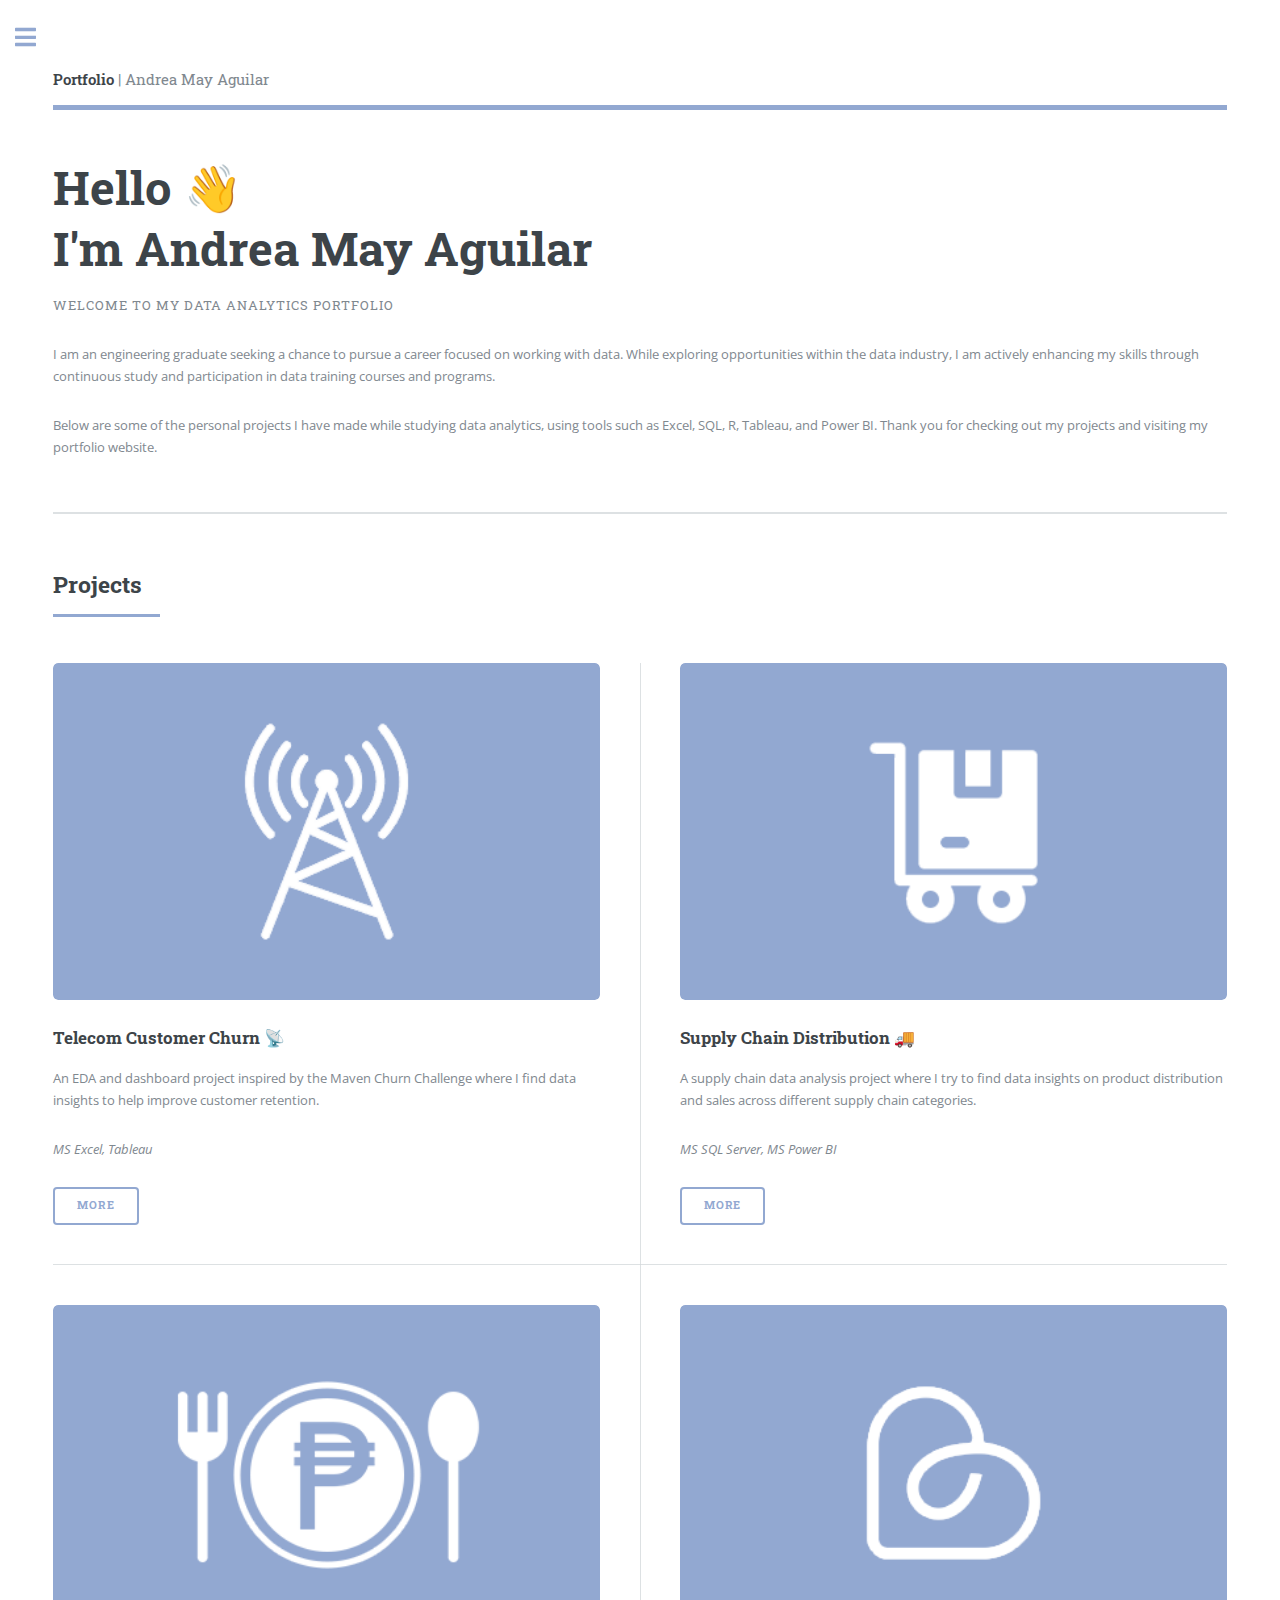
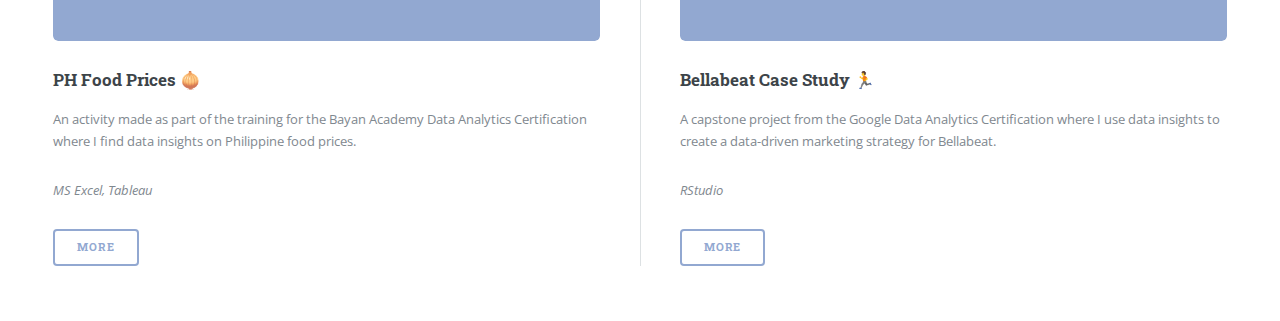
<file: index.html>
<!DOCTYPE HTML>
<!--
	Editorial by HTML5 UP
	html5up.net | @ajlkn
	Free for personal and commercial use under the CCA 3.0 license (html5up.net/license)
-->
<html>

<head>
	<title>Home | Andrea May Aguilar</title>
	<meta charset="utf-8" />
	<meta name="viewport" content="width=device-width, initial-scale=1, user-scalable=no" />
	<link rel="stylesheet" href="assets/css/main.css" />
</head>

<body class="is-preload">

	<!-- Wrapper -->
	<div id="wrapper">

		<!-- Main -->
		<div id="main">
			<div class="inner">

				<!-- Header -->
				<header id="header">
					<a href="index.html" class="logo"><strong>Portfolio</strong> | Andrea May Aguilar</a>
				</header>

				<!-- Banner -->
				<section id="banner">
					<div class="content">
						<header>
							<h1>Hello &#x1F44B;<br />
								I'm Andrea May Aguilar</h1>
							<p>Welcome to my data analytics portfolio</p>
						</header>
						<p>I am an engineering graduate seeking a chance to pursue a career focused on working with
							data. While exploring opportunities within the data industry, I am actively enhancing
							my skills through continuous study and participation in data training courses and programs.
						</p>

						<p>Below are some of the personal projects I have made while studying data analytics, using
							tools such as Excel, SQL, R, Tableau, and Power BI. Thank you for checking out my projects
							and visiting my portfolio website.</p>

					</div>
				</section>

				<!-- Section -->
				<section>
					<header class="major">
						<h2>Projects</h2>
					</header>
					<div class="posts">
						<article>
							<a href="telecom.html" class="image"><img src="images/telecom.png" alt="" /></a>
							<h3>Telecom Customer Churn &#128225;</h3>
							<p>An EDA and dashboard project inspired by the Maven Churn Challenge where I find data
								insights to help improve customer retention.</p>
							<p><i>MS Excel, Tableau</i></p>
							<ul class="actions">
								<li><a href="telecom.html" class="button">More</a></li>
							</ul>
						</article>
						<article>
							<a href="supply.html" class="image"><img src="images/supply.png" alt="" /></a>
							<h3>Supply Chain Distribution &#128666;</h3>
							<p>A supply chain data analysis project where I try to find data insights on product
								distribution and sales across different supply chain categories.</p>
							<p><i>MS SQL Server, MS Power BI</i></p>
							<ul class="actions">
								<li><a href="supply.html" class="button">More</a></li>
							</ul>
						</article>
						<article>
							<a href="food.html" class="image"><img src="images/food.png" alt="" /></a>
							<h3>PH Food Prices &#129477;</h3>
							<p>An activity made as part of the training for the Bayan Academy Data Analytics
								Certification where I find data insights on Philippine food prices.</p>
							<p><i>MS Excel, Tableau</i></p>
							<ul class="actions">
								<li><a href="food.html" class="button">More</a></li>
							</ul>
						</article>
						<article>
							<a href="bellabeat.html" class="image"><img src="images/bellabeat.png" alt="" /></a>
							<h3>Bellabeat Case Study &#127939;</h3>
							<p>A capstone project from the Google Data Analytics Certification where I use data insights
								to create a data-driven marketing strategy for Bellabeat.</p>
							<p><i>RStudio</i></p>
							<ul class="actions">
								<li><a href="bellabeat.html" class="button">More</a></li>
							</ul>
						</article>
					</div>
				</section>

			</div>
		</div>

		<!-- Sidebar -->
		<div id="sidebar">
			<div class="inner">

				<!-- Section -->
				<section>
					<span class="image fit"><img src="images/banner.png" alt="" /></span>
				</section>

				<!-- Menu -->
				<nav id="menu">
					<header class="major">
						<h2>Menu</h2>
					</header>
					<ul>
						<li><a href="index.html">Home</a></li>
						<li>
							<span class="opener">Projects</span>
							<ul>
								<li><a href="telecom.html">Telecom Customer Churn</a></li>
								<li><a href="supply.html">Supply Chain Distribution</a></li>
								<li><a href="food.html">PH Food Prices</a></li>
								<li><a href="bellabeat.html">Bellabeat Case Study</a></li>
							</ul>
						</li>
					</ul>
				</nav>

				<!-- Section -->
				<section>
					<header class="major">
						<h2>Contact Details</h2>
					</header>
					<ul class="contact">
						<li class="icon solid fa-envelope"><a
								href="mailto:andreamayaguilar@gmail.com">andreamayaguilar@gmail.com</a></li>
						<li class="icon solid fa-phone">(+63)916-658-0717</li>
						<li class="icon solid fa-home">Iriga City, Camarines Sur, 4431</li>
					</ul>
				</section>

				<!-- Footer -->
				<footer id="footer">
					<p class="copyright">&copy; All rights reserved. Design: <a href="https://html5up.net"
							target="_blank">HTML5 UP</a>.
					</p>
				</footer>

			</div>
		</div>

	</div>

	<!-- Scripts -->
	<script src="assets/js/jquery.min.js"></script>
	<script src="assets/js/browser.min.js"></script>
	<script src="assets/js/breakpoints.min.js"></script>
	<script src="assets/js/util.js"></script>
	<script src="assets/js/main.js"></script>

</body>

</html>
</file>
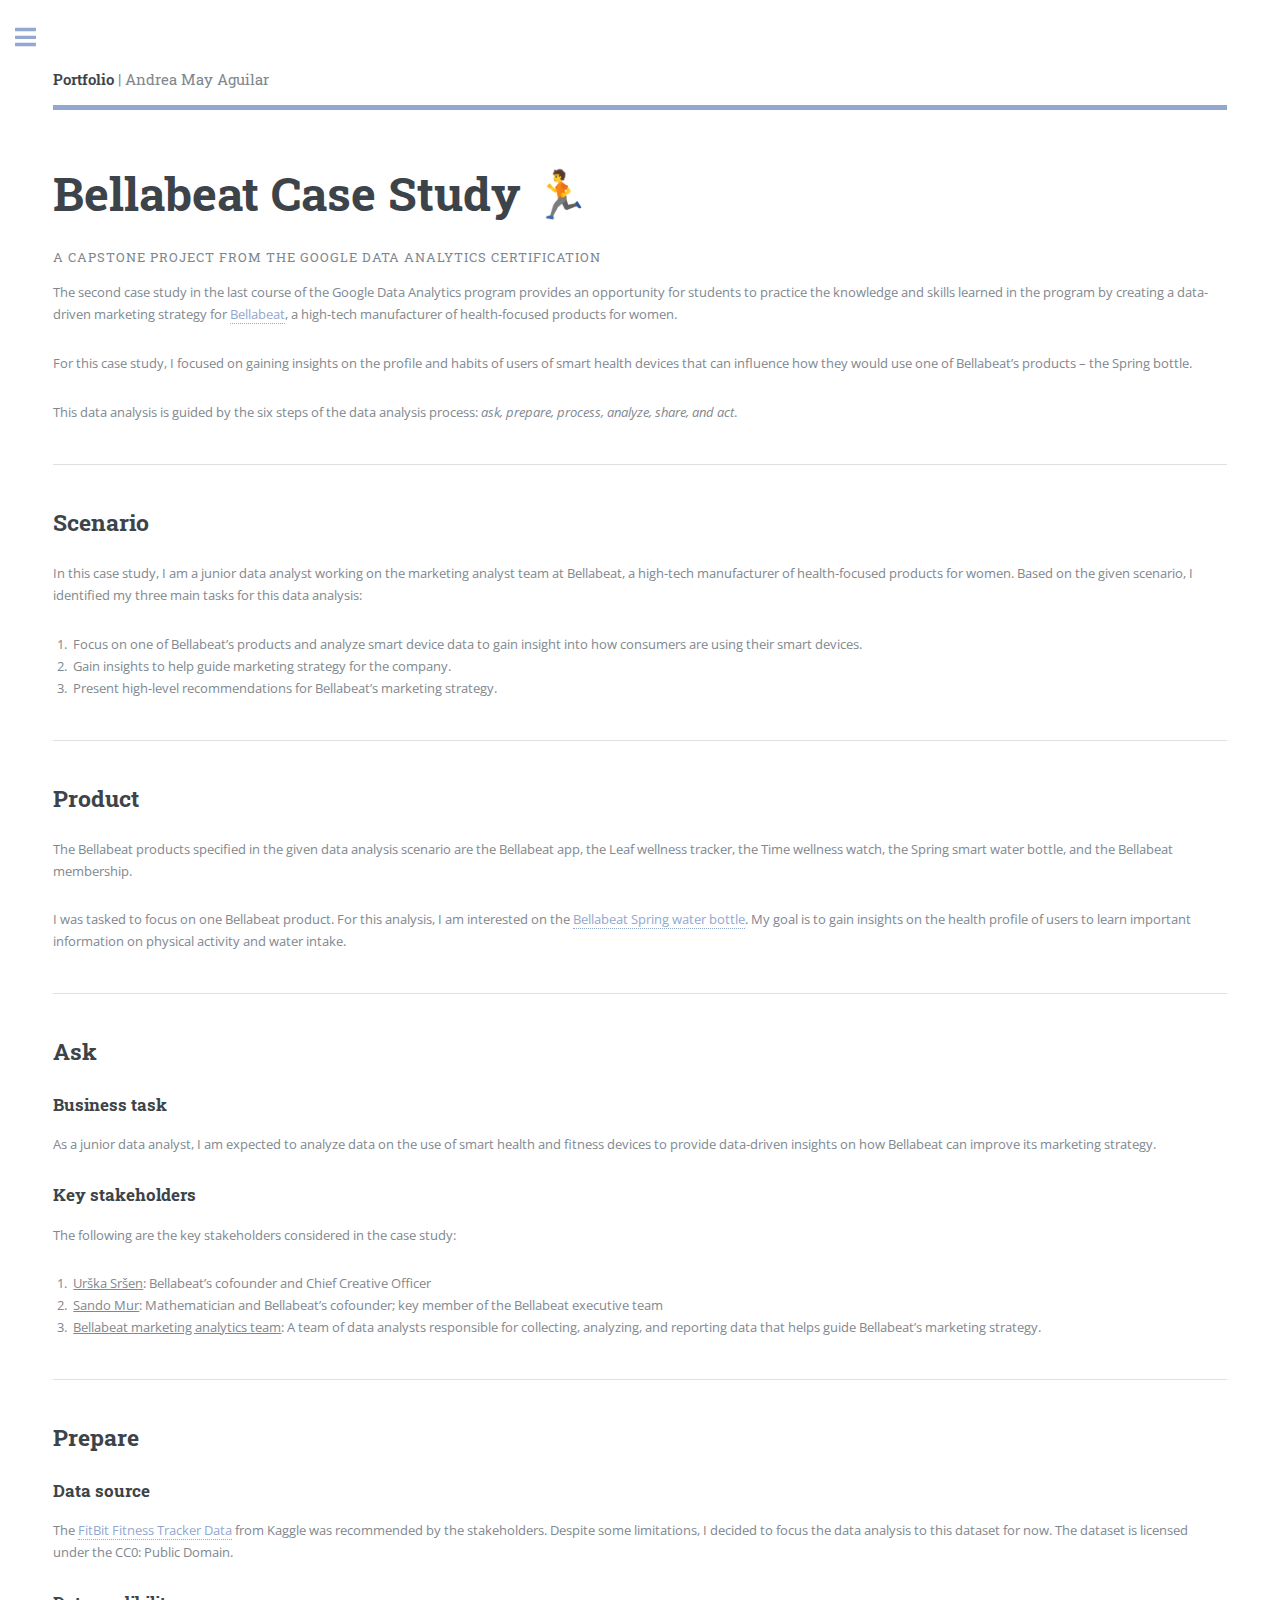
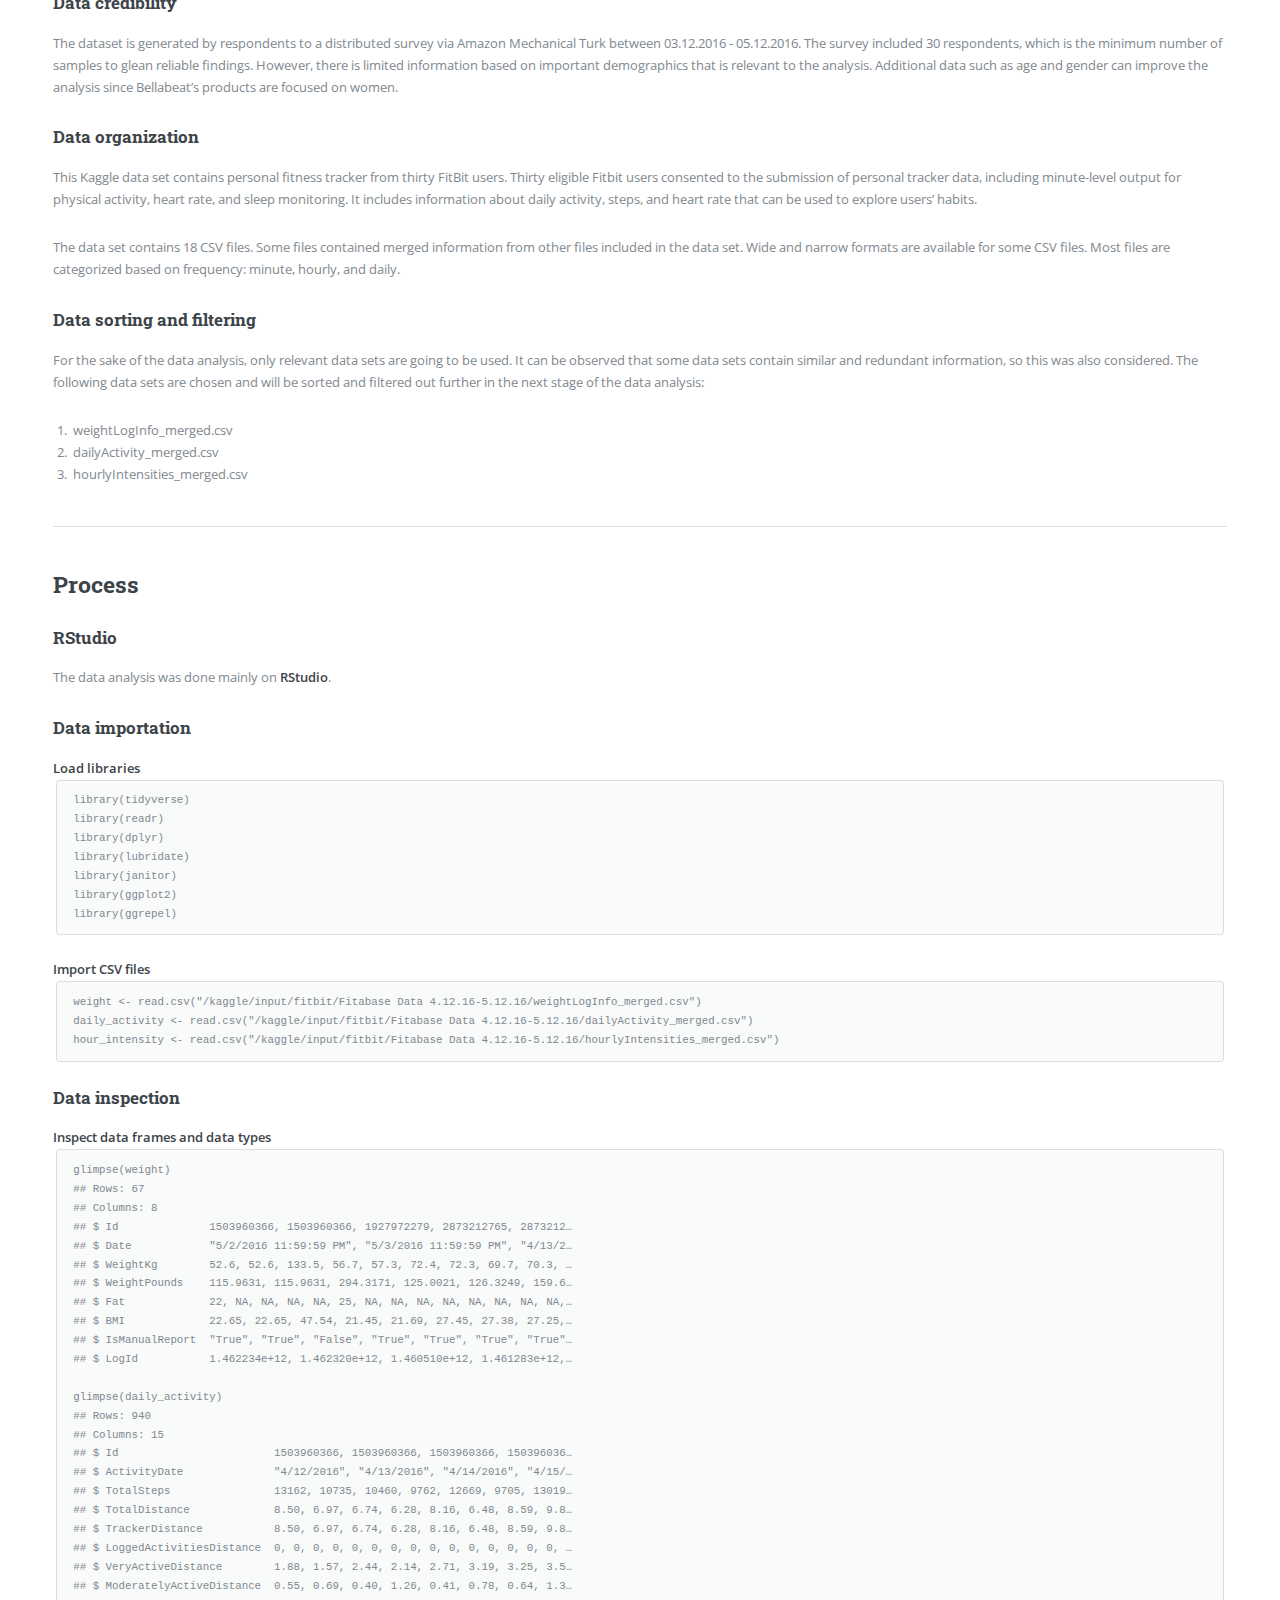
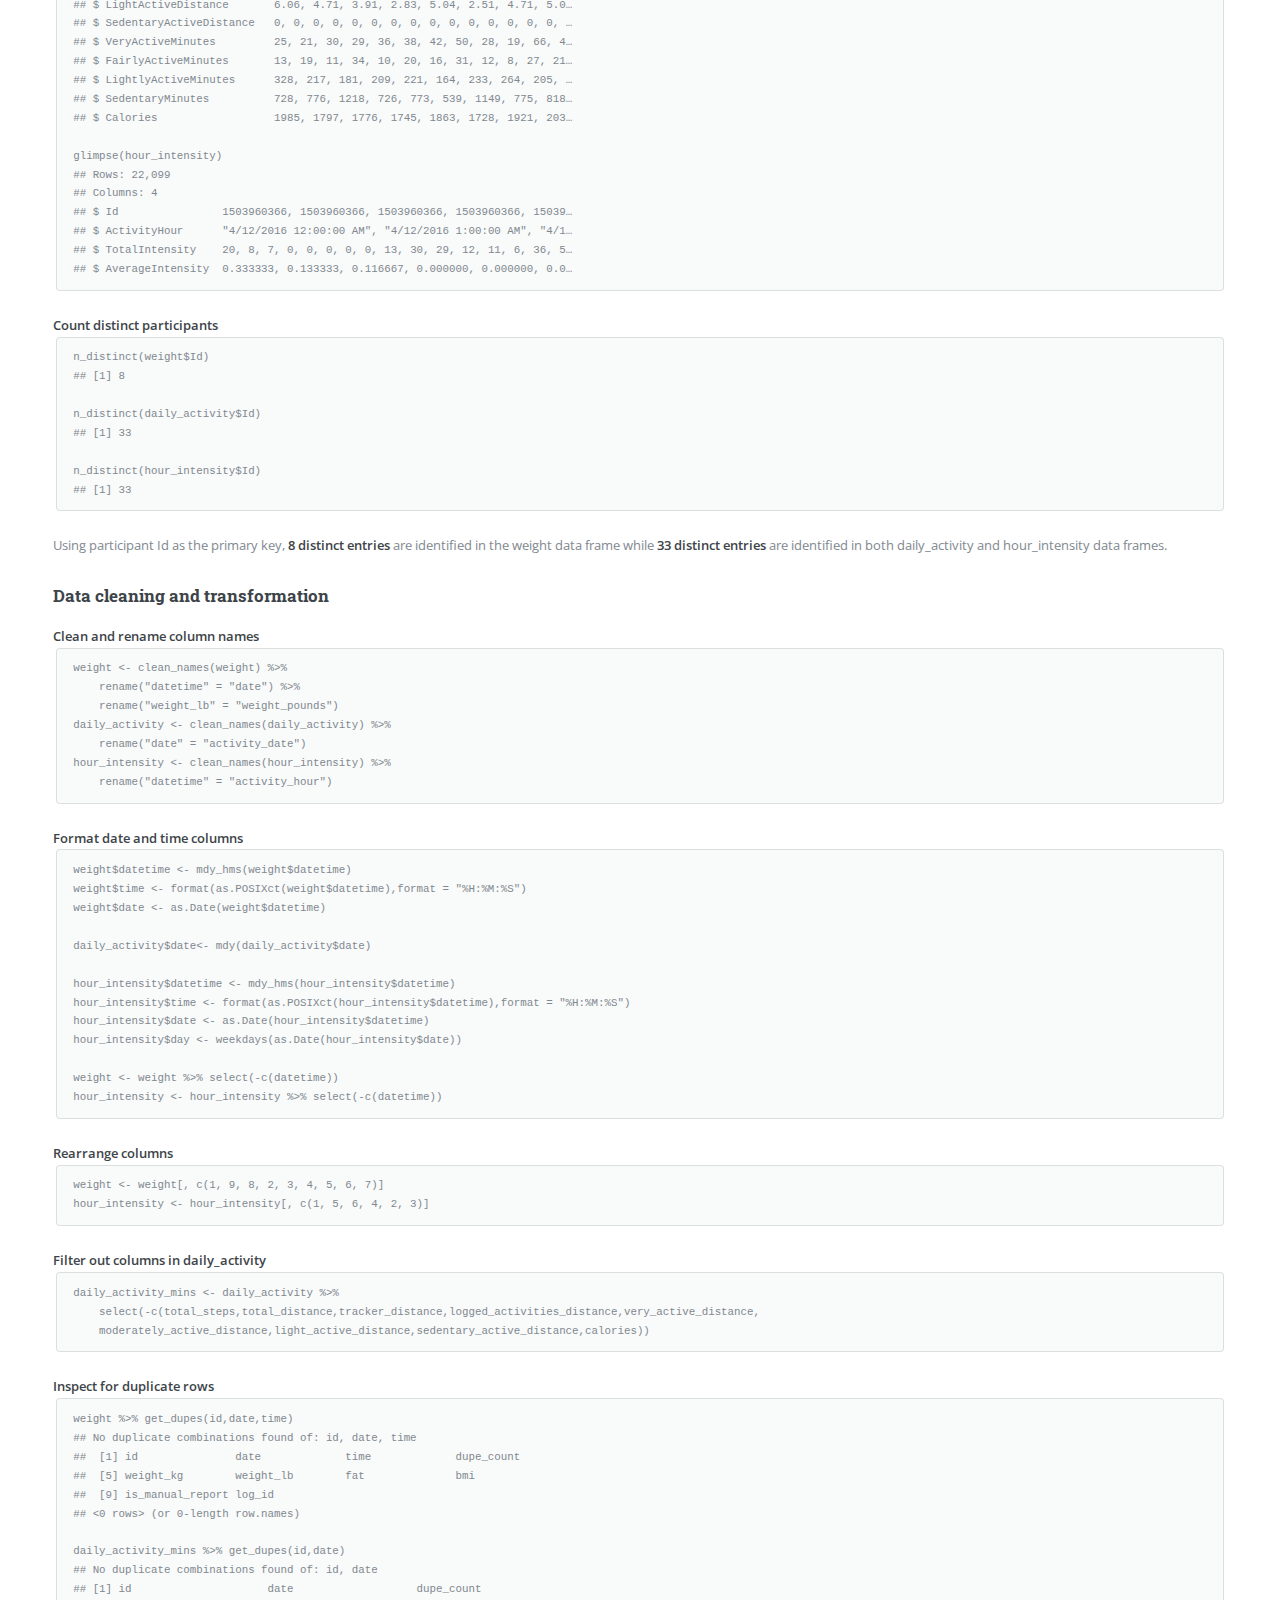
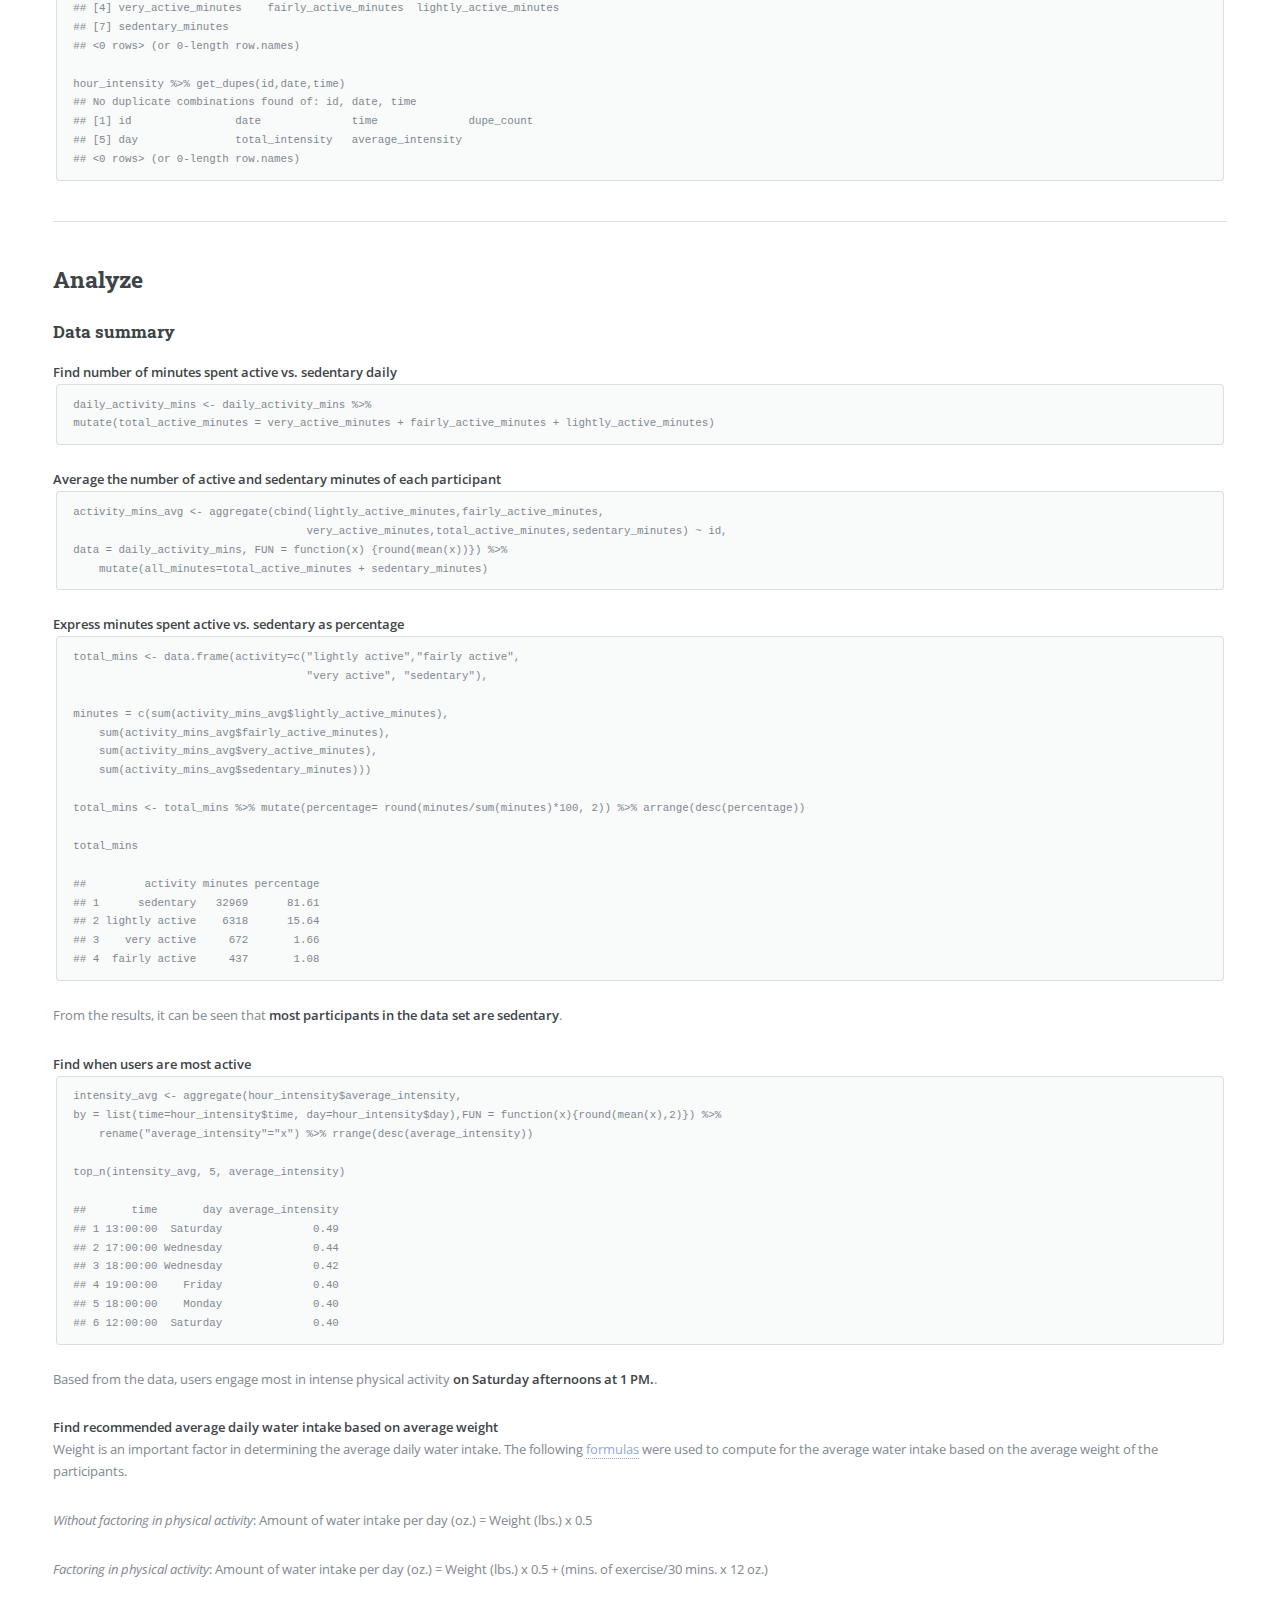
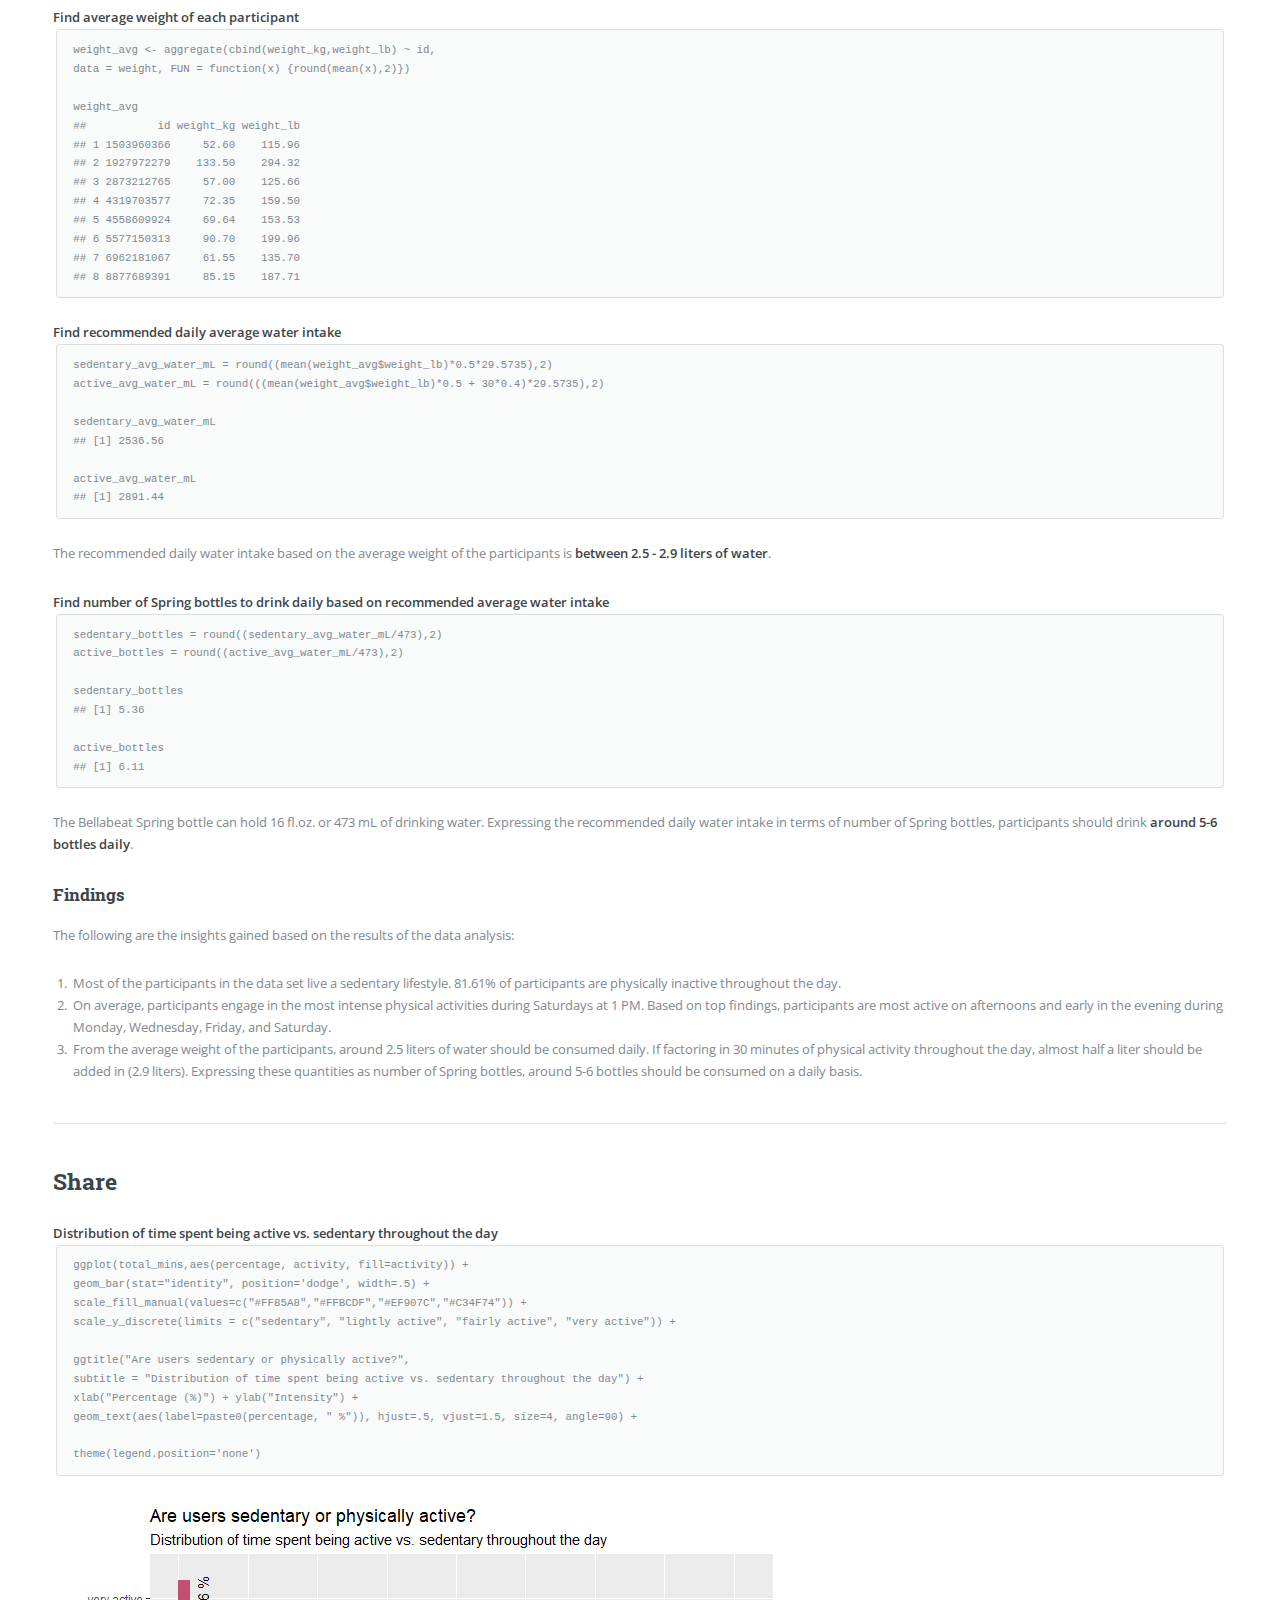
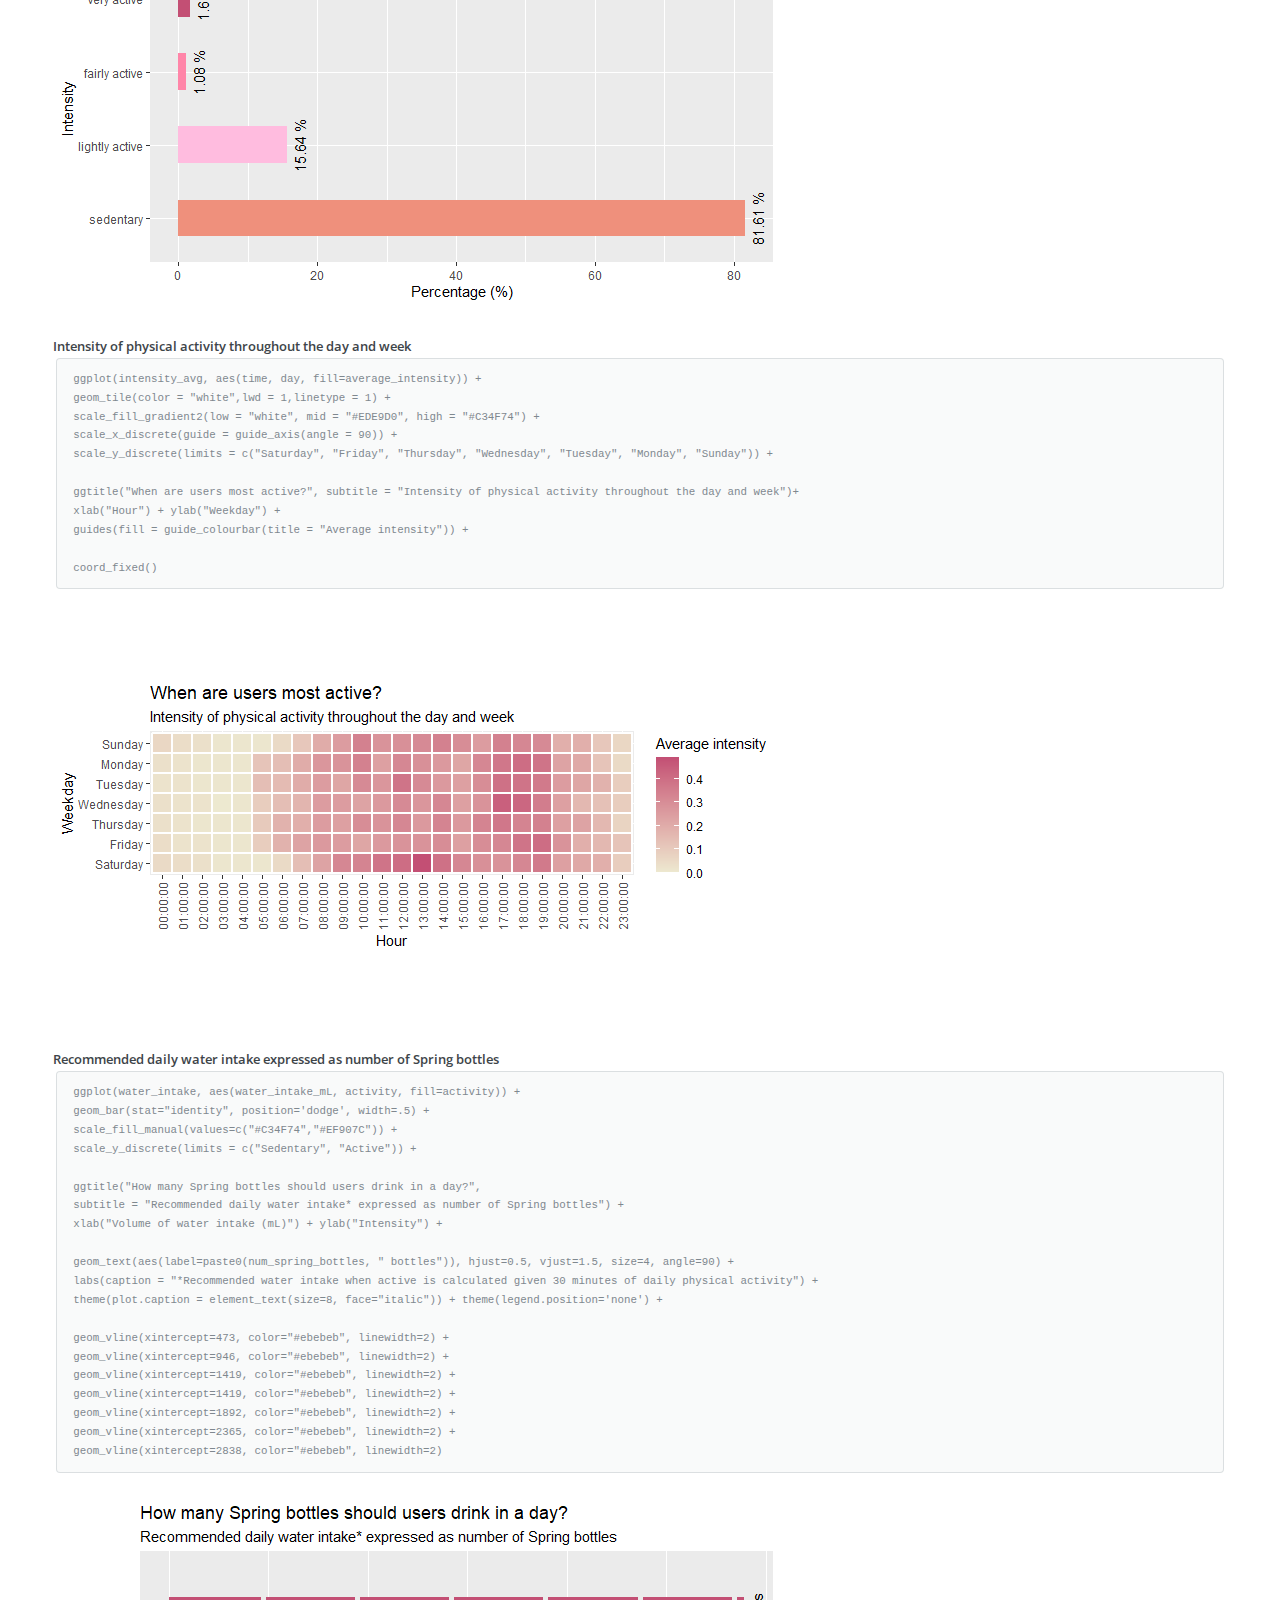
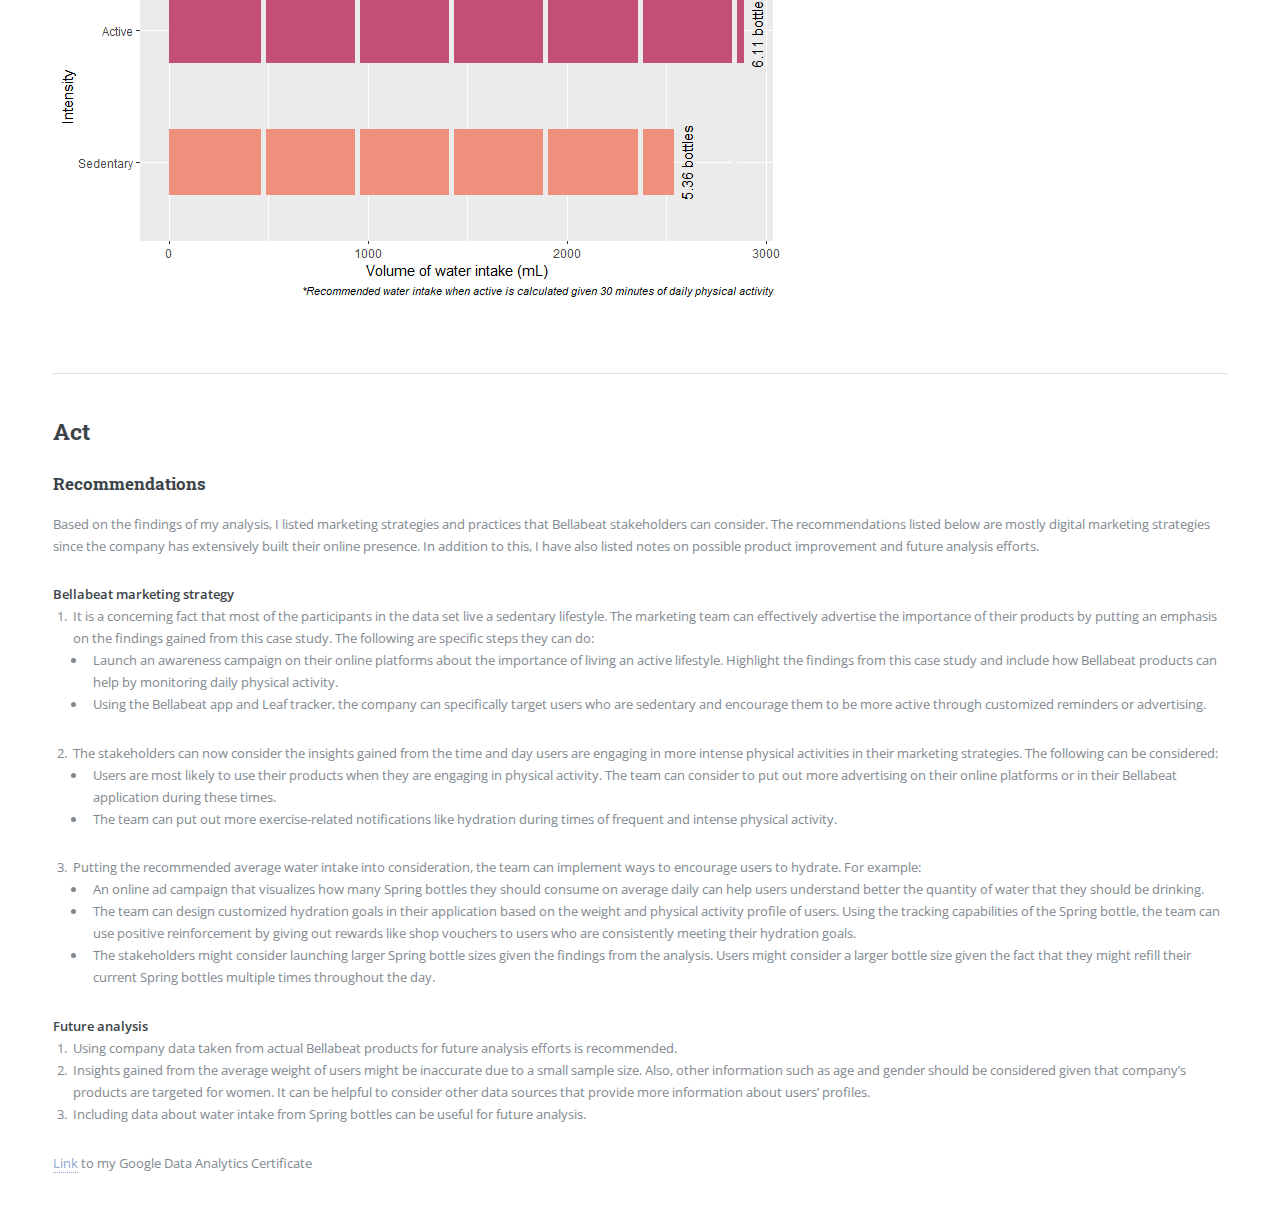
<file: bellabeat.html>
<!DOCTYPE HTML>
<!--
	Editorial by HTML5 UP
	html5up.net | @ajlkn
	Free for personal and commercial use under the CCA 3.0 license (html5up.net/license)
-->
<html>

<head>
    <title>Portfolio | Andrea May Aguilar</title>
    <meta charset="utf-8" />
    <meta name="viewport" content="width=device-width, initial-scale=1, user-scalable=no" />
    <link rel="stylesheet" href="assets/css/main.css" />
</head>

<body class="is-preload">

    <!-- Wrapper -->
    <div id="wrapper">

        <!-- Main -->
        <div id="main">
            <div class="inner">

                <!-- Header -->
                <header id="header">
                    <a href="index.html" class="logo"><strong>Portfolio</strong> | Andrea May Aguilar</a>
                </header>

                <!-- Content -->
                <section>
                    <header class="main">
                        <h1>Bellabeat Case Study &#127939;</h1>
                        <p>A Capstone Project from the Google Data Analytics Certification</p>
                    </header>

                    <p>The second case study in the last course of the Google Data Analytics program provides an
                        opportunity for students to practice the knowledge and skills learned in the program by creating
                        a data-driven marketing strategy for <a href="bellabeat.com" target = "_blank">Bellabeat</a>, a high-tech
                        manufacturer of health-focused products for women.</p>
                    <p>For this case study, I focused on gaining insights on the profile and habits of users of smart
                        health devices that can influence how they would use one of Bellabeat’s products – the Spring
                        bottle.</p>
                    <p>This data analysis is guided by the six steps of the data analysis process: <i>ask, prepare,
                            process, analyze, share, and act</i>.</p>

                    <hr class="major" />

                    <h2>Scenario</h2>
                    <p>In this case study, I am a junior data analyst working on the marketing analyst team at
                        Bellabeat, a high-tech manufacturer of health-focused products for women. Based on the given
                        scenario, I identified my three main tasks for this data analysis:</p>
                    <ol>
                        <li>Focus on one of Bellabeat’s products and analyze smart device data to gain insight into how
                            consumers are using their smart devices.</li>
                        <li>Gain insights to help guide marketing strategy for the company.</li>
                        <li>Present high-level recommendations for Bellabeat’s marketing strategy.</li>
                    </ol>

                    <hr class="major" />

                    <h2>Product</h2>
                    <p>The Bellabeat products specified in the given data analysis scenario are the Bellabeat app, the
                        Leaf wellness tracker, the Time wellness watch, the Spring smart water bottle, and the Bellabeat
                        membership.</p>
                    <p>I was tasked to focus on one Bellabeat product. For this analysis, I am interested on the <a
                            href="https://support.bellabeat.com/hc/en-us/categories/115000738905-Spring" target = "_blank">Bellabeat
                            Spring water bottle</a>. My goal is to gain insights on the health profile of users to learn
                        important information on physical activity and water intake.</p>

                    <hr class="major" />

                    <h2>Ask</h2>
                    <h3>Business task</h3>
                    <p>As a junior data analyst, I am expected to analyze data on the use of smart health and fitness
                        devices to provide data-driven insights on how Bellabeat can improve its marketing strategy.</p>
                    <h3>Key stakeholders</h3>
                    <p>The following are the key stakeholders considered in the case study:</p>
                    <ol>
                        <li><u>Urška Sršen</u>: Bellabeat’s cofounder and Chief Creative Officer</li>
                        <li><u>Sando Mur</u>: Mathematician and Bellabeat’s cofounder; key member of the Bellabeat
                            executive team</li>
                        <li><u>Bellabeat marketing analytics team</u>: A team of data analysts responsible for
                            collecting, analyzing, and reporting data that helps guide Bellabeat’s marketing strategy.
                        </li>
                    </ol>

                    <hr class="major" />

                    <h2>Prepare</h2>
                    <h3>Data source</h3>
                    <p>The <a href="https://www.kaggle.com/datasets/arashnic/fitbit" target = "_blank">FitBit Fitness Tracker Data</a>
                        from Kaggle was recommended by the stakeholders. Despite some limitations, I decided to focus
                        the data analysis to this dataset for now. The dataset is licensed under the CC0: Public Domain.
                    </p>
                    <h3>Data credibility</h3>
                    <p>The dataset is generated by respondents to a distributed survey via Amazon Mechanical Turk
                        between 03.12.2016 - 05.12.2016. The survey included 30 respondents, which is the minimum number
                        of samples to glean reliable findings. However, there is limited information based on important
                        demographics that is relevant to the analysis. Additional data such as age and gender can
                        improve the analysis since Bellabeat’s products are focused on women.</p>
                    <h3>Data organization</h3>
                    <p>This Kaggle data set contains personal fitness tracker from thirty FitBit users. Thirty eligible
                        Fitbit users consented to the submission of personal tracker data, including minute-level output
                        for physical activity, heart rate, and sleep monitoring. It includes information about daily
                        activity, steps, and heart rate that can be used to explore users’ habits.</p>
                    <p>The data set contains 18 CSV files. Some files contained merged information from other files
                        included in the data set. Wide and narrow formats are available for some CSV files. Most files
                        are categorized based on frequency: minute, hourly, and daily.</p>
                    <h3>Data sorting and filtering</h3>
                    <p>For the sake of the data analysis, only relevant data sets are going to be used. It can be
                        observed that some data sets contain similar and redundant information, so this was also
                        considered. The following data sets are chosen and will be sorted and filtered out further in
                        the next stage of the data analysis:</p>
                    <ol>
                        <li>weightLogInfo_merged.csv</li>
                        <li>dailyActivity_merged.csv</li>
                        <li>hourlyIntensities_merged.csv</li>
                    </ol>

                    <hr class="major" />

                    <h2>Process</h2>
                    <h3>RStudio</h3>
                    <p>The data analysis was done mainly on <b>RStudio</b>.</p>
                    <h3>Data importation</h3>

                    <b>Load libraries</b></br>
                    <pre><code>library(tidyverse)
library(readr)
library(dplyr)
library(lubridate)
library(janitor)
library(ggplot2)
library(ggrepel)</code></pre>

                    <b>Import CSV files</b></br>
                    <pre><code>weight <- read.csv("/kaggle/input/fitbit/Fitabase Data 4.12.16-5.12.16/weightLogInfo_merged.csv")
daily_activity <- read.csv("/kaggle/input/fitbit/Fitabase Data 4.12.16-5.12.16/dailyActivity_merged.csv")
hour_intensity <- read.csv("/kaggle/input/fitbit/Fitabase Data 4.12.16-5.12.16/hourlyIntensities_merged.csv")</code></pre>

                    <h3>Data inspection</h3>

                    <b>Inspect data frames and data types</b></br>
                    <pre><code>glimpse(weight)
## Rows: 67
## Columns: 8
## $ Id             <dbl> 1503960366, 1503960366, 1927972279, 2873212765, 2873212…
## $ Date           <chr> "5/2/2016 11:59:59 PM", "5/3/2016 11:59:59 PM", "4/13/2…
## $ WeightKg       <dbl> 52.6, 52.6, 133.5, 56.7, 57.3, 72.4, 72.3, 69.7, 70.3, …
## $ WeightPounds   <dbl> 115.9631, 115.9631, 294.3171, 125.0021, 126.3249, 159.6…
## $ Fat            <int> 22, NA, NA, NA, NA, 25, NA, NA, NA, NA, NA, NA, NA, NA,…
## $ BMI            <dbl> 22.65, 22.65, 47.54, 21.45, 21.69, 27.45, 27.38, 27.25,…
## $ IsManualReport <chr> "True", "True", "False", "True", "True", "True", "True"…
## $ LogId          <dbl> 1.462234e+12, 1.462320e+12, 1.460510e+12, 1.461283e+12,…

glimpse(daily_activity)
## Rows: 940
## Columns: 15
## $ Id                       <dbl> 1503960366, 1503960366, 1503960366, 150396036…
## $ ActivityDate             <chr> "4/12/2016", "4/13/2016", "4/14/2016", "4/15/…
## $ TotalSteps               <int> 13162, 10735, 10460, 9762, 12669, 9705, 13019…
## $ TotalDistance            <dbl> 8.50, 6.97, 6.74, 6.28, 8.16, 6.48, 8.59, 9.8…
## $ TrackerDistance          <dbl> 8.50, 6.97, 6.74, 6.28, 8.16, 6.48, 8.59, 9.8…
## $ LoggedActivitiesDistance <dbl> 0, 0, 0, 0, 0, 0, 0, 0, 0, 0, 0, 0, 0, 0, 0, …
## $ VeryActiveDistance       <dbl> 1.88, 1.57, 2.44, 2.14, 2.71, 3.19, 3.25, 3.5…
## $ ModeratelyActiveDistance <dbl> 0.55, 0.69, 0.40, 1.26, 0.41, 0.78, 0.64, 1.3…
## $ LightActiveDistance      <dbl> 6.06, 4.71, 3.91, 2.83, 5.04, 2.51, 4.71, 5.0…
## $ SedentaryActiveDistance  <dbl> 0, 0, 0, 0, 0, 0, 0, 0, 0, 0, 0, 0, 0, 0, 0, …
## $ VeryActiveMinutes        <int> 25, 21, 30, 29, 36, 38, 42, 50, 28, 19, 66, 4…
## $ FairlyActiveMinutes      <int> 13, 19, 11, 34, 10, 20, 16, 31, 12, 8, 27, 21…
## $ LightlyActiveMinutes     <int> 328, 217, 181, 209, 221, 164, 233, 264, 205, …
## $ SedentaryMinutes         <int> 728, 776, 1218, 726, 773, 539, 1149, 775, 818…
## $ Calories                 <int> 1985, 1797, 1776, 1745, 1863, 1728, 1921, 203…

glimpse(hour_intensity)
## Rows: 22,099
## Columns: 4
## $ Id               <dbl> 1503960366, 1503960366, 1503960366, 1503960366, 15039…
## $ ActivityHour     <chr> "4/12/2016 12:00:00 AM", "4/12/2016 1:00:00 AM", "4/1…
## $ TotalIntensity   <int> 20, 8, 7, 0, 0, 0, 0, 0, 13, 30, 29, 12, 11, 6, 36, 5…
## $ AverageIntensity <dbl> 0.333333, 0.133333, 0.116667, 0.000000, 0.000000, 0.0…</code></pre>

                    <b>Count distinct participants</b></br>
                    <pre><code>n_distinct(weight$Id)
## [1] 8

n_distinct(daily_activity$Id)
## [1] 33

n_distinct(hour_intensity$Id)
## [1] 33</code></pre>
                    <p>Using participant Id as the primary key, <b>8 distinct entries</b> are identified in the weight
                        data frame while <b>33 distinct entries</b> are identified in both daily_activity and
                        hour_intensity data frames.</p>
                    <h3>Data cleaning and transformation</h3>

                    <b>Clean and rename column names</b></br>
                    <pre><code>weight <- clean_names(weight) %>% 
    rename("datetime" = "date") %>%
    rename("weight_lb" = "weight_pounds")
daily_activity <- clean_names(daily_activity) %>% 
    rename("date" = "activity_date")
hour_intensity <- clean_names(hour_intensity) %>% 
    rename("datetime" = "activity_hour")</code></pre>

                    <b>Format date and time columns</b></br>
                    <pre><code>weight$datetime <- mdy_hms(weight$datetime)
weight$time <- format(as.POSIXct(weight$datetime),format = "%H:%M:%S")
weight$date <- as.Date(weight$datetime)
                                        
daily_activity$date<- mdy(daily_activity$date)
                                        
hour_intensity$datetime <- mdy_hms(hour_intensity$datetime)
hour_intensity$time <- format(as.POSIXct(hour_intensity$datetime),format = "%H:%M:%S")
hour_intensity$date <- as.Date(hour_intensity$datetime)
hour_intensity$day <- weekdays(as.Date(hour_intensity$date))

weight <- weight %>% select(-c(datetime))
hour_intensity <- hour_intensity %>% select(-c(datetime))</code></pre>

                    <b>Rearrange columns</b></br>
                    <pre><code>weight <- weight[, c(1, 9, 8, 2, 3, 4, 5, 6, 7)]
hour_intensity <- hour_intensity[, c(1, 5, 6, 4, 2, 3)]</code></pre>

                    <b>Filter out columns in daily_activity</b></br>
                    <pre><code>daily_activity_mins <- daily_activity %>%
    select(-c(total_steps,total_distance,tracker_distance,logged_activities_distance,very_active_distance,
    moderately_active_distance,light_active_distance,sedentary_active_distance,calories))</code></pre>

                    <b>Inspect for duplicate rows</b></br>
                    <pre><code>weight %>% get_dupes(id,date,time)
## No duplicate combinations found of: id, date, time
##  [1] id               date             time             dupe_count      
##  [5] weight_kg        weight_lb        fat              bmi             
##  [9] is_manual_report log_id          
## <0 rows> (or 0-length row.names)

daily_activity_mins %>% get_dupes(id,date)
## No duplicate combinations found of: id, date
## [1] id                     date                   dupe_count            
## [4] very_active_minutes    fairly_active_minutes  lightly_active_minutes
## [7] sedentary_minutes     
## <0 rows> (or 0-length row.names)

hour_intensity %>% get_dupes(id,date,time)
## No duplicate combinations found of: id, date, time
## [1] id                date              time              dupe_count       
## [5] day               total_intensity   average_intensity
## <0 rows> (or 0-length row.names)</code></pre>

                    <hr class="major" />

                    <h2>Analyze</h2>
                    <h3>Data summary</h3>
                    <b>Find number of minutes spent active vs. sedentary daily</b></br>
                    <pre><code>daily_activity_mins <- daily_activity_mins %>%
mutate(total_active_minutes = very_active_minutes + fairly_active_minutes + lightly_active_minutes)</code></pre>

                    <b>Average the number of active and sedentary minutes of each participant</b></br>
                    <pre><code>activity_mins_avg <- aggregate(cbind(lightly_active_minutes,fairly_active_minutes,
                                    very_active_minutes,total_active_minutes,sedentary_minutes) ~ id,
data = daily_activity_mins, FUN = function(x) {round(mean(x))}) %>%
    mutate(all_minutes=total_active_minutes + sedentary_minutes)</code></pre>

                    <b>Express minutes spent active vs. sedentary as percentage</b>
                    <pre><code>total_mins <- data.frame(activity=c("lightly active","fairly active", 
                                    "very active", "sedentary"),

minutes = c(sum(activity_mins_avg$lightly_active_minutes),
    sum(activity_mins_avg$fairly_active_minutes),
    sum(activity_mins_avg$very_active_minutes),
    sum(activity_mins_avg$sedentary_minutes)))

total_mins <- total_mins %>% mutate(percentage= round(minutes/sum(minutes)*100, 2)) %>% arrange(desc(percentage))

total_mins

##         activity minutes percentage
## 1      sedentary   32969      81.61
## 2 lightly active    6318      15.64
## 3    very active     672       1.66
## 4  fairly active     437       1.08</code></pre>

                    <p>From the results, it can be seen that <b>most participants in the data set are sedentary</b>.</p>

                    <b>Find when users are most active</b>
                    <pre><code>intensity_avg <- aggregate(hour_intensity$average_intensity, 
by = list(time=hour_intensity$time, day=hour_intensity$day),FUN = function(x){round(mean(x),2)}) %>% 
    rename("average_intensity"="x") %>% rrange(desc(average_intensity))

top_n(intensity_avg, 5, average_intensity)

##       time       day average_intensity
## 1 13:00:00  Saturday              0.49
## 2 17:00:00 Wednesday              0.44
## 3 18:00:00 Wednesday              0.42
## 4 19:00:00    Friday              0.40
## 5 18:00:00    Monday              0.40
## 6 12:00:00  Saturday              0.40</code></pre>

                    <p>Based from the data, users engage most in intense physical activity <b>on Saturday afternoons at
                            1 PM.</b>.</p>

                    <b>Find recommended average daily water intake based on average weight</b>
                    <p>Weight is an important factor in determining the average daily water intake. The following <a
                            href="https://www.umsystem.edu/totalrewards/wellness/how-to-calculate-how-much-water-you-should-drink" target = "_blank">formulas</a>
                        were used to compute for the average water intake based on the average weight of the
                        participants.</p>
                    <p><i>Without factoring in physical activity</i>: Amount of water intake per day (oz.) = Weight
                        (lbs.) x 0.5</p>
                    <p><i>Factoring in physical activity</i>: Amount of water intake per day (oz.) = Weight (lbs.) x 0.5
                        + (mins. of exercise/30 mins. x 12 oz.)</p>
                    <b>Find average weight of each participant</b>
                    <pre><code>weight_avg <- aggregate(cbind(weight_kg,weight_lb) ~ id,
data = weight, FUN = function(x) {round(mean(x),2)})
                
weight_avg
##           id weight_kg weight_lb
## 1 1503960366     52.60    115.96
## 2 1927972279    133.50    294.32
## 3 2873212765     57.00    125.66
## 4 4319703577     72.35    159.50
## 5 4558609924     69.64    153.53
## 6 5577150313     90.70    199.96
## 7 6962181067     61.55    135.70
## 8 8877689391     85.15    187.71</code></pre>

                    <b>Find recommended daily average water intake</b>
                    <pre><code>sedentary_avg_water_mL = round((mean(weight_avg$weight_lb)*0.5*29.5735),2)
active_avg_water_mL = round(((mean(weight_avg$weight_lb)*0.5 + 30*0.4)*29.5735),2)
                                        
sedentary_avg_water_mL
## [1] 2536.56

active_avg_water_mL
## [1] 2891.44</code></pre>
                    <p>The recommended daily water intake based on the average weight of the participants is <b>between
                            2.5 - 2.9 liters of water</b>.</p>

                    <b>Find number of Spring bottles to drink daily based on recommended average water intake</b>
                    <pre><code>sedentary_bottles = round((sedentary_avg_water_mL/473),2)
active_bottles = round((active_avg_water_mL/473),2)
                                        
sedentary_bottles
## [1] 5.36

active_bottles
## [1] 6.11</code></pre>
                    <p>The Bellabeat Spring bottle can hold 16 fl.oz. or 473 mL of drinking water. Expressing the
                        recommended daily water intake in terms of number of Spring bottles, participants should drink
                        <b>around 5-6 bottles daily</b>.
                    </p>

                    <h3>Findings</h3>
                    <p>The following are the insights gained based on the results of the data analysis:</p>
                    <ol>
                        <li>Most of the participants in the data set live a sedentary lifestyle. 81.61% of participants
                            are physically inactive throughout the day.</li>
                        <li>On average, participants engage in the most intense physical activities during Saturdays at
                            1 PM. Based on top findings, participants are most active on afternoons and early in the
                            evening during Monday, Wednesday, Friday, and Saturday.</li>
                        <li>From the average weight of the participants, around 2.5 liters of water should be consumed
                            daily. If factoring in 30 minutes of physical activity throughout the day, almost half a
                            liter should be added in (2.9 liters). Expressing these quantities as number of Spring
                            bottles, around 5-6 bottles should be consumed on a daily basis.</li>
                    </ol>

                    <hr class="major" />

                    <h2>Share</h2>
                    <b>Distribution of time spent being active vs. sedentary throughout the day</b>
                    <pre><code>ggplot(total_mins,aes(percentage, activity, fill=activity)) +
geom_bar(stat="identity", position='dodge', width=.5) +
scale_fill_manual(values=c("#FF85A8","#FFBCDF","#EF907C","#C34F74")) +
scale_y_discrete(limits = c("sedentary", "lightly active", "fairly active", "very active")) +
                                        
ggtitle("Are users sedentary or physically active?",
subtitle = "Distribution of time spent being active vs. sedentary throughout the day") +
xlab("Percentage (%)") + ylab("Intensity") +
geom_text(aes(label=paste0(percentage, " %")), hjust=.5, vjust=1.5, size=4, angle=90) +
                                      
theme(legend.position='none')</code></pre>

                    <span class="image"><img src="images/mins.png" alt="" /></span></br></br>

                    <b>Intensity of physical activity throughout the day and week</b>
                    <pre><code>ggplot(intensity_avg, aes(time, day, fill=average_intensity)) +
geom_tile(color = "white",lwd = 1,linetype = 1) + 
scale_fill_gradient2(low = "white", mid = "#EDE9D0", high = "#C34F74") +
scale_x_discrete(guide = guide_axis(angle = 90)) +
scale_y_discrete(limits = c("Saturday", "Friday", "Thursday", "Wednesday", "Tuesday", "Monday", "Sunday")) +
                                        
ggtitle("When are users most active?", subtitle = "Intensity of physical activity throughout the day and week")+
xlab("Hour") + ylab("Weekday") +
guides(fill = guide_colourbar(title = "Average intensity")) +
                                        
coord_fixed()</code></pre>

                    <span class="image"><img src="images/week.png" alt="" /></span></br></br>

                    <b>Recommended daily water intake expressed as number of Spring bottles</b>
                    <pre><code>ggplot(water_intake, aes(water_intake_mL, activity, fill=activity)) +
geom_bar(stat="identity", position='dodge', width=.5) + 
scale_fill_manual(values=c("#C34F74","#EF907C")) +
scale_y_discrete(limits = c("Sedentary", "Active")) +
                                        
ggtitle("How many Spring bottles should users drink in a day?",
subtitle = "Recommended daily water intake* expressed as number of Spring bottles") +
xlab("Volume of water intake (mL)") + ylab("Intensity") +
                                        
geom_text(aes(label=paste0(num_spring_bottles, " bottles")), hjust=0.5, vjust=1.5, size=4, angle=90) +
labs(caption = "*Recommended water intake when active is calculated given 30 minutes of daily physical activity") +
theme(plot.caption = element_text(size=8, face="italic")) + theme(legend.position='none') +
                                        
geom_vline(xintercept=473, color="#ebebeb", linewidth=2) +
geom_vline(xintercept=946, color="#ebebeb", linewidth=2) +
geom_vline(xintercept=1419, color="#ebebeb", linewidth=2) +
geom_vline(xintercept=1419, color="#ebebeb", linewidth=2) +
geom_vline(xintercept=1892, color="#ebebeb", linewidth=2) +
geom_vline(xintercept=2365, color="#ebebeb", linewidth=2) +
geom_vline(xintercept=2838, color="#ebebeb", linewidth=2)</code></pre>

                    <span class="image"><img src="images/water.png" alt="" /></span></br></br>

                    <hr class="major" />

                    <h2>Act</h2>
                    <h3>Recommendations</h3>
                    <p>Based on the findings of my analysis, I listed marketing strategies and practices that Bellabeat
                        stakeholders can consider. The recommendations listed below are mostly digital marketing
                        strategies since the company has extensively built their online presence. In addition to this, I
                        have also listed notes on possible product improvement and future analysis efforts.</p>

                    <b>Bellabeat marketing strategy</b>
                    <ol>
                        <li>It is a concerning fact that most of the participants in the data set live a sedentary
                            lifestyle. The marketing team can effectively advertise the importance of their products by
                            putting an emphasis on the findings gained from this case study. The following are specific
                            steps they can do:
                            <ul>
                                <li>Launch an awareness campaign on their online platforms about the importance of
                                    living an active lifestyle. Highlight the findings from this case study and include
                                    how Bellabeat products can help by monitoring daily physical activity.</li>
                                <li>Using the Bellabeat app and Leaf tracker, the company can specifically target users
                                    who are sedentary and encourage them to be more active through customized reminders
                                    or advertising.</li>
                            </ul>
                        </li>
                        <li>The stakeholders can now consider the insights gained from the time and day users are
                            engaging in more intense physical activities in their marketing strategies. The following
                            can be considered:
                            <ul>
                                <li>Users are most likely to use their products when they are engaging in physical
                                    activity. The team can consider to put out more advertising on their online
                                    platforms or in their Bellabeat application during these times.</li>
                                <li>The team can put out more exercise-related notifications like hydration during times
                                    of frequent and intense physical activity.</li>
                            </ul>
                        </li>
                        <li>Putting the recommended average water intake into consideration, the team can implement ways
                            to encourage users to hydrate. For example:
                            <ul>
                                <li>An online ad campaign that visualizes how many Spring bottles they should consume on
                                    average daily can help users understand better the quantity of water that they
                                    should be drinking.</li>
                                <li>The team can design customized hydration goals in their application based on the
                                    weight and physical activity profile of users. Using the tracking capabilities of
                                    the Spring bottle, the team can use positive reinforcement by giving out rewards
                                    like shop vouchers to users who are consistently meeting their hydration goals.</li>
                                <li>The stakeholders might consider launching larger Spring bottle sizes given the
                                    findings from the analysis. Users might consider a larger bottle size given the fact
                                    that they might refill their current Spring bottles multiple times throughout the
                                    day.</li>
                            </ul>
                        </li>
                    </ol>

                    <b>Future analysis</b>
                    <ol>
                        <li>Using company data taken from actual Bellabeat products for future analysis efforts is
                            recommended.</li>
                        <li>Insights gained from the average weight of users might be inaccurate due to a small sample
                            size. Also, other information such as age and gender should be considered given that
                            company’s products are targeted for women. It can be helpful to consider other data sources
                            that provide more information about users’ profiles.</li>
                        <li>Including data about water intake from Spring bottles can be useful for future analysis.
                        </li>
                    </ol>

                    <p><a
                            href="https://www.coursera.org/account/accomplishments/specialization/certificate/5YGYZAEWNTFP" target = "_blank">Link</a>
                        to my Google Data Analytics Certificate</p>
                </section>

            </div>
        </div>

        <!-- Sidebar -->
        <div id="sidebar">
            <div class="inner">

                <!-- Section -->
                <section>
                    <span class="image fit"><img src="images/banner.png" alt="" /></span>
                </section>

                <!-- Menu -->
                <nav id="menu">
                    <header class="major">
                        <h2>Menu</h2>
                    </header>
                    <ul>
                        <li><a href="index.html">Home</a></li>
                        <li>
                            <span class="opener">Projects</span>
                            <ul>
								<li><a href="telecom.html">Telecom Customer Churn</a></li>
								<li><a href="supply.html">Supply Chain Distribution</a></li>
								<li><a href="food.html">PH Food Prices</a></li>
								<li><a href="bellabeat.html">Bellabeat Case Study</a></li>
                            </ul>
                        </li>
                    </ul>
                </nav>

                <!-- Section -->
                <section>
                    <header class="major">
                        <h2>Contact Me</h2>
                    </header>
                    <ul class="contact">
                        <li class="icon solid fa-envelope"><a
                                href="mailto:andreamayaguilar@gmail.com">andreamayaguilar@gmail.com</a></li>
                        <li class="icon solid fa-phone">(+63)916-658-0717</li>
                        <li class="icon solid fa-home">Iriga City, Camarines Sur, 4431</li>
                    </ul>
                </section>

                <!-- Footer -->
                <footer id="footer">
                    <p class="copyright">&copy; All rights reserved. Design: <a href="https://html5up.net" target = "_blank">HTML5 UP</a>.
                    </p>
                </footer>

            </div>
        </div>

    </div>

    <!-- Scripts -->
    <script src="assets/js/jquery.min.js"></script>
    <script src="assets/js/browser.min.js"></script>
    <script src="assets/js/breakpoints.min.js"></script>
    <script src="assets/js/util.js"></script>
    <script src="assets/js/main.js"></script>

</body>

</html>
</file>
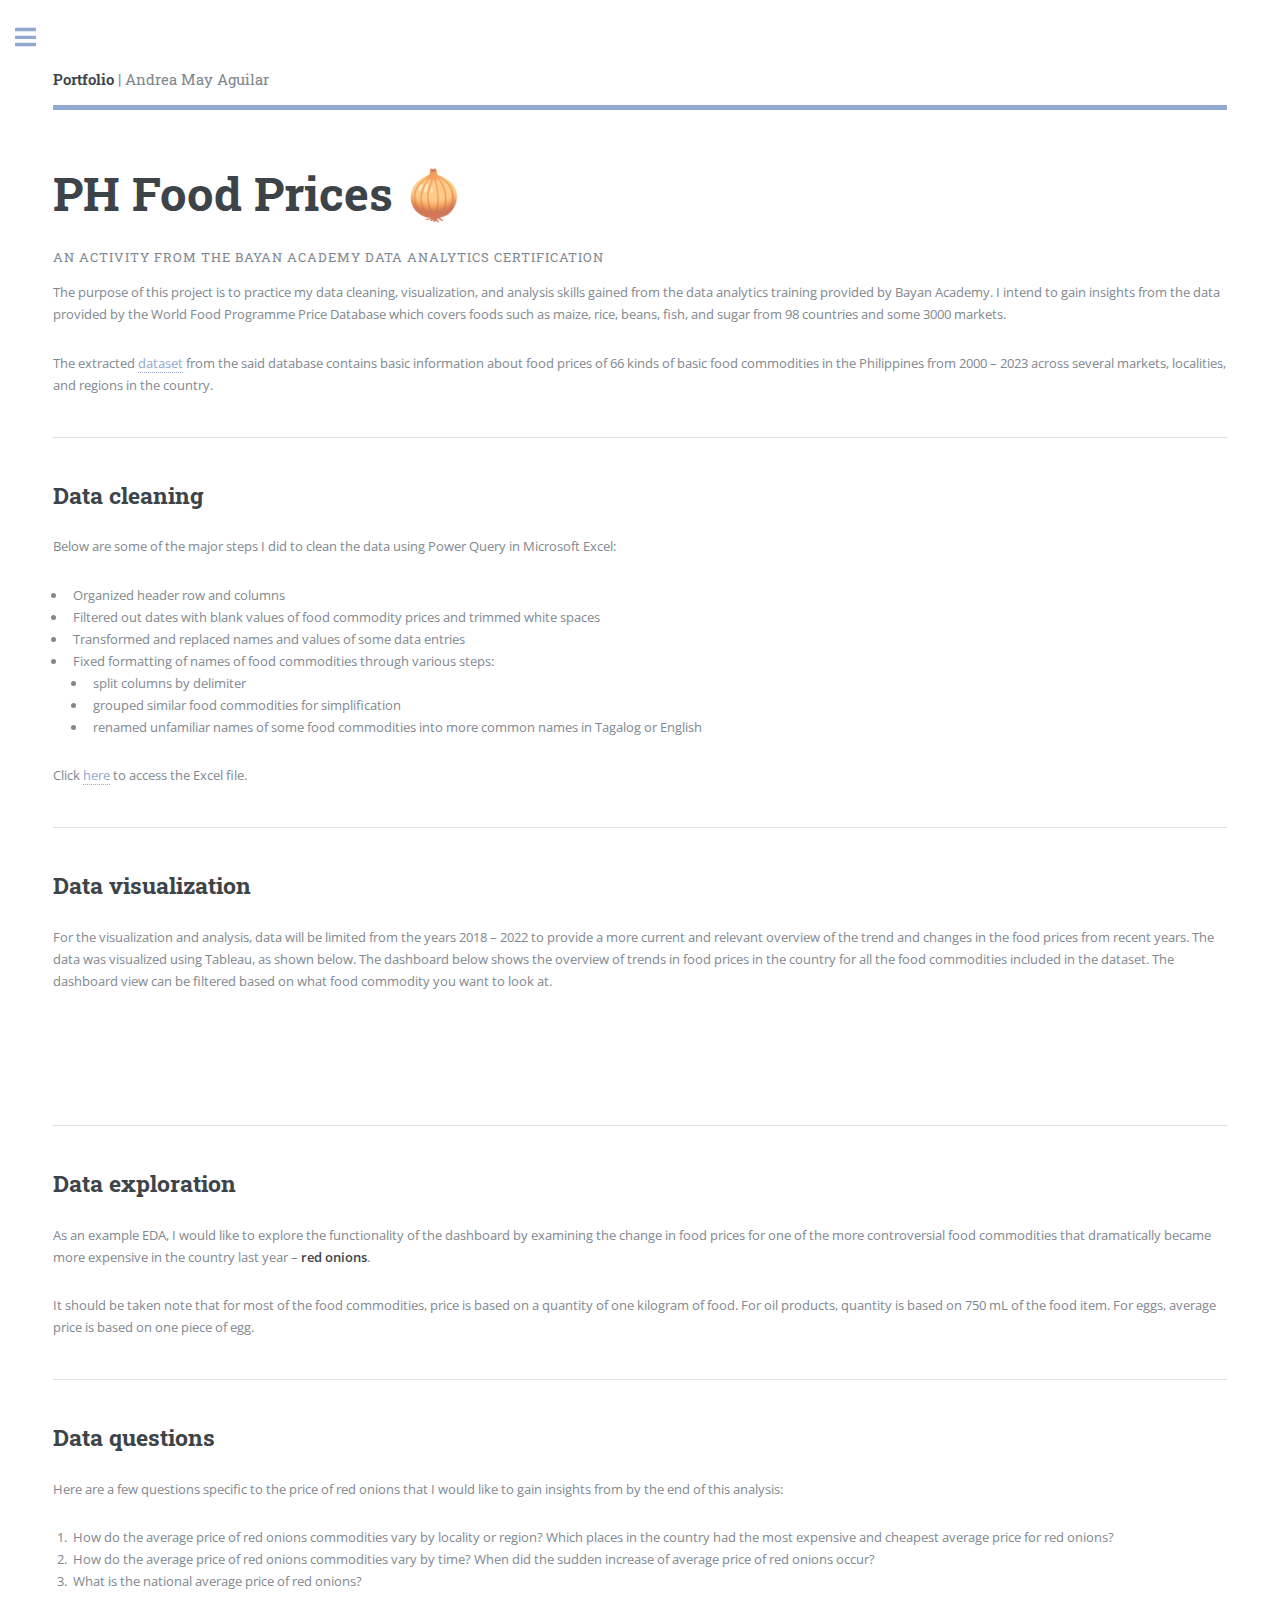
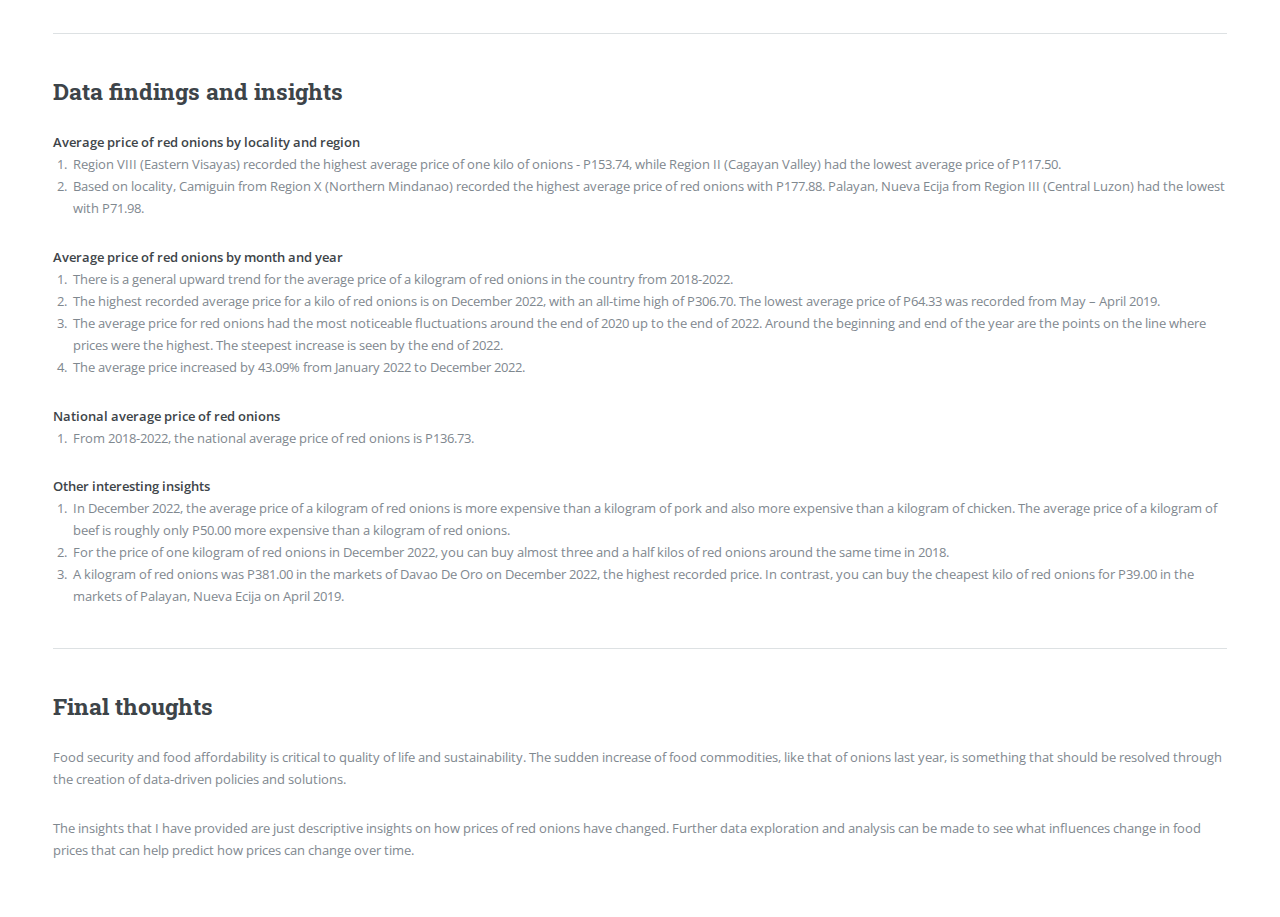
<file: food.html>
<!DOCTYPE HTML>
<!--
	Editorial by HTML5 UP
	html5up.net | @ajlkn
	Free for personal and commercial use under the CCA 3.0 license (html5up.net/license)
-->
<html>

<head>
	<title>Portfolio | Andrea May Aguilar</title>
	<meta charset="utf-8" />
	<meta name="viewport" content="width=device-width, initial-scale=1, user-scalable=no" />
	<link rel="stylesheet" href="assets/css/main.css" />
</head>

<body class="is-preload">

	<!-- Wrapper -->
	<div id="wrapper">

		<!-- Main -->
		<div id="main">
			<div class="inner">

				<!-- Header -->
				<header id="header">
					<a href="index.html" class="logo"><strong>Portfolio</strong> | Andrea May Aguilar</a>
				</header>

				<!-- Content -->
				<section>
					<header class="main">
						<h1>PH Food Prices &#129477;</h1>
						<p>An Activity from the Bayan Academy Data Analytics Certification</p>
					</header>

					<p>The purpose of this project is to practice my data cleaning, visualization, and
						analysis skills gained from the data analytics training provided by Bayan Academy. I intend to
						gain insights from the data provided by the World Food Programme Price Database which
						covers foods such as maize, rice, beans, fish, and sugar from 98 countries and some 3000
						markets.
					</p>
					<p>The extracted <a
							href="https://data.humdata.org/dataset/wfp-food-prices-for-philippines" target = "_blank">dataset</a> from the
						said database contains basic information about food prices of 66
						kinds of basic food commodities in the Philippines from 2000 – 2023 across several markets,
						localities, and regions in the country.
					</p>

					<hr class="major" />

					<h2>Data cleaning</h2>
					<p>Below are some of the major steps I did to clean the data using Power Query in Microsoft Excel:</p>
					<ul>
						<li>Organized header row and columns</li>
						<li>Filtered out dates with blank values of food commodity prices and trimmed white spaces</li>
						<li>Transformed and replaced names and values of some data entries</li>
						<li>Fixed formatting of names of food commodities through various steps:
							<ul>
								<li>split columns by delimiter</li>
								<li>grouped similar food commodities for simplification</li>
								<li>renamed unfamiliar names of some food commodities into more common names in Tagalog or English</li>
							</ul>
						</li>
					</ul>
					Click <a
						href="https://drive.google.com/drive/u/0/folders/1VuDzKEV_rKLkRveh-lTaJdocCjiQf7gs" target = "_blank">here</a>
					to access the Excel file.

					<hr class="major" />

					<h2>Data visualization</h2>
					<p>For the visualization and analysis, data will be limited from the years 2018 – 2022 to provide a
						more current and relevant overview of the trend and changes in the food prices from recent
						years. The data was visualized using Tableau, as shown below. The dashboard below shows the
						overview of trends in food prices in the country for all the food commodities included in the
						dataset. The dashboard view can be filtered based on what food commodity you want to look at.
					</p></br>

					<div class='tableauPlaceholder' id='viz1684859051071' style='position: relative'>
						<noscript>
							<a href='#'>
								<img alt='price_dashboard'
									src='https:&#47;&#47;public.tableau.com&#47;static&#47;images&#47;FO&#47;FORPORTFOLIOTheCostofFoodinthePhilippines&#47;price_dashboard&#47;1_rss.png'
									style='border: none' />
							</a>
						</noscript>
						<object class='tableauViz' style='display:none;'>
							<param name='host_url' value='https%3A%2F%2Fpublic.tableau.com%2F' />
							<param name='embed_code_version' value='3' />
							<param name='site_root' value='' />
							<param name='name' value='FORPORTFOLIOTheCostofFoodinthePhilippines&#47;price_dashboard' />
							<param name='tabs' value='no' />
							<param name='toolbar' value='yes' />
							<param name='static_image'
								value='https:&#47;&#47;public.tableau.com&#47;static&#47;images&#47;FO&#47;FORPORTFOLIOTheCostofFoodinthePhilippines&#47;price_dashboard&#47;1.png' />
							<param name='animate_transition' value='yes' />
							<param name='display_static_image' value='yes' />
							<param name='display_spinner' value='yes' />
							<param name='display_overlay' value='yes' />
							<param name='display_count' value='yes' />
							<param name='language' value='en-US' />
						</object>
					</div>
					<script type='text/javascript'>
						var divElement = document.getElementById('viz1684859051071');
						var vizElement = divElement.getElementsByTagName('object')[0];

						if (divElement.offsetWidth > 800) {
							vizElement.style.width = '900px';
							vizElement.style.height = '827px';
						} else if (divElement.offsetWidth > 500) {
							vizElement.style.width = '900px';
							vizElement.style.height = '827px';
						} else {
							vizElement.style.width = '100%';
							vizElement.style.height = '1477px';
						}

						var scriptElement = document.createElement('script');
						scriptElement.src = 'https://public.tableau.com/javascripts/api/viz_v1.js';
						vizElement.parentNode.insertBefore(scriptElement, vizElement);
					</script></br></br>

					<hr class="major" />

					<h2>Data exploration</h2>
					As an example EDA, I would like to explore the functionality of the dashboard by examining the
					change in food prices for one of the more controversial food commodities that dramatically became
					more expensive in the country last year – <b>red onions</b>.
					</p>

					<p>It should be taken note that for most of the food commodities, price is based on a quantity of
						one kilogram of food. For oil products, quantity is based on 750 mL of the food item. For
						eggs, average price is based on one piece of egg.
					</p>

					<hr class="major" />

					<h2>Data questions</h2>
					<p>Here are a few questions specific to the price of red onions that I would like to gain insights
						from by the end of this analysis:</p>
					<ol>
						<li>How do the average price of red onions commodities vary by locality or region? Which places
							in
							the country had the most expensive and cheapest average price for red onions?</li>
						<li>How do the average price of red onions commodities vary by time? When did the sudden
							increase of
							average price of red onions occur? </li>
						<li>What is the national average price of red onions?</li>
					</ol>

					<hr class="major" />

					<h2>Data findings and insights</h2>

					<b>Average price of red onions by locality and region</b></br>
					<ol>
						<li>Region VIII (Eastern Visayas) recorded the highest average price of one kilo of onions -
							P153.74, while Region II (Cagayan Valley) had the lowest average price of P117.50.</li>
						<li>Based on locality, Camiguin from Region X (Northern Mindanao) recorded the highest average
							price of red onions with P177.88. Palayan, Nueva Ecija from Region III (Central Luzon) had
							the lowest with P71.98.
						</li>
					</ol>

					<b>Average price of red onions by month and year</b></br>
					<ol>
						<li>There is a general upward trend for the average price of a kilogram of red onions in the
							country from 2018-2022.
						</li>
						<li>The highest recorded average price for a kilo of red onions is on December 2022, with an
							all-time high of P306.70. The lowest average price of P64.33 was recorded from May – April
							2019.
						</li>
						<li>The average price for red onions had the most noticeable fluctuations around the end of 2020
							up to
							the end of 2022. Around the beginning and end of the year are the points on the line where
							prices were the highest. The steepest increase is seen by the end of 2022.
						</li>
						<li>The average price increased by 43.09% from January 2022 to December 2022.</li>
					</ol>

					<b>National average price of red onions</b></br>
					<ol>
						<li>From 2018-2022, the national average price of red onions is P136.73.</li>
					</ol>

					<b>Other interesting insights</b></br>
					<ol>
						<li>In December 2022, the average price of a kilogram of red onions is more expensive than a
							kilogram of pork and also more expensive than a kilogram of chicken. The average price of a
							kilogram of beef is roughly only P50.00 more expensive than a kilogram of red onions.
						</li>
						<li>For the price of one kilogram of red onions in December 2022, you can buy almost three and
							a half kilos of red onions around the same time in 2018.
						</li>
						<li>A kilogram of red onions was P381.00 in the markets of Davao De Oro on December 2022,
							the highest recorded price. In contrast, you can buy the cheapest kilo of red onions for
							P39.00 in the markets of Palayan, Nueva Ecija on April 2019.
						</li>
					</ol>

					<hr class="major" />

					<h2>Final thoughts</h2>
					<p>Food security and food affordability is critical to quality of life and sustainability. The
						sudden increase of food commodities, like that of onions last year, is something that should be
						resolved through the creation of data-driven policies and solutions.
					</p>
					<p>The insights that I have provided are just descriptive insights on how prices of red onions have
						changed. Further data exploration and analysis can be made to see what influences change in food
						prices that can help predict how prices can change over time.
					</p>

				</section>

			</div>
		</div>

		<!-- Sidebar -->
		<div id="sidebar">
			<div class="inner">

				<!-- Section -->
				<section>
					<span class="image fit"><img src="images/banner.png" alt="" /></span>
				</section>

				<!-- Menu -->
				<nav id="menu">
					<header class="major">
						<h2>Menu</h2>
					</header>
					<ul>
						<li><a href="index.html">Home</a></li>
						<li>
							<span class="opener">Projects</span>
							<ul>
								<li><a href="telecom.html">Telecom Customer Churn</a></li>
								<li><a href="supply.html">Supply Chain Distribution</a></li>
								<li><a href="food.html">PH Food Prices</a></li>
								<li><a href="bellabeat.html">Bellabeat Case Study</a></li>
							</ul>
						</li>
					</ul>
				</nav>

				<!-- Section -->
				<section>
					<header class="major">
						<h2>Contact Me</h2>
					</header>
					<ul class="contact">
						<li class="icon solid fa-envelope"><a
								href="mailto:andreamayaguilar@gmail.com">andreamayaguilar@gmail.com</a></li>
						<li class="icon solid fa-phone">(+63)916-658-0717</li>
						<li class="icon solid fa-home">Iriga City, Camarines Sur, 4431</li>
					</ul>
				</section>

				<!-- Footer -->
				<footer id="footer">
					<p class="copyright">&copy; All rights reserved. Design: <a href="https://html5up.net" target = "_blank">HTML5 UP</a>.
					</p>
				</footer>

			</div>
		</div>

	</div>

	<!-- Scripts -->
	<script src="assets/js/jquery.min.js"></script>
	<script src="assets/js/browser.min.js"></script>
	<script src="assets/js/breakpoints.min.js"></script>
	<script src="assets/js/util.js"></script>
	<script src="assets/js/main.js"></script>

</body>

</html>
</file>
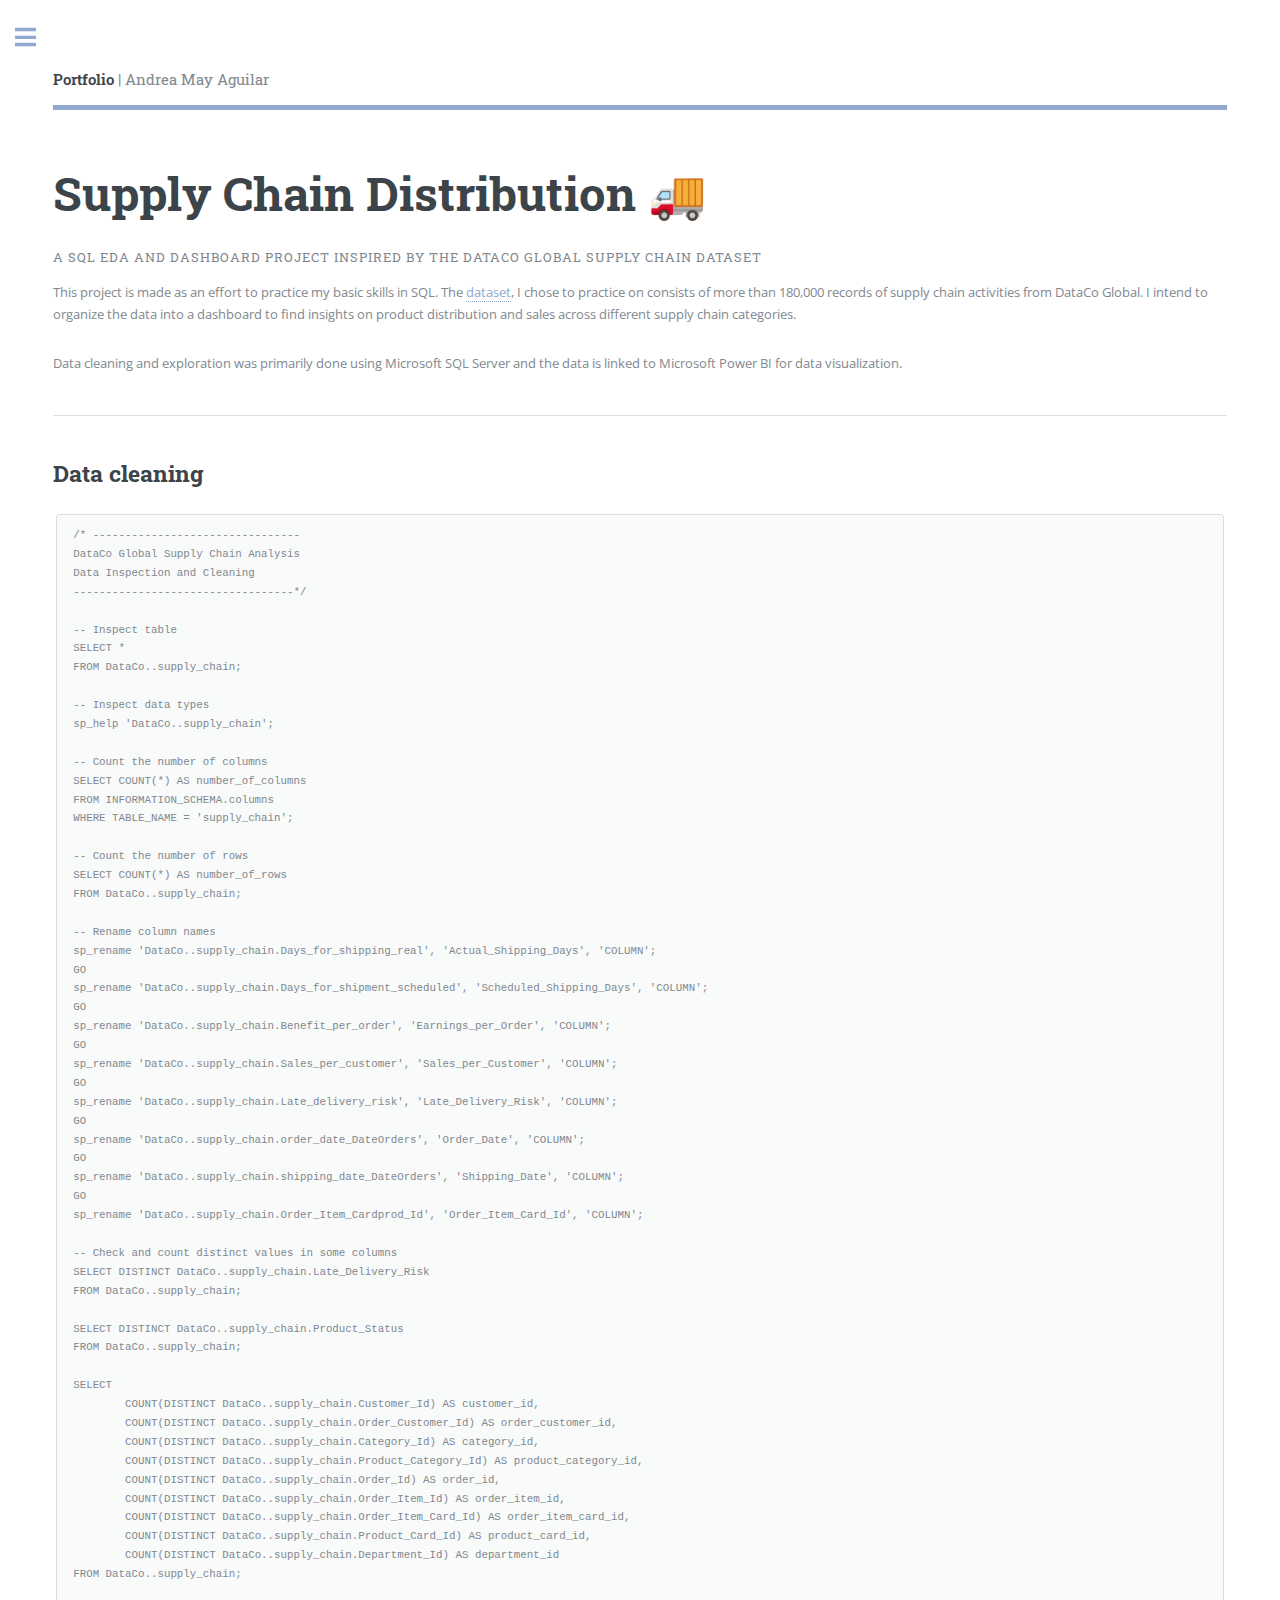
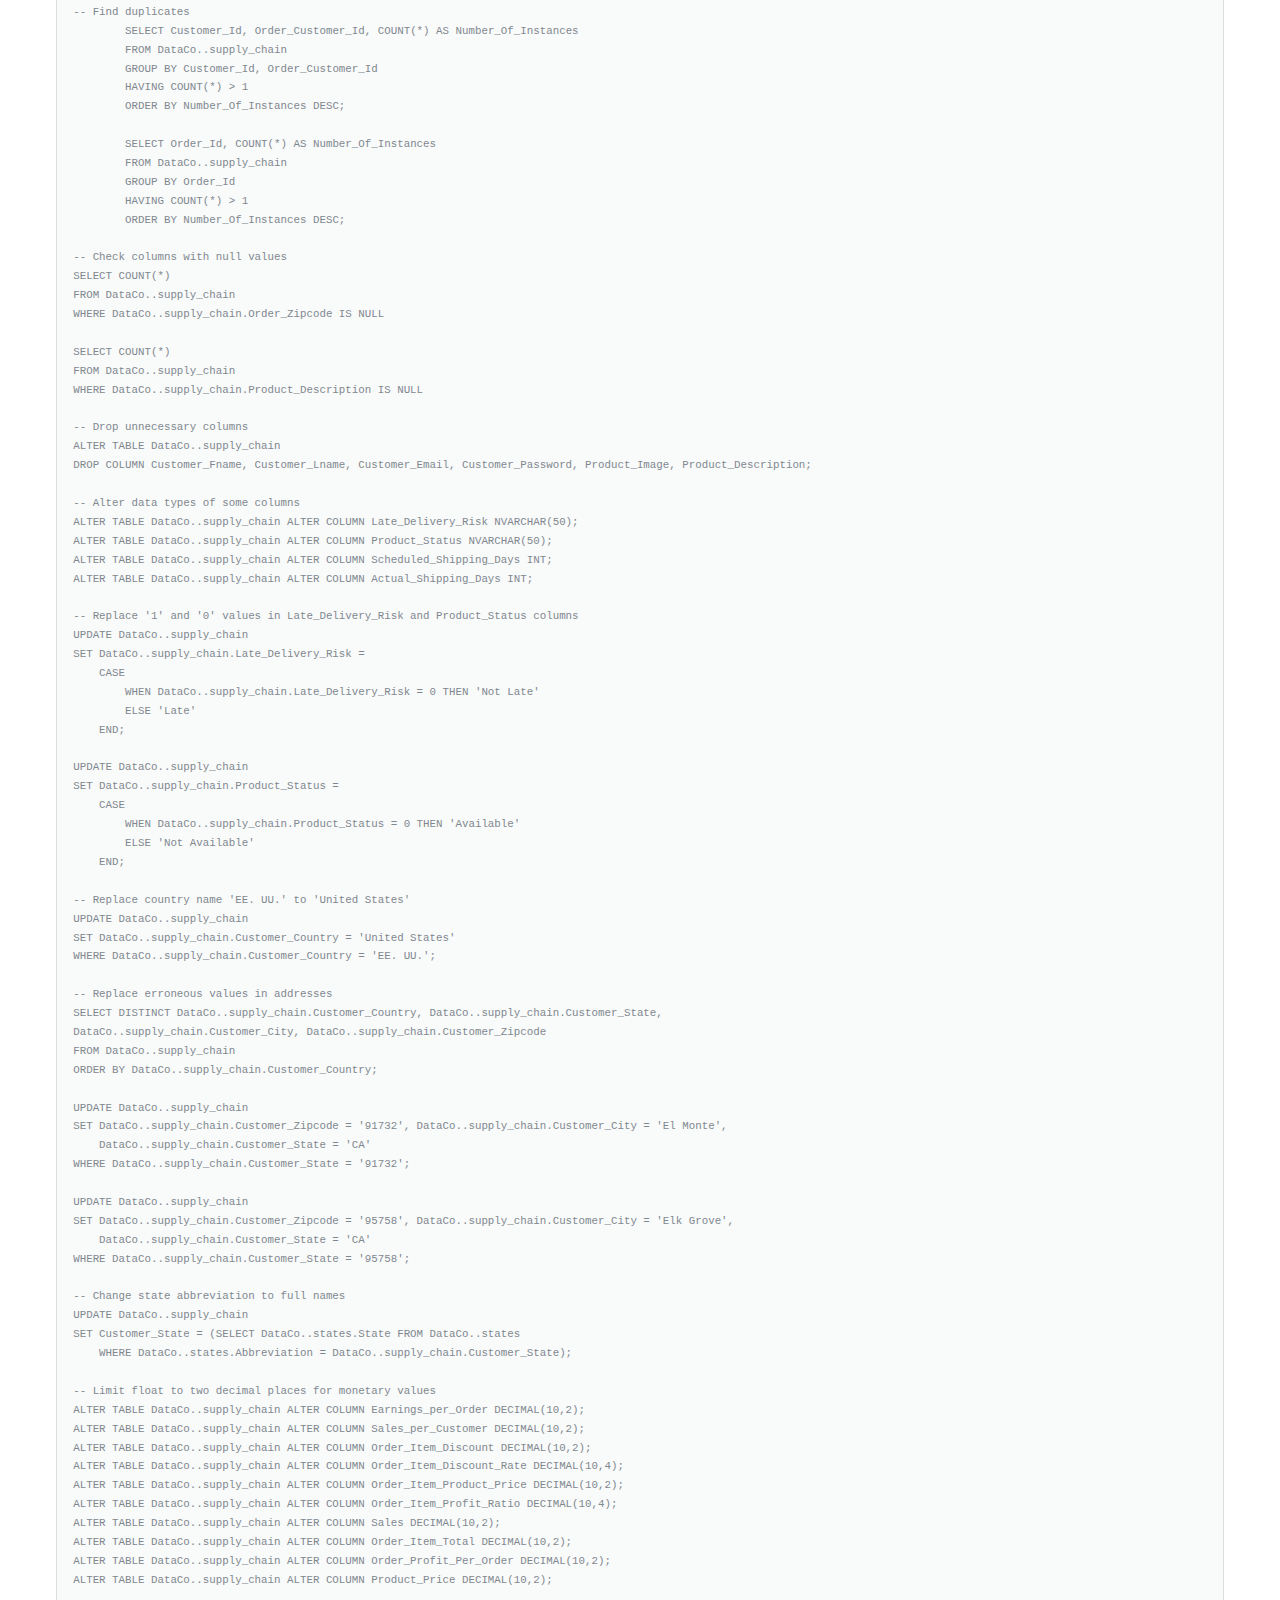
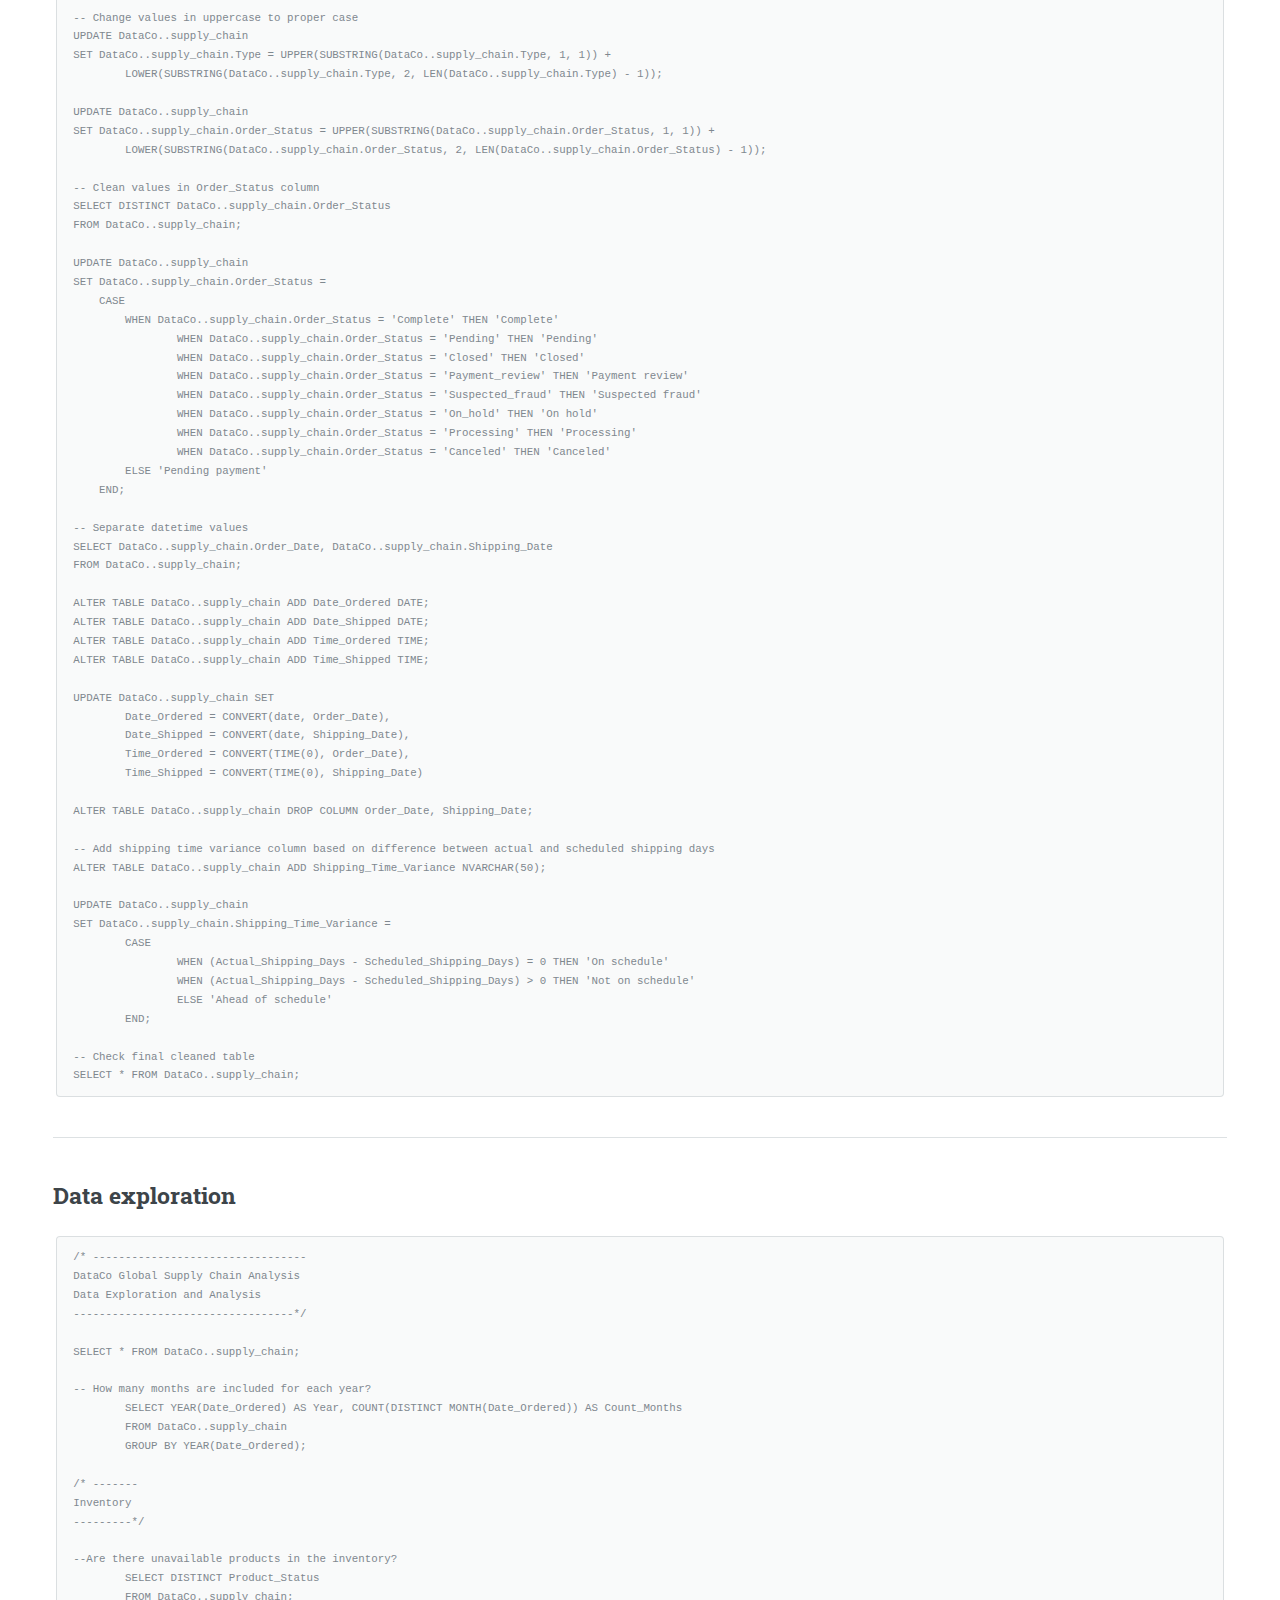
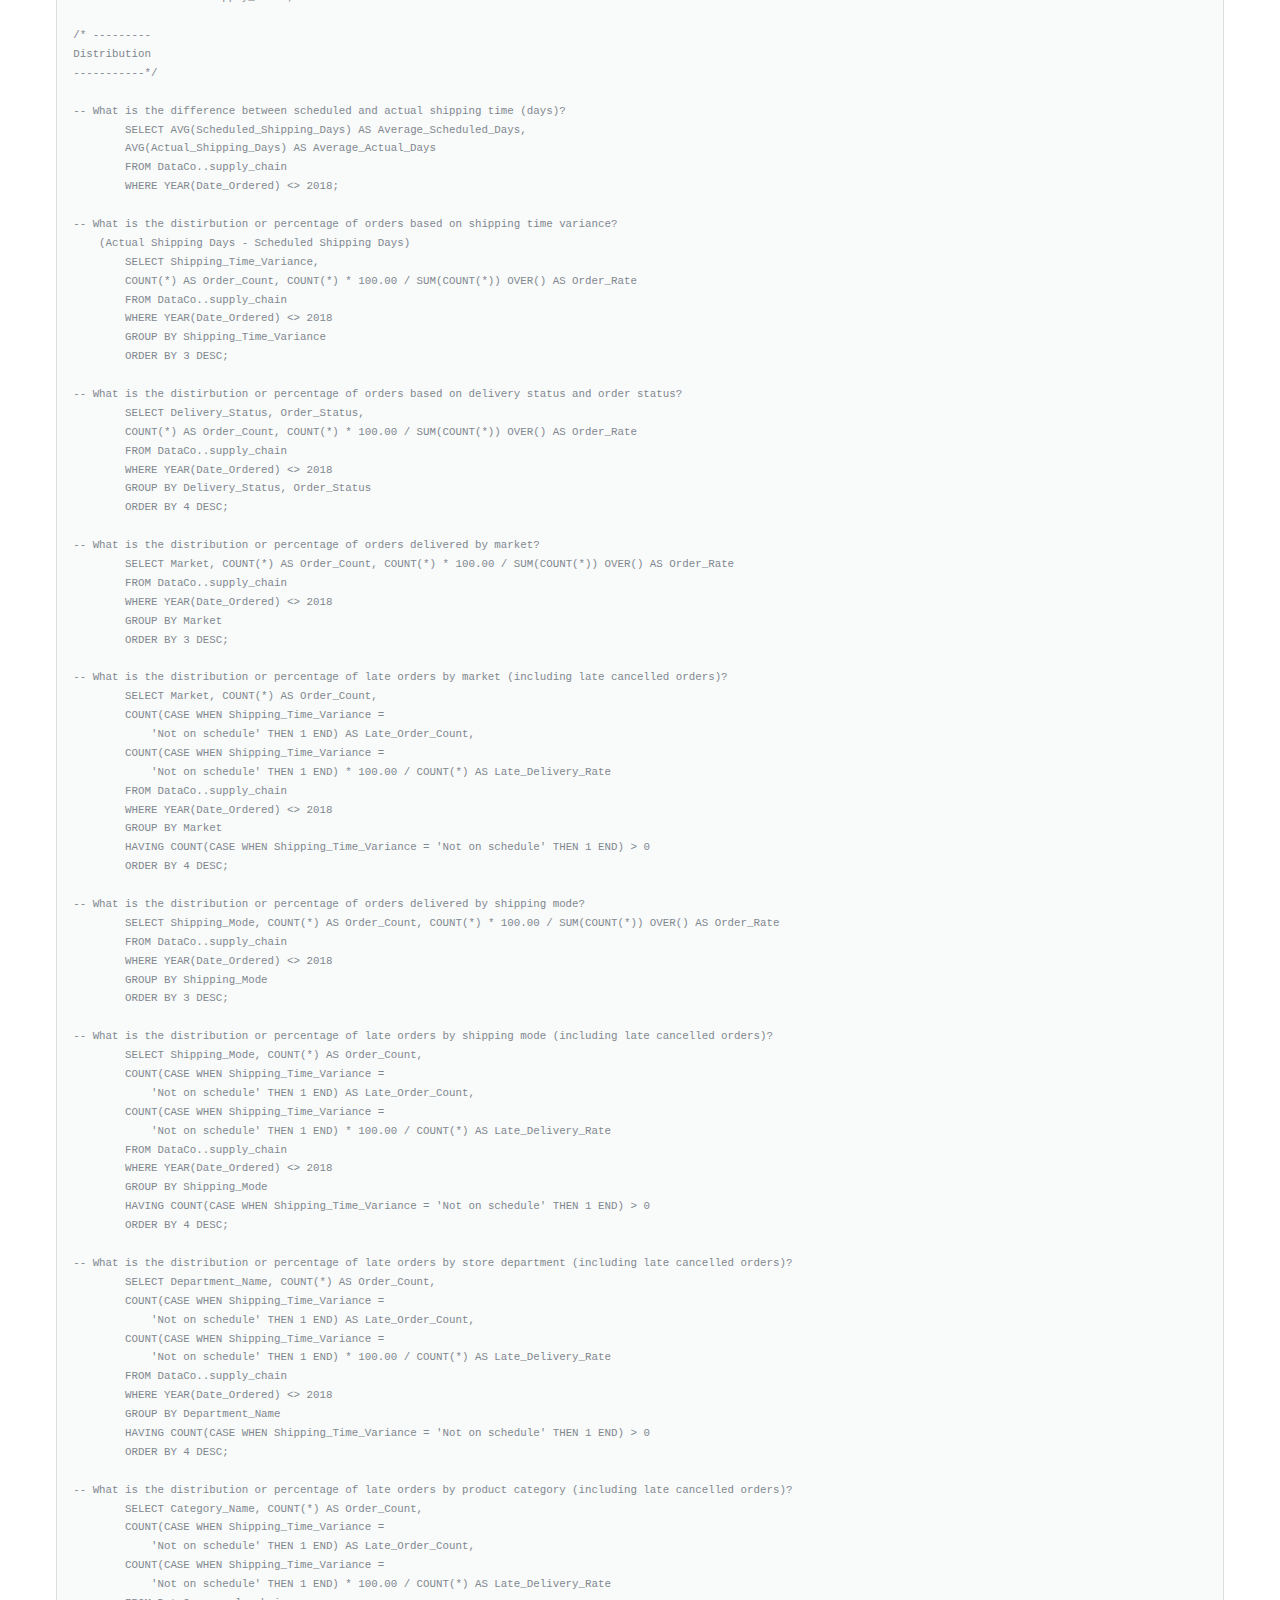
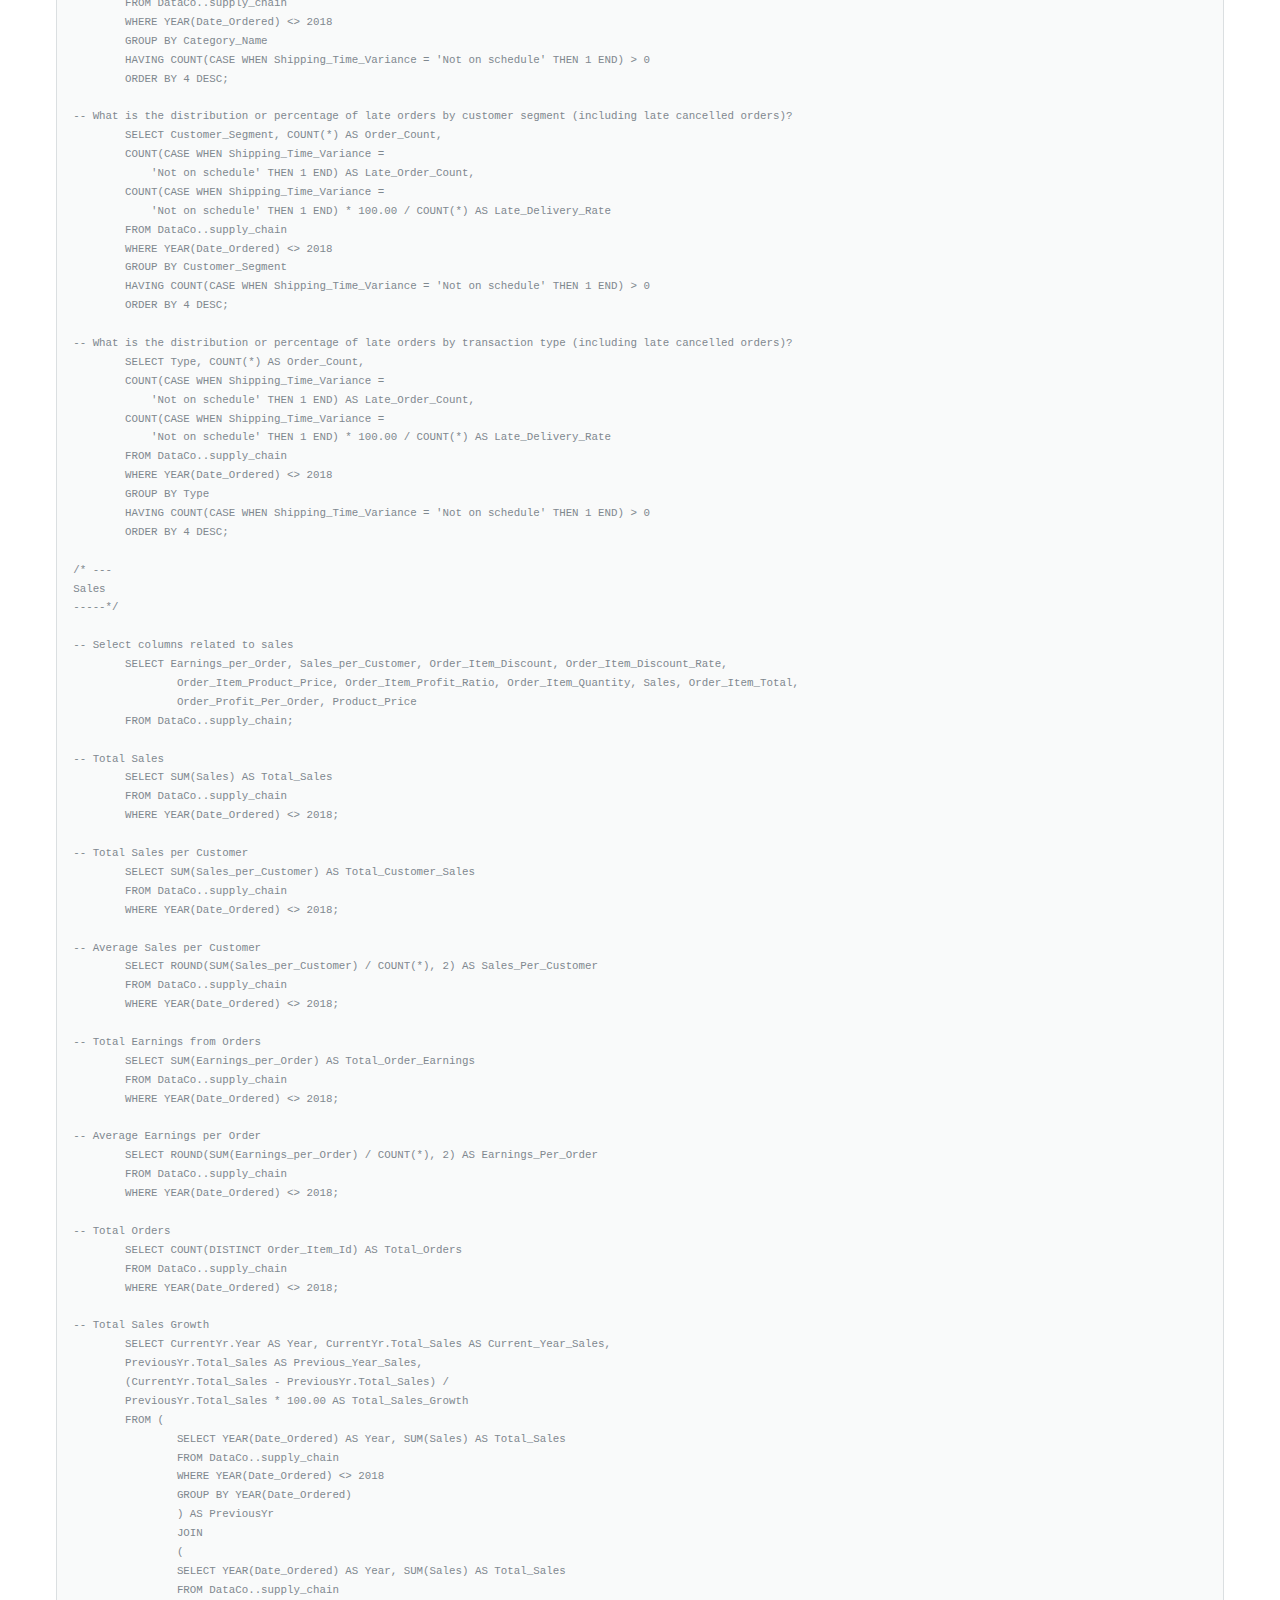
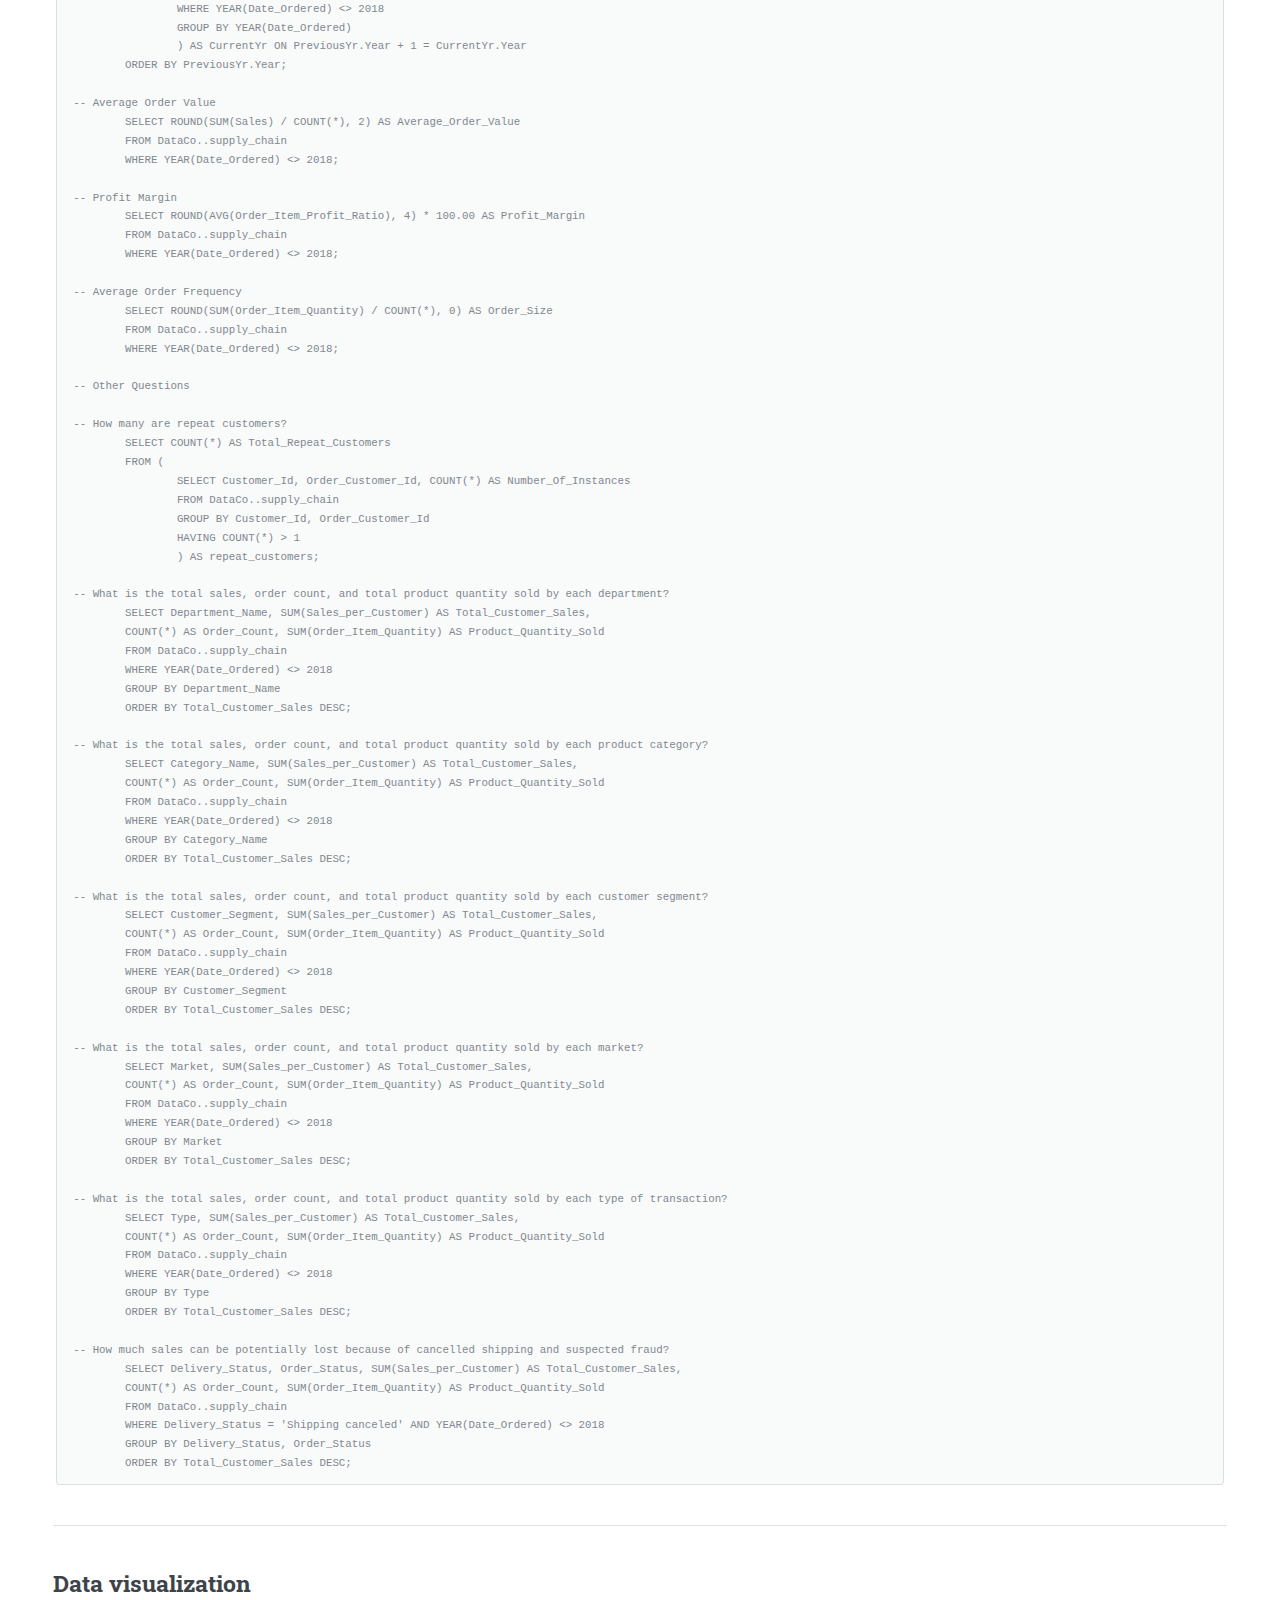
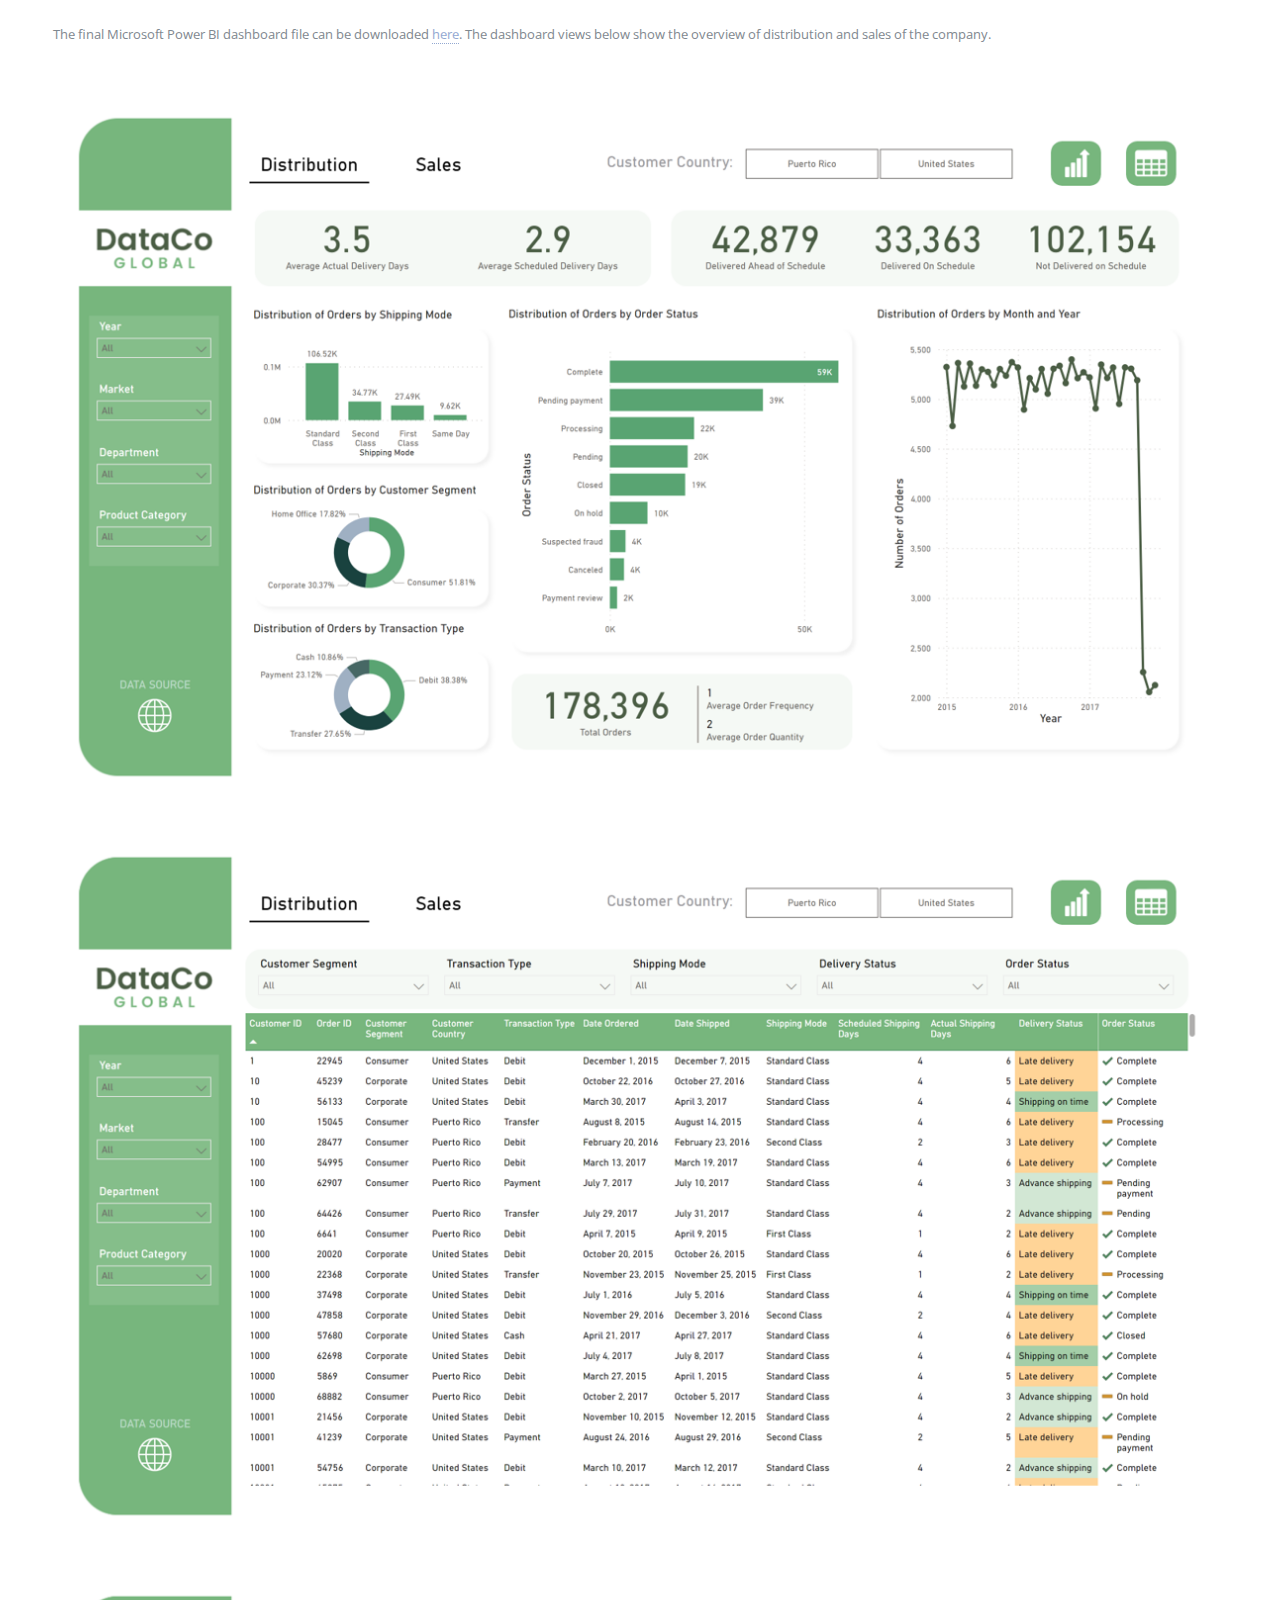
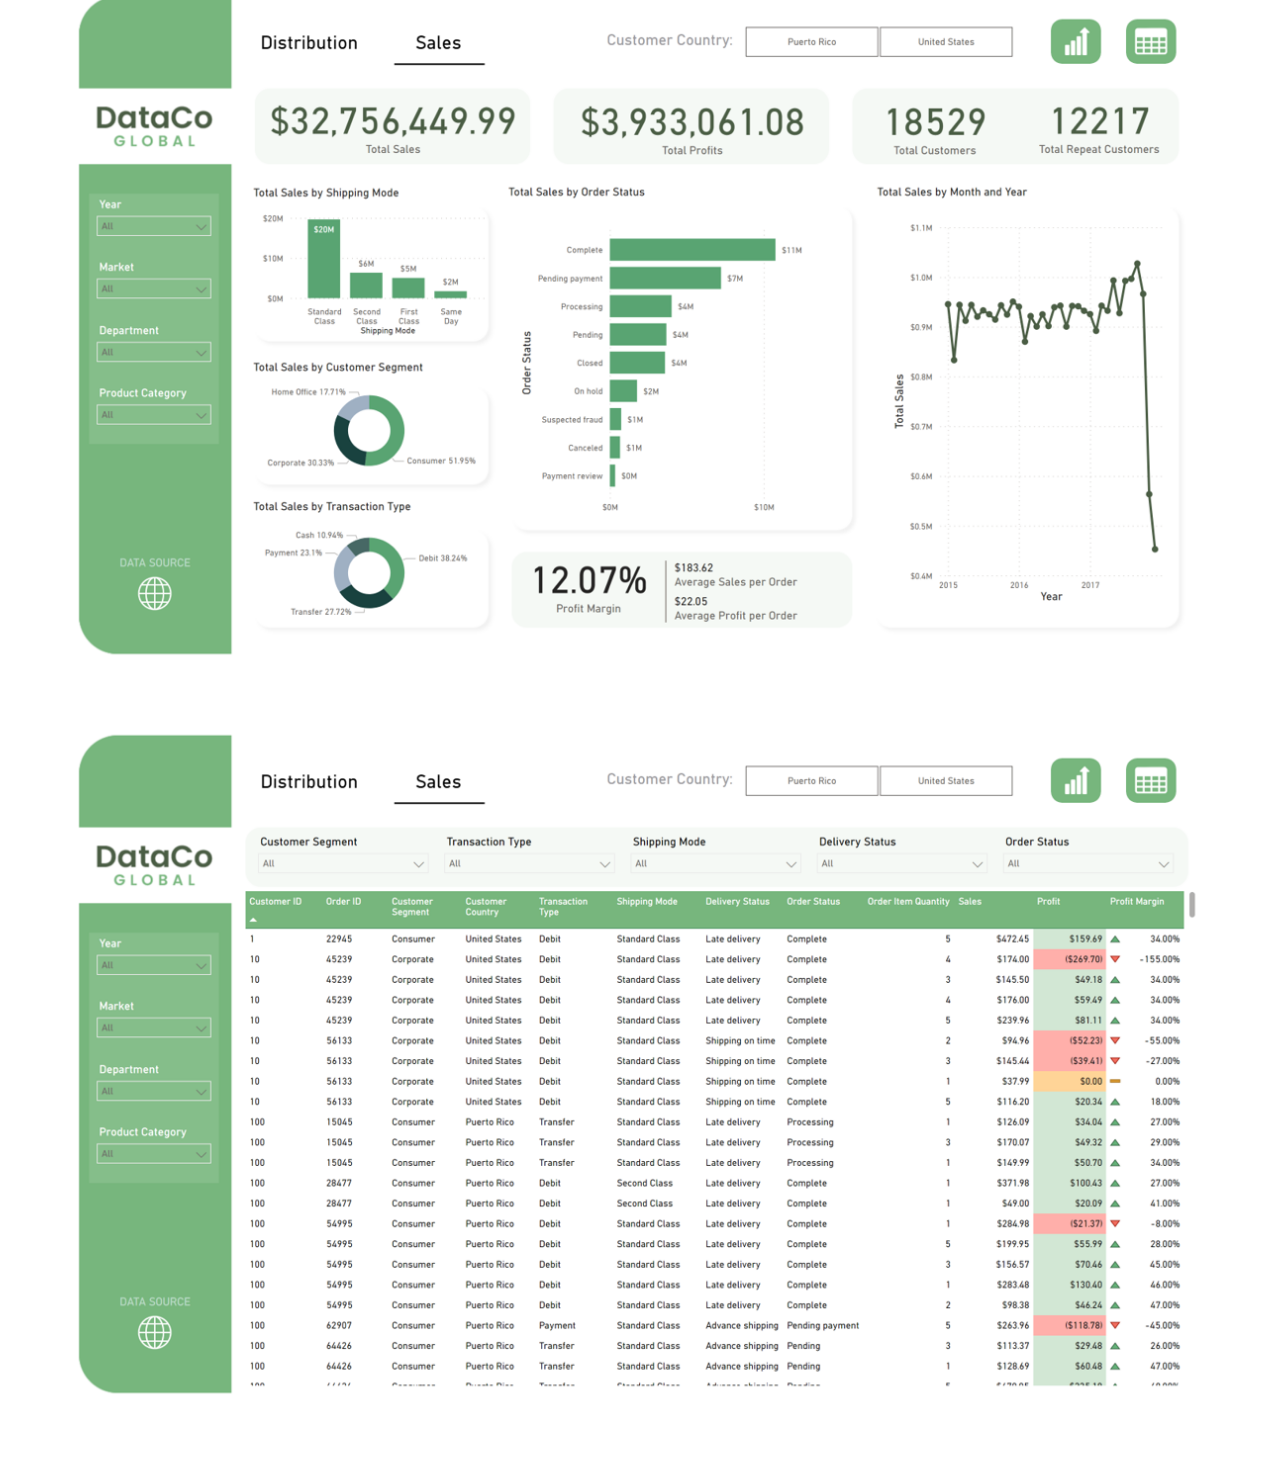
<file: supply.html>
<!DOCTYPE HTML>
<!--
	Editorial by HTML5 UP
	html5up.net | @ajlkn
	Free for personal and commercial use under the CCA 3.0 license (html5up.net/license)
-->
<html>

<head>
    <title>Portfolio | Andrea May Aguilar</title>
    <meta charset="utf-8" />
    <meta name="viewport" content="width=device-width, initial-scale=1, user-scalable=no" />
    <link rel="stylesheet" href="assets/css/main.css" />
</head>

<body class="is-preload">

    <!-- Wrapper -->
    <div id="wrapper">

        <!-- Main -->
        <div id="main">
            <div class="inner">

                <!-- Header -->
                <header id="header">
                    <a href="index.html" class="logo"><strong>Portfolio</strong> | Andrea May Aguilar</a>
                </header>

                <!-- Content -->
                <section>
                    <header class="main">
                        <h1>Supply Chain Distribution &#128666;</h1>
                        <p>A SQL EDA and Dashboard Project inspired by the DataCo Global Supply Chain Dataset</p>
                    </header>

                    <p>This project is made as an effort to practice my basic skills in SQL. The <a
                            href="https://www.kaggle.com/datasets/shashwatwork/dataco-smart-supply-chain-for-big-data-analysis?select=DataCoSupplyChainDataset.csv" target = "_blank">dataset</a>,
                        I chose to practice on consists of more than 180,000 records of supply chain activities from
                        DataCo Global. I intend to organize the data into a dashboard to find insights on product
                        distribution and sales across different supply chain categories.</p>

                    <p>Data cleaning and exploration was primarily done using Microsoft SQL Server and the data is
                        linked to Microsoft Power BI for data visualization.</p>

                    <hr class="major" />

                    <h2>Data cleaning</h2>
                    <pre><code>/* --------------------------------
DataCo Global Supply Chain Analysis
Data Inspection and Cleaning
----------------------------------*/
                        
-- Inspect table
SELECT *
FROM DataCo..supply_chain;
                        
-- Inspect data types
sp_help 'DataCo..supply_chain';
                        
-- Count the number of columns
SELECT COUNT(*) AS number_of_columns
FROM INFORMATION_SCHEMA.columns
WHERE TABLE_NAME = 'supply_chain';
                        
-- Count the number of rows
SELECT COUNT(*) AS number_of_rows
FROM DataCo..supply_chain;
                        
-- Rename column names
sp_rename 'DataCo..supply_chain.Days_for_shipping_real', 'Actual_Shipping_Days', 'COLUMN';
GO
sp_rename 'DataCo..supply_chain.Days_for_shipment_scheduled', 'Scheduled_Shipping_Days', 'COLUMN';
GO
sp_rename 'DataCo..supply_chain.Benefit_per_order', 'Earnings_per_Order', 'COLUMN';
GO
sp_rename 'DataCo..supply_chain.Sales_per_customer', 'Sales_per_Customer', 'COLUMN';
GO
sp_rename 'DataCo..supply_chain.Late_delivery_risk', 'Late_Delivery_Risk', 'COLUMN';
GO
sp_rename 'DataCo..supply_chain.order_date_DateOrders', 'Order_Date', 'COLUMN';
GO
sp_rename 'DataCo..supply_chain.shipping_date_DateOrders', 'Shipping_Date', 'COLUMN';
GO
sp_rename 'DataCo..supply_chain.Order_Item_Cardprod_Id', 'Order_Item_Card_Id', 'COLUMN';
                        
-- Check and count distinct values in some columns
SELECT DISTINCT DataCo..supply_chain.Late_Delivery_Risk
FROM DataCo..supply_chain;
                        
SELECT DISTINCT DataCo..supply_chain.Product_Status
FROM DataCo..supply_chain;

SELECT  
	COUNT(DISTINCT DataCo..supply_chain.Customer_Id) AS customer_id,
	COUNT(DISTINCT DataCo..supply_chain.Order_Customer_Id) AS order_customer_id,
	COUNT(DISTINCT DataCo..supply_chain.Category_Id) AS category_id,
	COUNT(DISTINCT DataCo..supply_chain.Product_Category_Id) AS product_category_id,
	COUNT(DISTINCT DataCo..supply_chain.Order_Id) AS order_id,
	COUNT(DISTINCT DataCo..supply_chain.Order_Item_Id) AS order_item_id,
	COUNT(DISTINCT DataCo..supply_chain.Order_Item_Card_Id) AS order_item_card_id,
	COUNT(DISTINCT DataCo..supply_chain.Product_Card_Id) AS product_card_id,
	COUNT(DISTINCT DataCo..supply_chain.Department_Id) AS department_id
FROM DataCo..supply_chain;

-- Find duplicates
	SELECT Customer_Id, Order_Customer_Id, COUNT(*) AS Number_Of_Instances
	FROM DataCo..supply_chain
	GROUP BY Customer_Id, Order_Customer_Id
	HAVING COUNT(*) > 1
	ORDER BY Number_Of_Instances DESC;

	SELECT Order_Id, COUNT(*) AS Number_Of_Instances
	FROM DataCo..supply_chain
	GROUP BY Order_Id
	HAVING COUNT(*) > 1
	ORDER BY Number_Of_Instances DESC;

-- Check columns with null values
SELECT COUNT(*)
FROM DataCo..supply_chain
WHERE DataCo..supply_chain.Order_Zipcode IS NULL

SELECT COUNT(*)
FROM DataCo..supply_chain
WHERE DataCo..supply_chain.Product_Description IS NULL

-- Drop unnecessary columns
ALTER TABLE DataCo..supply_chain
DROP COLUMN Customer_Fname, Customer_Lname, Customer_Email, Customer_Password, Product_Image, Product_Description;

-- Alter data types of some columns
ALTER TABLE DataCo..supply_chain ALTER COLUMN Late_Delivery_Risk NVARCHAR(50);
ALTER TABLE DataCo..supply_chain ALTER COLUMN Product_Status NVARCHAR(50);
ALTER TABLE DataCo..supply_chain ALTER COLUMN Scheduled_Shipping_Days INT;
ALTER TABLE DataCo..supply_chain ALTER COLUMN Actual_Shipping_Days INT;

-- Replace '1' and '0' values in Late_Delivery_Risk and Product_Status columns
UPDATE DataCo..supply_chain
SET DataCo..supply_chain.Late_Delivery_Risk =
    CASE
        WHEN DataCo..supply_chain.Late_Delivery_Risk = 0 THEN 'Not Late'
        ELSE 'Late'
    END;

UPDATE DataCo..supply_chain
SET DataCo..supply_chain.Product_Status =
    CASE
        WHEN DataCo..supply_chain.Product_Status = 0 THEN 'Available'
        ELSE 'Not Available'
    END;

-- Replace country name 'EE. UU.' to 'United States'
UPDATE DataCo..supply_chain
SET DataCo..supply_chain.Customer_Country = 'United States'
WHERE DataCo..supply_chain.Customer_Country = 'EE. UU.';

-- Replace erroneous values in addresses
SELECT DISTINCT DataCo..supply_chain.Customer_Country, DataCo..supply_chain.Customer_State,
DataCo..supply_chain.Customer_City, DataCo..supply_chain.Customer_Zipcode
FROM DataCo..supply_chain
ORDER BY DataCo..supply_chain.Customer_Country;

UPDATE DataCo..supply_chain
SET DataCo..supply_chain.Customer_Zipcode = '91732', DataCo..supply_chain.Customer_City = 'El Monte',
    DataCo..supply_chain.Customer_State = 'CA' 
WHERE DataCo..supply_chain.Customer_State = '91732';

UPDATE DataCo..supply_chain
SET DataCo..supply_chain.Customer_Zipcode = '95758', DataCo..supply_chain.Customer_City = 'Elk Grove',
    DataCo..supply_chain.Customer_State = 'CA' 
WHERE DataCo..supply_chain.Customer_State = '95758';

-- Change state abbreviation to full names
UPDATE DataCo..supply_chain
SET Customer_State = (SELECT DataCo..states.State FROM DataCo..states
    WHERE DataCo..states.Abbreviation = DataCo..supply_chain.Customer_State);

-- Limit float to two decimal places for monetary values
ALTER TABLE DataCo..supply_chain ALTER COLUMN Earnings_per_Order DECIMAL(10,2);
ALTER TABLE DataCo..supply_chain ALTER COLUMN Sales_per_Customer DECIMAL(10,2);
ALTER TABLE DataCo..supply_chain ALTER COLUMN Order_Item_Discount DECIMAL(10,2);
ALTER TABLE DataCo..supply_chain ALTER COLUMN Order_Item_Discount_Rate DECIMAL(10,4);
ALTER TABLE DataCo..supply_chain ALTER COLUMN Order_Item_Product_Price DECIMAL(10,2);
ALTER TABLE DataCo..supply_chain ALTER COLUMN Order_Item_Profit_Ratio DECIMAL(10,4);
ALTER TABLE DataCo..supply_chain ALTER COLUMN Sales DECIMAL(10,2);
ALTER TABLE DataCo..supply_chain ALTER COLUMN Order_Item_Total DECIMAL(10,2);
ALTER TABLE DataCo..supply_chain ALTER COLUMN Order_Profit_Per_Order DECIMAL(10,2);
ALTER TABLE DataCo..supply_chain ALTER COLUMN Product_Price DECIMAL(10,2);

-- Change values in uppercase to proper case
UPDATE DataCo..supply_chain
SET DataCo..supply_chain.Type = UPPER(SUBSTRING(DataCo..supply_chain.Type, 1, 1)) +
	LOWER(SUBSTRING(DataCo..supply_chain.Type, 2, LEN(DataCo..supply_chain.Type) - 1));

UPDATE DataCo..supply_chain
SET DataCo..supply_chain.Order_Status = UPPER(SUBSTRING(DataCo..supply_chain.Order_Status, 1, 1)) +
	LOWER(SUBSTRING(DataCo..supply_chain.Order_Status, 2, LEN(DataCo..supply_chain.Order_Status) - 1));

-- Clean values in Order_Status column
SELECT DISTINCT DataCo..supply_chain.Order_Status
FROM DataCo..supply_chain;

UPDATE DataCo..supply_chain
SET DataCo..supply_chain.Order_Status =
    CASE
        WHEN DataCo..supply_chain.Order_Status = 'Complete' THEN 'Complete'
		WHEN DataCo..supply_chain.Order_Status = 'Pending' THEN 'Pending'
		WHEN DataCo..supply_chain.Order_Status = 'Closed' THEN 'Closed'
		WHEN DataCo..supply_chain.Order_Status = 'Payment_review' THEN 'Payment review'
		WHEN DataCo..supply_chain.Order_Status = 'Suspected_fraud' THEN 'Suspected fraud'
		WHEN DataCo..supply_chain.Order_Status = 'On_hold' THEN 'On hold'
		WHEN DataCo..supply_chain.Order_Status = 'Processing' THEN 'Processing'
		WHEN DataCo..supply_chain.Order_Status = 'Canceled' THEN 'Canceled'
        ELSE 'Pending payment'
    END;

-- Separate datetime values
SELECT DataCo..supply_chain.Order_Date, DataCo..supply_chain.Shipping_Date
FROM DataCo..supply_chain;

ALTER TABLE DataCo..supply_chain ADD Date_Ordered DATE;
ALTER TABLE DataCo..supply_chain ADD Date_Shipped DATE;
ALTER TABLE DataCo..supply_chain ADD Time_Ordered TIME;
ALTER TABLE DataCo..supply_chain ADD Time_Shipped TIME;

UPDATE DataCo..supply_chain SET
	Date_Ordered = CONVERT(date, Order_Date),
	Date_Shipped = CONVERT(date, Shipping_Date),
	Time_Ordered = CONVERT(TIME(0), Order_Date),
	Time_Shipped = CONVERT(TIME(0), Shipping_Date)

ALTER TABLE DataCo..supply_chain DROP COLUMN Order_Date, Shipping_Date;

-- Add shipping time variance column based on difference between actual and scheduled shipping days
ALTER TABLE DataCo..supply_chain ADD Shipping_Time_Variance NVARCHAR(50);

UPDATE DataCo..supply_chain
SET DataCo..supply_chain.Shipping_Time_Variance = 
	CASE
		WHEN (Actual_Shipping_Days - Scheduled_Shipping_Days) = 0 THEN 'On schedule'
		WHEN (Actual_Shipping_Days - Scheduled_Shipping_Days) > 0 THEN 'Not on schedule'
		ELSE 'Ahead of schedule'
	END;

-- Check final cleaned table
SELECT * FROM DataCo..supply_chain;</code></pre>

                    <hr class="major" />

                    <h2>Data exploration</h2>
                    <pre><code>/* ---------------------------------
DataCo Global Supply Chain Analysis
Data Exploration and Analysis
----------------------------------*/

SELECT * FROM DataCo..supply_chain;

-- How many months are included for each year?
	SELECT YEAR(Date_Ordered) AS Year, COUNT(DISTINCT MONTH(Date_Ordered)) AS Count_Months
	FROM DataCo..supply_chain
	GROUP BY YEAR(Date_Ordered);

/* -------
Inventory
---------*/

--Are there unavailable products in the inventory?
	SELECT DISTINCT Product_Status
	FROM DataCo..supply_chain;

/* ---------
Distribution
-----------*/

-- What is the difference between scheduled and actual shipping time (days)?
	SELECT AVG(Scheduled_Shipping_Days) AS Average_Scheduled_Days, 
        AVG(Actual_Shipping_Days) AS Average_Actual_Days
	FROM DataCo..supply_chain
	WHERE YEAR(Date_Ordered) <> 2018;

-- What is the distirbution or percentage of orders based on shipping time variance?
    (Actual Shipping Days - Scheduled Shipping Days)
	SELECT Shipping_Time_Variance,
        COUNT(*) AS Order_Count, COUNT(*) * 100.00 / SUM(COUNT(*)) OVER() AS Order_Rate 
	FROM DataCo..supply_chain
	WHERE YEAR(Date_Ordered) <> 2018
	GROUP BY Shipping_Time_Variance
	ORDER BY 3 DESC;

-- What is the distirbution or percentage of orders based on delivery status and order status?
	SELECT Delivery_Status, Order_Status, 
        COUNT(*) AS Order_Count, COUNT(*) * 100.00 / SUM(COUNT(*)) OVER() AS Order_Rate
	FROM DataCo..supply_chain 
	WHERE YEAR(Date_Ordered) <> 2018
	GROUP BY Delivery_Status, Order_Status
	ORDER BY 4 DESC;
	
-- What is the distribution or percentage of orders delivered by market?
	SELECT Market, COUNT(*) AS Order_Count, COUNT(*) * 100.00 / SUM(COUNT(*)) OVER() AS Order_Rate
	FROM DataCo..supply_chain
	WHERE YEAR(Date_Ordered) <> 2018
	GROUP BY Market
	ORDER BY 3 DESC;

-- What is the distribution or percentage of late orders by market (including late cancelled orders)?
	SELECT Market, COUNT(*) AS Order_Count,
        COUNT(CASE WHEN Shipping_Time_Variance =
            'Not on schedule' THEN 1 END) AS Late_Order_Count,
        COUNT(CASE WHEN Shipping_Time_Variance = 
            'Not on schedule' THEN 1 END) * 100.00 / COUNT(*) AS Late_Delivery_Rate
	FROM DataCo..supply_chain
	WHERE YEAR(Date_Ordered) <> 2018
	GROUP BY Market
	HAVING COUNT(CASE WHEN Shipping_Time_Variance = 'Not on schedule' THEN 1 END) > 0
	ORDER BY 4 DESC;

-- What is the distribution or percentage of orders delivered by shipping mode?
	SELECT Shipping_Mode, COUNT(*) AS Order_Count, COUNT(*) * 100.00 / SUM(COUNT(*)) OVER() AS Order_Rate
	FROM DataCo..supply_chain
	WHERE YEAR(Date_Ordered) <> 2018
	GROUP BY Shipping_Mode
	ORDER BY 3 DESC;

-- What is the distribution or percentage of late orders by shipping mode (including late cancelled orders)?
	SELECT Shipping_Mode, COUNT(*) AS Order_Count,
        COUNT(CASE WHEN Shipping_Time_Variance =
            'Not on schedule' THEN 1 END) AS Late_Order_Count,
        COUNT(CASE WHEN Shipping_Time_Variance =
            'Not on schedule' THEN 1 END) * 100.00 / COUNT(*) AS Late_Delivery_Rate
	FROM DataCo..supply_chain
	WHERE YEAR(Date_Ordered) <> 2018
	GROUP BY Shipping_Mode
	HAVING COUNT(CASE WHEN Shipping_Time_Variance = 'Not on schedule' THEN 1 END) > 0
	ORDER BY 4 DESC;

-- What is the distribution or percentage of late orders by store department (including late cancelled orders)?
	SELECT Department_Name, COUNT(*) AS Order_Count,
        COUNT(CASE WHEN Shipping_Time_Variance = 
            'Not on schedule' THEN 1 END) AS Late_Order_Count,
        COUNT(CASE WHEN Shipping_Time_Variance =
            'Not on schedule' THEN 1 END) * 100.00 / COUNT(*) AS Late_Delivery_Rate
	FROM DataCo..supply_chain
	WHERE YEAR(Date_Ordered) <> 2018
	GROUP BY Department_Name
	HAVING COUNT(CASE WHEN Shipping_Time_Variance = 'Not on schedule' THEN 1 END) > 0
	ORDER BY 4 DESC;

-- What is the distribution or percentage of late orders by product category (including late cancelled orders)?
	SELECT Category_Name, COUNT(*) AS Order_Count,
        COUNT(CASE WHEN Shipping_Time_Variance =
            'Not on schedule' THEN 1 END) AS Late_Order_Count,
        COUNT(CASE WHEN Shipping_Time_Variance =
            'Not on schedule' THEN 1 END) * 100.00 / COUNT(*) AS Late_Delivery_Rate
	FROM DataCo..supply_chain
	WHERE YEAR(Date_Ordered) <> 2018
	GROUP BY Category_Name
	HAVING COUNT(CASE WHEN Shipping_Time_Variance = 'Not on schedule' THEN 1 END) > 0
	ORDER BY 4 DESC;

-- What is the distribution or percentage of late orders by customer segment (including late cancelled orders)?
	SELECT Customer_Segment, COUNT(*) AS Order_Count,
        COUNT(CASE WHEN Shipping_Time_Variance =
            'Not on schedule' THEN 1 END) AS Late_Order_Count,
        COUNT(CASE WHEN Shipping_Time_Variance = 
            'Not on schedule' THEN 1 END) * 100.00 / COUNT(*) AS Late_Delivery_Rate
	FROM DataCo..supply_chain
	WHERE YEAR(Date_Ordered) <> 2018
	GROUP BY Customer_Segment
	HAVING COUNT(CASE WHEN Shipping_Time_Variance = 'Not on schedule' THEN 1 END) > 0
	ORDER BY 4 DESC;

-- What is the distribution or percentage of late orders by transaction type (including late cancelled orders)?
	SELECT Type, COUNT(*) AS Order_Count,
        COUNT(CASE WHEN Shipping_Time_Variance =
            'Not on schedule' THEN 1 END) AS Late_Order_Count,
        COUNT(CASE WHEN Shipping_Time_Variance = 
            'Not on schedule' THEN 1 END) * 100.00 / COUNT(*) AS Late_Delivery_Rate
	FROM DataCo..supply_chain
	WHERE YEAR(Date_Ordered) <> 2018
	GROUP BY Type
	HAVING COUNT(CASE WHEN Shipping_Time_Variance = 'Not on schedule' THEN 1 END) > 0
	ORDER BY 4 DESC;

/* ---
Sales
-----*/

-- Select columns related to sales
	SELECT Earnings_per_Order, Sales_per_Customer, Order_Item_Discount, Order_Item_Discount_Rate,
		Order_Item_Product_Price, Order_Item_Profit_Ratio, Order_Item_Quantity, Sales, Order_Item_Total,
		Order_Profit_Per_Order, Product_Price
	FROM DataCo..supply_chain;

-- Total Sales
	SELECT SUM(Sales) AS Total_Sales
	FROM DataCo..supply_chain
	WHERE YEAR(Date_Ordered) <> 2018;

-- Total Sales per Customer
	SELECT SUM(Sales_per_Customer) AS Total_Customer_Sales
	FROM DataCo..supply_chain
	WHERE YEAR(Date_Ordered) <> 2018;

-- Average Sales per Customer
	SELECT ROUND(SUM(Sales_per_Customer) / COUNT(*), 2) AS Sales_Per_Customer
	FROM DataCo..supply_chain
	WHERE YEAR(Date_Ordered) <> 2018;

-- Total Earnings from Orders
	SELECT SUM(Earnings_per_Order) AS Total_Order_Earnings
	FROM DataCo..supply_chain
	WHERE YEAR(Date_Ordered) <> 2018;

-- Average Earnings per Order
	SELECT ROUND(SUM(Earnings_per_Order) / COUNT(*), 2) AS Earnings_Per_Order
	FROM DataCo..supply_chain
	WHERE YEAR(Date_Ordered) <> 2018;

-- Total Orders
	SELECT COUNT(DISTINCT Order_Item_Id) AS Total_Orders
	FROM DataCo..supply_chain
	WHERE YEAR(Date_Ordered) <> 2018;

-- Total Sales Growth
	SELECT CurrentYr.Year AS Year, CurrentYr.Total_Sales AS Current_Year_Sales,
        PreviousYr.Total_Sales AS Previous_Year_Sales,
        (CurrentYr.Total_Sales - PreviousYr.Total_Sales) /
        PreviousYr.Total_Sales * 100.00 AS Total_Sales_Growth
	FROM (
		SELECT YEAR(Date_Ordered) AS Year, SUM(Sales) AS Total_Sales
		FROM DataCo..supply_chain
		WHERE YEAR(Date_Ordered) <> 2018
		GROUP BY YEAR(Date_Ordered)
		) AS PreviousYr
		JOIN
		(
		SELECT YEAR(Date_Ordered) AS Year, SUM(Sales) AS Total_Sales
		FROM DataCo..supply_chain
		WHERE YEAR(Date_Ordered) <> 2018
		GROUP BY YEAR(Date_Ordered)
		) AS CurrentYr ON PreviousYr.Year + 1 = CurrentYr.Year
	ORDER BY PreviousYr.Year;

-- Average Order Value
	SELECT ROUND(SUM(Sales) / COUNT(*), 2) AS Average_Order_Value
	FROM DataCo..supply_chain
	WHERE YEAR(Date_Ordered) <> 2018;

-- Profit Margin
	SELECT ROUND(AVG(Order_Item_Profit_Ratio), 4) * 100.00 AS Profit_Margin
	FROM DataCo..supply_chain
	WHERE YEAR(Date_Ordered) <> 2018;

-- Average Order Frequency
	SELECT ROUND(SUM(Order_Item_Quantity) / COUNT(*), 0) AS Order_Size
	FROM DataCo..supply_chain
	WHERE YEAR(Date_Ordered) <> 2018;

-- Other Questions

-- How many are repeat customers?
	SELECT COUNT(*) AS Total_Repeat_Customers
	FROM (	
		SELECT Customer_Id, Order_Customer_Id, COUNT(*) AS Number_Of_Instances
		FROM DataCo..supply_chain
		GROUP BY Customer_Id, Order_Customer_Id
		HAVING COUNT(*) > 1
		) AS repeat_customers;

-- What is the total sales, order count, and total product quantity sold by each department?
	SELECT Department_Name, SUM(Sales_per_Customer) AS Total_Customer_Sales,
        COUNT(*) AS Order_Count, SUM(Order_Item_Quantity) AS Product_Quantity_Sold
	FROM DataCo..supply_chain
	WHERE YEAR(Date_Ordered) <> 2018
	GROUP BY Department_Name
	ORDER BY Total_Customer_Sales DESC;

-- What is the total sales, order count, and total product quantity sold by each product category?
	SELECT Category_Name, SUM(Sales_per_Customer) AS Total_Customer_Sales,
        COUNT(*) AS Order_Count, SUM(Order_Item_Quantity) AS Product_Quantity_Sold
	FROM DataCo..supply_chain
	WHERE YEAR(Date_Ordered) <> 2018
	GROUP BY Category_Name
	ORDER BY Total_Customer_Sales DESC;

-- What is the total sales, order count, and total product quantity sold by each customer segment?
	SELECT Customer_Segment, SUM(Sales_per_Customer) AS Total_Customer_Sales,
        COUNT(*) AS Order_Count, SUM(Order_Item_Quantity) AS Product_Quantity_Sold
	FROM DataCo..supply_chain
	WHERE YEAR(Date_Ordered) <> 2018
	GROUP BY Customer_Segment
	ORDER BY Total_Customer_Sales DESC;

-- What is the total sales, order count, and total product quantity sold by each market?
	SELECT Market, SUM(Sales_per_Customer) AS Total_Customer_Sales,
        COUNT(*) AS Order_Count, SUM(Order_Item_Quantity) AS Product_Quantity_Sold
	FROM DataCo..supply_chain
	WHERE YEAR(Date_Ordered) <> 2018
	GROUP BY Market
	ORDER BY Total_Customer_Sales DESC;

-- What is the total sales, order count, and total product quantity sold by each type of transaction?
	SELECT Type, SUM(Sales_per_Customer) AS Total_Customer_Sales,
        COUNT(*) AS Order_Count, SUM(Order_Item_Quantity) AS Product_Quantity_Sold
	FROM DataCo..supply_chain
	WHERE YEAR(Date_Ordered) <> 2018
	GROUP BY Type
	ORDER BY Total_Customer_Sales DESC;

-- How much sales can be potentially lost because of cancelled shipping and suspected fraud?
	SELECT Delivery_Status, Order_Status, SUM(Sales_per_Customer) AS Total_Customer_Sales,
        COUNT(*) AS Order_Count, SUM(Order_Item_Quantity) AS Product_Quantity_Sold
	FROM DataCo..supply_chain
	WHERE Delivery_Status = 'Shipping canceled' AND YEAR(Date_Ordered) <> 2018
	GROUP BY Delivery_Status, Order_Status
	ORDER BY Total_Customer_Sales DESC;</code></pre>

                    <hr class="major" />

                    <h2>Data visualization</h2>
                    <p>The final Microsoft Power BI dashboard file can be downloaded <a
                            href="https://drive.google.com/drive/u/0/folders/14Wc_Go0Or-WVUmdc92qGgArjnH_IOAZO" target = "_blank">here</a>.
                        The dashboard views below show the overview of distribution and sales of the company.
                    </p></br>

                    <span class="image fit"><img src="images/dash_1.png" alt="" /></span>
                    <span class="image fit"><img src="images/dash_2.png" alt="" /></span>
                    <span class="image fit"><img src="images/dash_3.png" alt="" /></span>
                    <span class="image fit"><img src="images/dash_4.png" alt="" /></span>




                </section>

            </div>
        </div>

        <!-- Sidebar -->
        <div id="sidebar">
            <div class="inner">

                <!-- Section -->
                <section>
                    <span class="image fit"><img src="images/banner.png" alt="" /></span>
                </section>

                <!-- Menu -->
                <nav id="menu">
                    <header class="major">
                        <h2>Menu</h2>
                    </header>
                    <ul>
                        <li><a href="index.html">Home</a></li>
                        <li>
                            <span class="opener">Projects</span>
                            <ul>
								<li><a href="telecom.html">Telecom Customer Churn</a></li>
								<li><a href="supply.html">Supply Chain Distribution</a></li>
								<li><a href="food.html">PH Food Prices</a></li>
								<li><a href="bellabeat.html">Bellabeat Case Study</a></li>
                            </ul>
                        </li>
                    </ul>
                </nav>

                <!-- Section -->
                <section>
                    <header class="major">
                        <h2>Contact Me</h2>
                    </header>
                    <ul class="contact">
                        <li class="icon solid fa-envelope"><a
                                href="mailto:andreamayaguilar@gmail.com">andreamayaguilar@gmail.com</a></li>
                        <li class="icon solid fa-phone">(+63)916-658-0717</li>
                        <li class="icon solid fa-home">Iriga City, Camarines Sur, 4431</li>
                    </ul>
                </section>

                <!-- Footer -->
                <footer id="footer">
                    <p class="copyright">&copy; All rights reserved. Design: <a href="https://html5up.net" target = "_blank">HTML5 UP</a>.
                    </p>
                </footer>

            </div>
        </div>

    </div>

    <!-- Scripts -->
    <script src="assets/js/jquery.min.js"></script>
    <script src="assets/js/browser.min.js"></script>
    <script src="assets/js/breakpoints.min.js"></script>
    <script src="assets/js/util.js"></script>
    <script src="assets/js/main.js"></script>

</body>

</html>
</file>
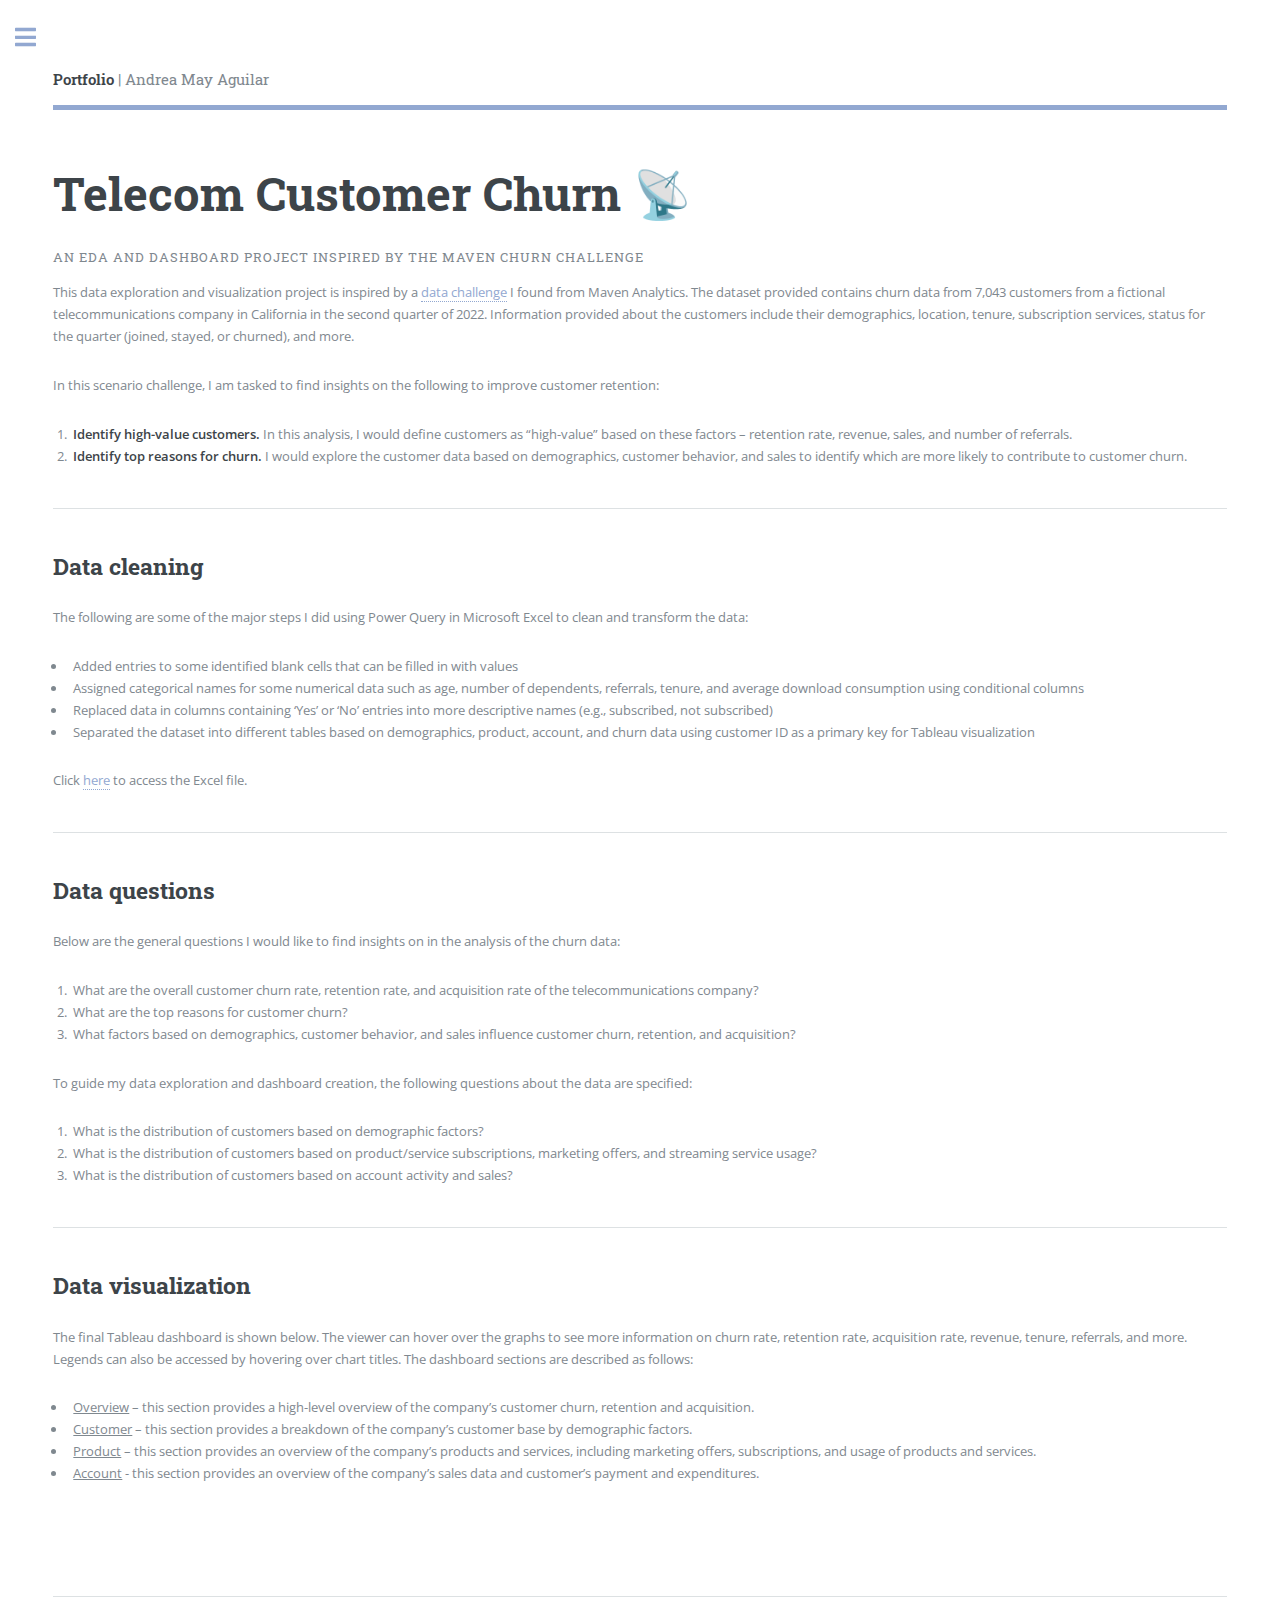
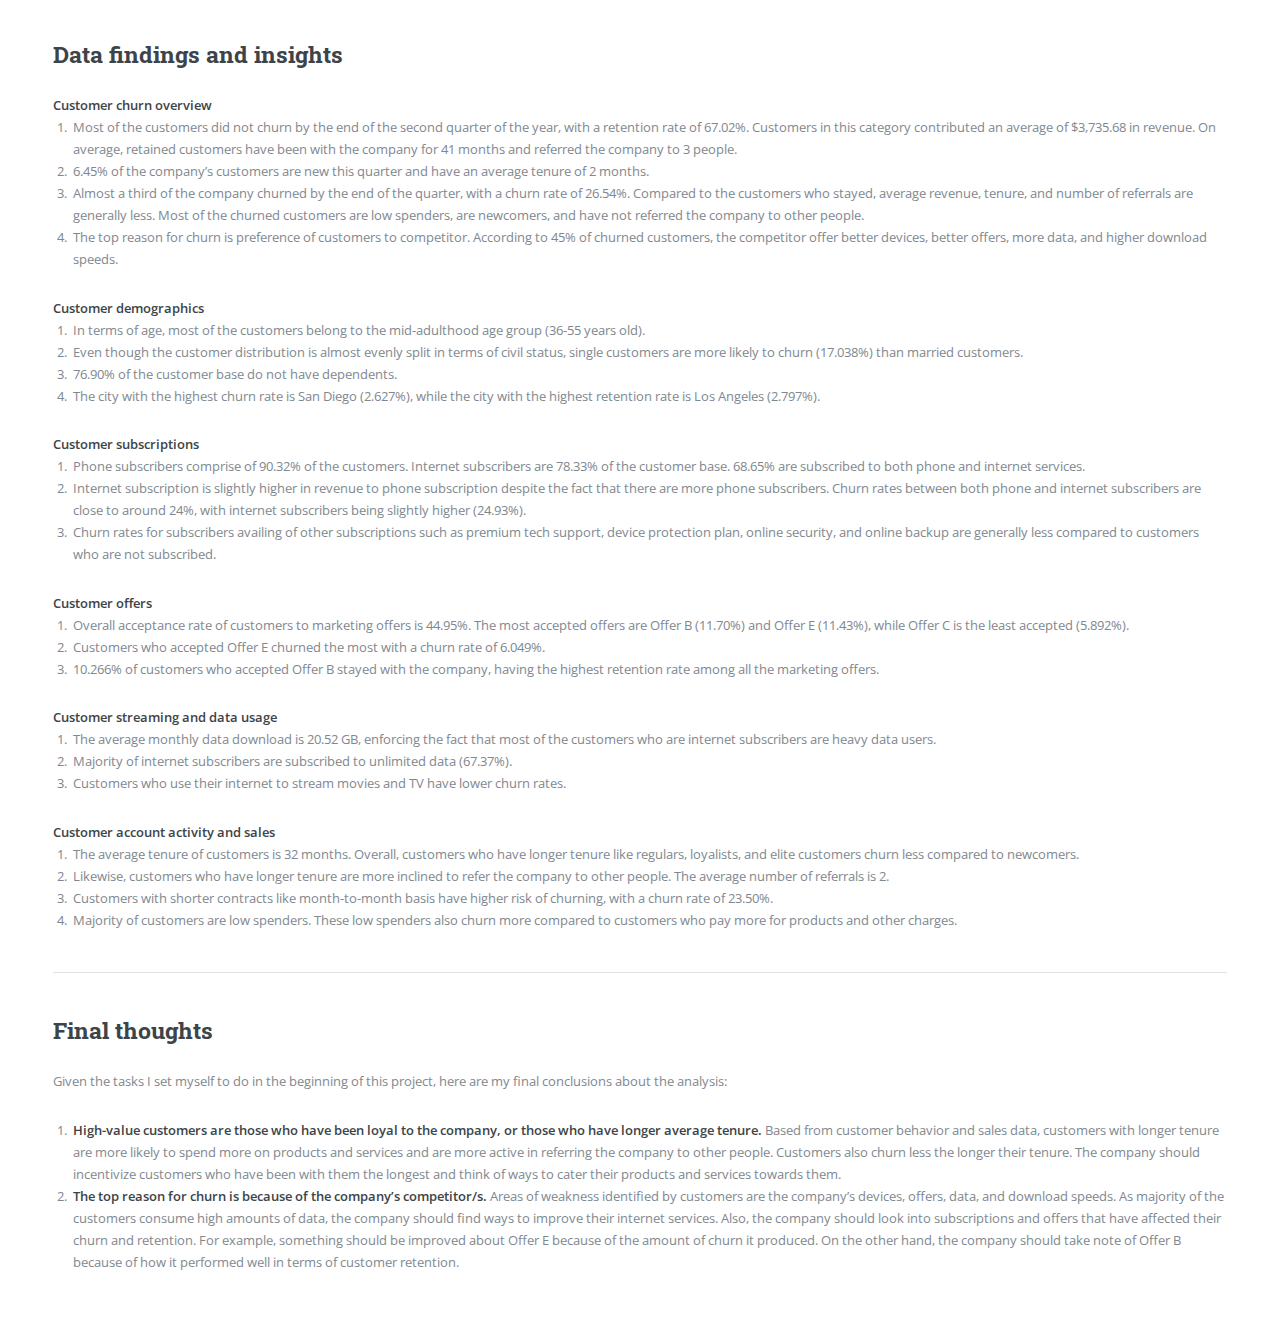
<file: telecom.html>
<!DOCTYPE HTML>
<!--
	Editorial by HTML5 UP
	html5up.net | @ajlkn
	Free for personal and commercial use under the CCA 3.0 license (html5up.net/license)
-->
<html>

<head>
	<title>Portfolio | Andrea May Aguilar</title>
	<meta charset="utf-8" />
	<meta name="viewport" content="width=device-width, initial-scale=1, user-scalable=no" />
	<link rel="stylesheet" href="assets/css/main.css" />
</head>

<body class="is-preload">

	<!-- Wrapper -->
	<div id="wrapper">

		<!-- Main -->
		<div id="main">
			<div class="inner">

				<!-- Header -->
				<header id="header">
					<a href="index.html" class="logo"><strong>Portfolio</strong> | Andrea May Aguilar</a>
				</header>

				<!-- Content -->
				<section>
					<header class="main">
						<h1>Telecom Customer Churn &#128225;</h1>
						<p>An EDA and Dashboard Project inspired by the Maven Churn Challenge</p>
					</header>

					<p>
						This data exploration and visualization project is inspired by a <a
							href="https://www.mavenanalytics.io/blog/maven-churn-challenge" target = "_blank">data challenge</a> I found
						from Maven Analytics. The dataset provided contains churn data from 7,043 customers from a
						fictional telecommunications company in California in the second quarter of 2022. Information
						provided about the customers include their demographics, location, tenure, subscription
						services, status for the quarter (joined, stayed, or churned), and more.
					</p>
					<p>
						In this scenario challenge, I am tasked to find insights on the following to improve customer
						retention:
					</p>
					<ol>
						<li><b>Identify high-value customers. </b>In this analysis, I would define customers as
							“high-value”
							based on these factors – retention rate, revenue, sales, and number of referrals.</li>
						<li><b>Identify top reasons for churn. </b>I would explore the customer data based on
							demographics, customer behavior, and sales to identify which are more likely to contribute
							to customer churn.</li>
					</ol>

					<hr class="major" />

					<h2>Data cleaning</h2>
					<p>The following are some of the major steps I did using Power Query in Microsoft Excel to clean and
						transform the data:
					</p>
					<ul>
						<li>Added entries to some identified blank cells that can be filled in with values</li>
						<li>Assigned categorical names for some numerical data such as age, number of dependents,
							referrals, tenure, and average download consumption using conditional columns</li>
						<li>Replaced data in columns containing ‘Yes’ or ‘No’ entries into more descriptive names
							(e.g., subscribed, not subscribed)</li>
						<li>Separated the dataset into different tables based on demographics, product, account, and
							churn data using customer ID as a primary key for Tableau visualization</li>
					</ul>
					Click <a
						href="https://drive.google.com/drive/u/0/folders/1C4ZaeMekzvNMSiGAmgJvo5bGzTuoyRWU" target = "_blank">here</a>
					to access the Excel file.

					<hr class="major" />

					<h2>Data questions</h2>
					<p>Below are the general questions I would like to find insights on in the analysis of the churn
						data:</p>
					<ol>
						<li>What are the overall customer churn rate, retention rate, and acquisition rate of the
							telecommunications company?</li>
						<li>What are the top reasons for customer churn?</li>
						<li>What factors based on demographics, customer behavior, and sales influence customer churn,
							retention, and acquisition?</li>
					</ol>
					<p>To guide my data exploration and dashboard creation, the following questions about the data are
						specified:</p>
					<ol>
						<li>What is the distribution of customers based on demographic factors?</li>
						<li>What is the distribution of customers based on product/service subscriptions, marketing
							offers, and streaming service usage?</li>
						<li>What is the distribution of customers based on account activity and sales?</li>
					</ol>

					<hr class="major" />

					<h2>Data visualization</h2>
					<p>The final Tableau dashboard is shown below. The viewer can hover over the graphs to see more
						information on churn rate, retention rate, acquisition rate, revenue, tenure, referrals, and
						more. Legends can also be accessed by hovering over chart titles. The dashboard sections are
						described as follows:</p>
					<ul>
						<li><u>Overview</u> – this section provides a high-level overview of the company’s customer
							churn,
							retention and acquisition.</li>
						<li><u>Customer</u> – this section provides a breakdown of the company’s customer base by
							demographic
							factors.</li>
						<li><u>Product</u> – this section provides an overview of the company’s products and services,
							including marketing offers, subscriptions, and usage of products and services.</li>
						<li><u>Account</u> - this section provides an overview of the company’s sales data and
							customer’s
							payment and expenditures.</li>
					</ul></br>

					<div class='tableauPlaceholder' id='viz1684860280197' style='position: relative'>
						<noscript>
							<a href='#'>
								<img alt='overview'
									src='https:&#47;&#47;public.tableau.com&#47;static&#47;images&#47;FO&#47;FORPORTFOLIOTelecomCustomerChurnAnalysis&#47;overview&#47;1_rss.png'
									style='border: none' />
							</a>
						</noscript>
						<object class='tableauViz' style='display:none;'>
							<param name='host_url' value='https%3A%2F%2Fpublic.tableau.com%2F' />
							<param name='embed_code_version' value='3' />
							<param name='site_root' value='' />
							<param name='name' value='FORPORTFOLIOTelecomCustomerChurnAnalysis&#47;overview' />
							<param name='tabs' value='no' />
							<param name='toolbar' value='yes' />
							<param name='static_image'
								value='https:&#47;&#47;public.tableau.com&#47;static&#47;images&#47;FO&#47;FORPORTFOLIOTelecomCustomerChurnAnalysis&#47;overview&#47;1.png' />
							<param name='animate_transition' value='yes' />
							<param name='display_static_image' value='yes' />
							<param name='display_spinner' value='yes' />
							<param name='display_overlay' value='yes' />
							<param name='display_count' value='yes' />
							<param name='language' value='en-US' />
						</object>
					</div>
					<script type='text/javascript'>
						var divElement = document.getElementById('viz1684860280197');
						var vizElement = divElement.getElementsByTagName('object')[0];

						if (divElement.offsetWidth > 800) {
							vizElement.style.width = '900px';
							vizElement.style.height = '827px';
						} else if (divElement.offsetWidth > 500) {
							vizElement.style.width = '900px';
							vizElement.style.height = '827px';
						} else {
							vizElement.style.width = '100%';
							vizElement.style.height = '3677px';
						}

						var scriptElement = document.createElement('script');
						scriptElement.src = 'https://public.tableau.com/javascripts/api/viz_v1.js';
						vizElement.parentNode.insertBefore(scriptElement, vizElement);
					</script></br>

					<hr class="major" />

					<h2>Data findings and insights</h2>
					<b>Customer churn overview</b></br>
					<ol>
						<li>Most of the customers did not churn by the end of the second quarter of the year, with a
							retention rate of 67.02%. Customers in this category contributed an average of $3,735.68 in
							revenue. On average, retained customers have been with the company for 41 months and
							referred the company to 3 people.</li>
						<li>6.45% of the company’s customers are new this quarter and have an average tenure of 2
							months.</li>
						<li>Almost a third of the company churned by the end of the quarter, with a churn rate of
							26.54%. Compared to the customers who stayed, average revenue, tenure, and number of
							referrals are generally less. Most of the churned customers are low spenders, are newcomers,
							and have not referred the company to other people.</li>
						<li>The top reason for churn is preference of customers to competitor. According to 45% of
							churned customers, the competitor offer better devices, better offers, more data, and higher
							download speeds.</li>
					</ol>
					<b>Customer demographics</b></br>
					<ol>
						<li>In terms of age, most of the customers belong to the mid-adulthood age group (36-55 years
							old).</li>
						<li>Even though the customer distribution is almost evenly split in terms of civil status,
							single customers are more likely to churn (17.038%) than married customers.</li>
						<li>76.90% of the customer base do not have dependents.</li>
						<li>The city with the highest churn rate is San Diego (2.627%), while the city with the
							highest retention rate is Los Angeles (2.797%).</li>
					</ol>
					<b>Customer subscriptions</b></br>
					<ol>
						<li>Phone subscribers comprise of 90.32% of the customers. Internet subscribers are 78.33% of
							the customer base. 68.65% are subscribed to both phone and internet services.</li>
						<li>Internet subscription is slightly higher in revenue to phone subscription despite the fact
							that there are more phone subscribers. Churn rates between both phone and internet
							subscribers are close to around 24%, with internet subscribers being slightly higher
							(24.93%).</li>
						<li>Churn rates for subscribers availing of other subscriptions such as premium tech support,
							device protection plan, online security, and online backup are generally less compared to
							customers who are not subscribed.</li>
					</ol>
					<b>Customer offers</b></br>
					<ol>
						<li>Overall acceptance rate of customers to marketing offers is 44.95%. The most accepted
							offers are Offer B (11.70%) and Offer E (11.43%), while Offer C is the least accepted
							(5.892%).</li>
						<li>Customers who accepted Offer E churned the most with a churn rate of 6.049%.</li>
						<li>10.266% of customers who accepted Offer B stayed with the company, having the highest
							retention rate among all the marketing offers.</li>
					</ol>
					<b>Customer streaming and data usage</b></br>
					<ol>
						<li>The average monthly data download is 20.52 GB, enforcing the fact that most of the
							customers who are internet subscribers are heavy data users.</li>
						<li>Majority of internet subscribers are subscribed to unlimited data (67.37%).</li>
						<li>Customers who use their internet to stream movies and TV have lower churn rates.</li>
					</ol>
					<b>Customer account activity and sales</b></br>
					<ol>
						<li>The average tenure of customers is 32 months. Overall, customers who have longer tenure
							like regulars, loyalists, and elite customers churn less compared to newcomers.</li>
						<li>Likewise, customers who have longer tenure are more inclined to refer the company to other
							people. The average number of referrals is 2.</li>
						<li>Customers with shorter contracts like month-to-month basis have higher risk of churning,
							with a churn rate of 23.50%.</li>
						<li>Majority of customers are low spenders. These low spenders also churn more compared to
							customers who pay more for products and other charges.</li>
					</ol>

					<hr class="major" />

					<h2>Final thoughts</h2>
					<p>Given the tasks I set myself to do in the beginning of this project, here are my final
						conclusions about the analysis:</p>
					<ol>
						<li><b>High-value customers are those who have been loyal to the company, or those who have
								longer average tenure. </b>Based from customer behavior and sales data, customers with
							longer
							tenure are more likely to spend more on products and services and are more active in
							referring the company to other people. Customers also churn less the longer their tenure.
							The company should incentivize customers who have been with them the longest and think of
							ways to cater their products and services towards them.</li>
						<li><b>The top reason for churn is because of the company’s competitor/s. </b>Areas of weakness
							identified by customers are the company’s devices, offers, data, and download speeds. As
							majority of the customers consume high amounts of data, the company should find ways to
							improve their internet services. Also, the company should look into subscriptions and offers
							that have affected their churn and retention. For example, something should be improved
							about Offer E because of the amount of churn it produced. On the other hand, the company
							should take note of Offer B because of how it performed well in terms of customer retention.
						</li>
					</ol>

				</section>

			</div>
		</div>

		<!-- Sidebar -->
		<div id="sidebar">
			<div class="inner">

				<!-- Section -->
				<section>
					<span class="image fit"><img src="images/banner.png" alt="" /></span>
				</section>

				<!-- Menu -->
				<nav id="menu">
					<header class="major">
						<h2>Menu</h2>
					</header>
					<ul>
						<li><a href="index.html">Home</a></li>
						<li>
							<span class="opener">Projects</span>
							<ul>
								<li><a href="telecom.html">Telecom Customer Churn</a></li>
								<li><a href="supply.html">Supply Chain Distribution</a></li>
								<li><a href="food.html">PH Food Prices</a></li>
								<li><a href="bellabeat.html">Bellabeat Case Study</a></li>
							</ul>
						</li>
					</ul>
				</nav>

				<!-- Section -->
				<section>
					<header class="major">
						<h2>Contact Me</h2>
					</header>
					<ul class="contact">
						<li class="icon solid fa-envelope"><a
								href="mailto:andreamayaguilar@gmail.com">andreamayaguilar@gmail.com</a></li>
						<li class="icon solid fa-phone">(+63)916-658-0717</li>
						<li class="icon solid fa-home">Iriga City, Camarines Sur, 4431</li>
					</ul>
				</section>

				<!-- Footer -->
				<footer id="footer">
					<p class="copyright">&copy; All rights reserved. Design: <a href="https://html5up.net" target = "_blank">HTML5 UP</a>.
					</p>
				</footer>

			</div>
		</div>

	</div>

	<!-- Scripts -->
	<script src="assets/js/jquery.min.js"></script>
	<script src="assets/js/browser.min.js"></script>
	<script src="assets/js/breakpoints.min.js"></script>
	<script src="assets/js/util.js"></script>
	<script src="assets/js/main.js"></script>

</body>

</html>
</file>
<file: assets/css/main.css>
@import url(fontawesome-all.min.css);
@import url("https://fonts.googleapis.com/css?family=Open+Sans:400,600,400italic,600italic|Roboto+Slab:400,700");
/*
	Editorial by HTML5 UP
	html5up.net | @ajlkn
	Free for personal and commercial use under the CCA 3.0 license (html5up.net/license)
*/
html, body, div, span, applet, object,
iframe, h1, h2, h3, h4, h5, h6, p, blockquote,
pre, a, abbr, acronym, address, big, cite,
code, del, dfn, em, img, ins, kbd, q, s, samp,
small, strike, strong, sub, sup, tt, var, b,
u, i, center, dl, dt, dd, ol, ul, li, fieldset,
form, label, legend, table, caption, tbody,
tfoot, thead, tr, th, td, article, aside,
canvas, details, embed, figure, figcaption,
footer, header, hgroup, menu, nav, output, ruby,
section, summary, time, mark, audio, video {
  margin: 0;
  padding: 0;
  border: 0;
  font-size: 100%;
  font: inherit;
  vertical-align: baseline; }

article, aside, details, figcaption, figure,
footer, header, hgroup, menu, nav, section {
  display: block; }

body {
  line-height: 1; }

ol, ul {
  list-style: none; }

blockquote, q {
  quotes: none; }
  blockquote:before, blockquote:after, q:before, q:after {
    content: '';
    content: none; }

table {
  border-collapse: collapse;
  border-spacing: 0; }

body {
  -webkit-text-size-adjust: none; }

mark {
  background-color: transparent;
  color: inherit; }

input::-moz-focus-inner {
  border: 0;
  padding: 0; }

input, select, textarea {
  -moz-appearance: none;
  -webkit-appearance: none;
  -ms-appearance: none;
  appearance: none; }

/* Basic */
@-ms-viewport {
  width: device-width; }

body {
  -ms-overflow-style: scrollbar; }

@media screen and (max-width: 480px) {
  html, body {
    min-width: 320px; } }

html {
  box-sizing: border-box; }

*, *:before, *:after {
  box-sizing: inherit; }

body {
  background: #ffffff; }
  body.is-preload *, body.is-preload *:before, body.is-preload *:after, body.is-resizing *, body.is-resizing *:before, body.is-resizing *:after {
    -moz-animation: none !important;
    -webkit-animation: none !important;
    -ms-animation: none !important;
    animation: none !important;
    -moz-transition: none !important;
    -webkit-transition: none !important;
    -ms-transition: none !important;
    transition: none !important; }

/* Type */
body, input, select, textarea {
  color: #7f888f;
  font-family: "Open Sans", sans-serif;
  font-size: 13pt;
  font-weight: 400;
  line-height: 1.65; }
  @media screen and (max-width: 1680px) {
    body, input, select, textarea {
      font-size: 11pt; } }
  @media screen and (max-width: 1280px) {
    body, input, select, textarea {
      font-size: 10pt; } }
  @media screen and (max-width: 360px) {
    body, input, select, textarea {
      font-size: 9pt; } }

a {
  -moz-transition: color 0.2s ease-in-out, border-bottom-color 0.2s ease-in-out;
  -webkit-transition: color 0.2s ease-in-out, border-bottom-color 0.2s ease-in-out;
  -ms-transition: color 0.2s ease-in-out, border-bottom-color 0.2s ease-in-out;
  transition: color 0.2s ease-in-out, border-bottom-color 0.2s ease-in-out;
  border-bottom: dotted 1px;
  color: #92a8d1;
  text-decoration: none; }
  a:hover {
    border-bottom-color: #92a8d1;
    color: #92a8d1 !important; }
    a:hover strong {
      color: inherit; }

strong, b {
  color: #3d4449;
  font-weight: 600; }

em, i {
  font-style: italic; }

p {
  margin: 0 0 2em 0; }

h1, h2, h3, h4, h5, h6 {
  color: #3d4449;
  font-family: "Roboto Slab", serif;
  font-weight: 700;
  line-height: 1.5;
  margin: 0 0 1em 0; }
  h1 a, h2 a, h3 a, h4 a, h5 a, h6 a {
    color: inherit;
    text-decoration: none;
    border-bottom: 0; }

h1 {
  font-size: 4em;
  margin: 0 0 0.5em 0;
  line-height: 1.3; }

h2 {
  font-size: 1.75em; }

h3 {
  font-size: 1.25em; }

h4 {
  font-size: 1.1em; }

h5 {
  font-size: 0.9em; }

h6 {
  font-size: 0.7em; }

@media screen and (max-width: 1680px) {
  h1 {
    font-size: 3.5em; } }

@media screen and (max-width: 980px) {
  h1 {
    font-size: 3.25em; } }

@media screen and (max-width: 736px) {
  h1 {
    font-size: 2em;
    line-height: 1.4; }
  h2 {
    font-size: 1.5em; } }

sub {
  font-size: 0.8em;
  position: relative;
  top: 0.5em; }

sup {
  font-size: 0.8em;
  position: relative;
  top: -0.5em; }

blockquote {
  border-left: solid 3px rgba(210, 215, 217, 0.75);
  font-style: italic;
  margin: 0 0 2em 0;
  padding: 0.5em 0 0.5em 2em; }

code {
  background: rgba(230, 235, 237, 0.25);
  border-radius: 0.375em;
  border: solid 1px rgba(210, 215, 217, 0.75);
  font-family: "Courier New", monospace;
  font-size: 0.9em;
  margin: 0 0.25em;
  padding: 0.25em 0.65em; }

pre {
  -webkit-overflow-scrolling: touch;
  font-family: "Courier New", monospace;
  font-size: 0.9em;
  margin: 0 0 2em 0; }
  pre code {
    display: block;
    line-height: 1.75;
    padding: 1em 1.5em;
    overflow-x: auto; }

hr {
  border: 0;
  border-bottom: solid 1px rgba(210, 215, 217, 0.75);
  margin: 2em 0; }
  hr.major {
    margin: 3em 0; }

.align-left {
  text-align: left; }

.align-center {
  text-align: center; }

.align-right {
  text-align: right; }

/* Row */
.row {
  display: flex;
  flex-wrap: wrap;
  box-sizing: border-box;
  align-items: stretch; }
  .row > * {
    box-sizing: border-box; }
  .row.gtr-uniform > * > :last-child {
    margin-bottom: 0; }
  .row.aln-left {
    justify-content: flex-start; }
  .row.aln-center {
    justify-content: center; }
  .row.aln-right {
    justify-content: flex-end; }
  .row.aln-top {
    align-items: flex-start; }
  .row.aln-middle {
    align-items: center; }
  .row.aln-bottom {
    align-items: flex-end; }
  .row > .imp {
    order: -1; }
  .row > .col-1 {
    width: 8.33333%; }
  .row > .off-1 {
    margin-left: 8.33333%; }
  .row > .col-2 {
    width: 16.66667%; }
  .row > .off-2 {
    margin-left: 16.66667%; }
  .row > .col-3 {
    width: 25%; }
  .row > .off-3 {
    margin-left: 25%; }
  .row > .col-4 {
    width: 33.33333%; }
  .row > .off-4 {
    margin-left: 33.33333%; }
  .row > .col-5 {
    width: 41.66667%; }
  .row > .off-5 {
    margin-left: 41.66667%; }
  .row > .col-6 {
    width: 50%; }
  .row > .off-6 {
    margin-left: 50%; }
  .row > .col-7 {
    width: 58.33333%; }
  .row > .off-7 {
    margin-left: 58.33333%; }
  .row > .col-8 {
    width: 66.66667%; }
  .row > .off-8 {
    margin-left: 66.66667%; }
  .row > .col-9 {
    width: 75%; }
  .row > .off-9 {
    margin-left: 75%; }
  .row > .col-10 {
    width: 83.33333%; }
  .row > .off-10 {
    margin-left: 83.33333%; }
  .row > .col-11 {
    width: 91.66667%; }
  .row > .off-11 {
    margin-left: 91.66667%; }
  .row > .col-12 {
    width: 100%; }
  .row > .off-12 {
    margin-left: 100%; }
  .row.gtr-0 {
    margin-top: 0;
    margin-left: 0em; }
    .row.gtr-0 > * {
      padding: 0 0 0 0em; }
    .row.gtr-0.gtr-uniform {
      margin-top: 0em; }
      .row.gtr-0.gtr-uniform > * {
        padding-top: 0em; }
  .row.gtr-25 {
    margin-top: 0;
    margin-left: -0.375em; }
    .row.gtr-25 > * {
      padding: 0 0 0 0.375em; }
    .row.gtr-25.gtr-uniform {
      margin-top: -0.375em; }
      .row.gtr-25.gtr-uniform > * {
        padding-top: 0.375em; }
  .row.gtr-50 {
    margin-top: 0;
    margin-left: -0.75em; }
    .row.gtr-50 > * {
      padding: 0 0 0 0.75em; }
    .row.gtr-50.gtr-uniform {
      margin-top: -0.75em; }
      .row.gtr-50.gtr-uniform > * {
        padding-top: 0.75em; }
  .row {
    margin-top: 0;
    margin-left: -1.5em; }
    .row > * {
      padding: 0 0 0 1.5em; }
    .row.gtr-uniform {
      margin-top: -1.5em; }
      .row.gtr-uniform > * {
        padding-top: 1.5em; }
  .row.gtr-150 {
    margin-top: 0;
    margin-left: -2.25em; }
    .row.gtr-150 > * {
      padding: 0 0 0 2.25em; }
    .row.gtr-150.gtr-uniform {
      margin-top: -2.25em; }
      .row.gtr-150.gtr-uniform > * {
        padding-top: 2.25em; }
  .row.gtr-200 {
    margin-top: 0;
    margin-left: -3em; }
    .row.gtr-200 > * {
      padding: 0 0 0 3em; }
    .row.gtr-200.gtr-uniform {
      margin-top: -3em; }
      .row.gtr-200.gtr-uniform > * {
        padding-top: 3em; }
  @media screen and (max-width: 1680px) {
    .row {
      display: flex;
      flex-wrap: wrap;
      box-sizing: border-box;
      align-items: stretch; }
      .row > * {
        box-sizing: border-box; }
      .row.gtr-uniform > * > :last-child {
        margin-bottom: 0; }
      .row.aln-left {
        justify-content: flex-start; }
      .row.aln-center {
        justify-content: center; }
      .row.aln-right {
        justify-content: flex-end; }
      .row.aln-top {
        align-items: flex-start; }
      .row.aln-middle {
        align-items: center; }
      .row.aln-bottom {
        align-items: flex-end; }
      .row > .imp-xlarge {
        order: -1; }
      .row > .col-1-xlarge {
        width: 8.33333%; }
      .row > .off-1-xlarge {
        margin-left: 8.33333%; }
      .row > .col-2-xlarge {
        width: 16.66667%; }
      .row > .off-2-xlarge {
        margin-left: 16.66667%; }
      .row > .col-3-xlarge {
        width: 25%; }
      .row > .off-3-xlarge {
        margin-left: 25%; }
      .row > .col-4-xlarge {
        width: 33.33333%; }
      .row > .off-4-xlarge {
        margin-left: 33.33333%; }
      .row > .col-5-xlarge {
        width: 41.66667%; }
      .row > .off-5-xlarge {
        margin-left: 41.66667%; }
      .row > .col-6-xlarge {
        width: 50%; }
      .row > .off-6-xlarge {
        margin-left: 50%; }
      .row > .col-7-xlarge {
        width: 58.33333%; }
      .row > .off-7-xlarge {
        margin-left: 58.33333%; }
      .row > .col-8-xlarge {
        width: 66.66667%; }
      .row > .off-8-xlarge {
        margin-left: 66.66667%; }
      .row > .col-9-xlarge {
        width: 75%; }
      .row > .off-9-xlarge {
        margin-left: 75%; }
      .row > .col-10-xlarge {
        width: 83.33333%; }
      .row > .off-10-xlarge {
        margin-left: 83.33333%; }
      .row > .col-11-xlarge {
        width: 91.66667%; }
      .row > .off-11-xlarge {
        margin-left: 91.66667%; }
      .row > .col-12-xlarge {
        width: 100%; }
      .row > .off-12-xlarge {
        margin-left: 100%; }
      .row.gtr-0 {
        margin-top: 0;
        margin-left: 0em; }
        .row.gtr-0 > * {
          padding: 0 0 0 0em; }
        .row.gtr-0.gtr-uniform {
          margin-top: 0em; }
          .row.gtr-0.gtr-uniform > * {
            padding-top: 0em; }
      .row.gtr-25 {
        margin-top: 0;
        margin-left: -0.375em; }
        .row.gtr-25 > * {
          padding: 0 0 0 0.375em; }
        .row.gtr-25.gtr-uniform {
          margin-top: -0.375em; }
          .row.gtr-25.gtr-uniform > * {
            padding-top: 0.375em; }
      .row.gtr-50 {
        margin-top: 0;
        margin-left: -0.75em; }
        .row.gtr-50 > * {
          padding: 0 0 0 0.75em; }
        .row.gtr-50.gtr-uniform {
          margin-top: -0.75em; }
          .row.gtr-50.gtr-uniform > * {
            padding-top: 0.75em; }
      .row {
        margin-top: 0;
        margin-left: -1.5em; }
        .row > * {
          padding: 0 0 0 1.5em; }
        .row.gtr-uniform {
          margin-top: -1.5em; }
          .row.gtr-uniform > * {
            padding-top: 1.5em; }
      .row.gtr-150 {
        margin-top: 0;
        margin-left: -2.25em; }
        .row.gtr-150 > * {
          padding: 0 0 0 2.25em; }
        .row.gtr-150.gtr-uniform {
          margin-top: -2.25em; }
          .row.gtr-150.gtr-uniform > * {
            padding-top: 2.25em; }
      .row.gtr-200 {
        margin-top: 0;
        margin-left: -3em; }
        .row.gtr-200 > * {
          padding: 0 0 0 3em; }
        .row.gtr-200.gtr-uniform {
          margin-top: -3em; }
          .row.gtr-200.gtr-uniform > * {
            padding-top: 3em; } }
  @media screen and (max-width: 1280px) {
    .row {
      display: flex;
      flex-wrap: wrap;
      box-sizing: border-box;
      align-items: stretch; }
      .row > * {
        box-sizing: border-box; }
      .row.gtr-uniform > * > :last-child {
        margin-bottom: 0; }
      .row.aln-left {
        justify-content: flex-start; }
      .row.aln-center {
        justify-content: center; }
      .row.aln-right {
        justify-content: flex-end; }
      .row.aln-top {
        align-items: flex-start; }
      .row.aln-middle {
        align-items: center; }
      .row.aln-bottom {
        align-items: flex-end; }
      .row > .imp-large {
        order: -1; }
      .row > .col-1-large {
        width: 8.33333%; }
      .row > .off-1-large {
        margin-left: 8.33333%; }
      .row > .col-2-large {
        width: 16.66667%; }
      .row > .off-2-large {
        margin-left: 16.66667%; }
      .row > .col-3-large {
        width: 25%; }
      .row > .off-3-large {
        margin-left: 25%; }
      .row > .col-4-large {
        width: 33.33333%; }
      .row > .off-4-large {
        margin-left: 33.33333%; }
      .row > .col-5-large {
        width: 41.66667%; }
      .row > .off-5-large {
        margin-left: 41.66667%; }
      .row > .col-6-large {
        width: 50%; }
      .row > .off-6-large {
        margin-left: 50%; }
      .row > .col-7-large {
        width: 58.33333%; }
      .row > .off-7-large {
        margin-left: 58.33333%; }
      .row > .col-8-large {
        width: 66.66667%; }
      .row > .off-8-large {
        margin-left: 66.66667%; }
      .row > .col-9-large {
        width: 75%; }
      .row > .off-9-large {
        margin-left: 75%; }
      .row > .col-10-large {
        width: 83.33333%; }
      .row > .off-10-large {
        margin-left: 83.33333%; }
      .row > .col-11-large {
        width: 91.66667%; }
      .row > .off-11-large {
        margin-left: 91.66667%; }
      .row > .col-12-large {
        width: 100%; }
      .row > .off-12-large {
        margin-left: 100%; }
      .row.gtr-0 {
        margin-top: 0;
        margin-left: 0em; }
        .row.gtr-0 > * {
          padding: 0 0 0 0em; }
        .row.gtr-0.gtr-uniform {
          margin-top: 0em; }
          .row.gtr-0.gtr-uniform > * {
            padding-top: 0em; }
      .row.gtr-25 {
        margin-top: 0;
        margin-left: -0.375em; }
        .row.gtr-25 > * {
          padding: 0 0 0 0.375em; }
        .row.gtr-25.gtr-uniform {
          margin-top: -0.375em; }
          .row.gtr-25.gtr-uniform > * {
            padding-top: 0.375em; }
      .row.gtr-50 {
        margin-top: 0;
        margin-left: -0.75em; }
        .row.gtr-50 > * {
          padding: 0 0 0 0.75em; }
        .row.gtr-50.gtr-uniform {
          margin-top: -0.75em; }
          .row.gtr-50.gtr-uniform > * {
            padding-top: 0.75em; }
      .row {
        margin-top: 0;
        margin-left: -1.5em; }
        .row > * {
          padding: 0 0 0 1.5em; }
        .row.gtr-uniform {
          margin-top: -1.5em; }
          .row.gtr-uniform > * {
            padding-top: 1.5em; }
      .row.gtr-150 {
        margin-top: 0;
        margin-left: -2.25em; }
        .row.gtr-150 > * {
          padding: 0 0 0 2.25em; }
        .row.gtr-150.gtr-uniform {
          margin-top: -2.25em; }
          .row.gtr-150.gtr-uniform > * {
            padding-top: 2.25em; }
      .row.gtr-200 {
        margin-top: 0;
        margin-left: -3em; }
        .row.gtr-200 > * {
          padding: 0 0 0 3em; }
        .row.gtr-200.gtr-uniform {
          margin-top: -3em; }
          .row.gtr-200.gtr-uniform > * {
            padding-top: 3em; } }
  @media screen and (max-width: 980px) {
    .row {
      display: flex;
      flex-wrap: wrap;
      box-sizing: border-box;
      align-items: stretch; }
      .row > * {
        box-sizing: border-box; }
      .row.gtr-uniform > * > :last-child {
        margin-bottom: 0; }
      .row.aln-left {
        justify-content: flex-start; }
      .row.aln-center {
        justify-content: center; }
      .row.aln-right {
        justify-content: flex-end; }
      .row.aln-top {
        align-items: flex-start; }
      .row.aln-middle {
        align-items: center; }
      .row.aln-bottom {
        align-items: flex-end; }
      .row > .imp-medium {
        order: -1; }
      .row > .col-1-medium {
        width: 8.33333%; }
      .row > .off-1-medium {
        margin-left: 8.33333%; }
      .row > .col-2-medium {
        width: 16.66667%; }
      .row > .off-2-medium {
        margin-left: 16.66667%; }
      .row > .col-3-medium {
        width: 25%; }
      .row > .off-3-medium {
        margin-left: 25%; }
      .row > .col-4-medium {
        width: 33.33333%; }
      .row > .off-4-medium {
        margin-left: 33.33333%; }
      .row > .col-5-medium {
        width: 41.66667%; }
      .row > .off-5-medium {
        margin-left: 41.66667%; }
      .row > .col-6-medium {
        width: 50%; }
      .row > .off-6-medium {
        margin-left: 50%; }
      .row > .col-7-medium {
        width: 58.33333%; }
      .row > .off-7-medium {
        margin-left: 58.33333%; }
      .row > .col-8-medium {
        width: 66.66667%; }
      .row > .off-8-medium {
        margin-left: 66.66667%; }
      .row > .col-9-medium {
        width: 75%; }
      .row > .off-9-medium {
        margin-left: 75%; }
      .row > .col-10-medium {
        width: 83.33333%; }
      .row > .off-10-medium {
        margin-left: 83.33333%; }
      .row > .col-11-medium {
        width: 91.66667%; }
      .row > .off-11-medium {
        margin-left: 91.66667%; }
      .row > .col-12-medium {
        width: 100%; }
      .row > .off-12-medium {
        margin-left: 100%; }
      .row.gtr-0 {
        margin-top: 0;
        margin-left: 0em; }
        .row.gtr-0 > * {
          padding: 0 0 0 0em; }
        .row.gtr-0.gtr-uniform {
          margin-top: 0em; }
          .row.gtr-0.gtr-uniform > * {
            padding-top: 0em; }
      .row.gtr-25 {
        margin-top: 0;
        margin-left: -0.375em; }
        .row.gtr-25 > * {
          padding: 0 0 0 0.375em; }
        .row.gtr-25.gtr-uniform {
          margin-top: -0.375em; }
          .row.gtr-25.gtr-uniform > * {
            padding-top: 0.375em; }
      .row.gtr-50 {
        margin-top: 0;
        margin-left: -0.75em; }
        .row.gtr-50 > * {
          padding: 0 0 0 0.75em; }
        .row.gtr-50.gtr-uniform {
          margin-top: -0.75em; }
          .row.gtr-50.gtr-uniform > * {
            padding-top: 0.75em; }
      .row {
        margin-top: 0;
        margin-left: -1.5em; }
        .row > * {
          padding: 0 0 0 1.5em; }
        .row.gtr-uniform {
          margin-top: -1.5em; }
          .row.gtr-uniform > * {
            padding-top: 1.5em; }
      .row.gtr-150 {
        margin-top: 0;
        margin-left: -2.25em; }
        .row.gtr-150 > * {
          padding: 0 0 0 2.25em; }
        .row.gtr-150.gtr-uniform {
          margin-top: -2.25em; }
          .row.gtr-150.gtr-uniform > * {
            padding-top: 2.25em; }
      .row.gtr-200 {
        margin-top: 0;
        margin-left: -3em; }
        .row.gtr-200 > * {
          padding: 0 0 0 3em; }
        .row.gtr-200.gtr-uniform {
          margin-top: -3em; }
          .row.gtr-200.gtr-uniform > * {
            padding-top: 3em; } }
  @media screen and (max-width: 736px) {
    .row {
      display: flex;
      flex-wrap: wrap;
      box-sizing: border-box;
      align-items: stretch; }
      .row > * {
        box-sizing: border-box; }
      .row.gtr-uniform > * > :last-child {
        margin-bottom: 0; }
      .row.aln-left {
        justify-content: flex-start; }
      .row.aln-center {
        justify-content: center; }
      .row.aln-right {
        justify-content: flex-end; }
      .row.aln-top {
        align-items: flex-start; }
      .row.aln-middle {
        align-items: center; }
      .row.aln-bottom {
        align-items: flex-end; }
      .row > .imp-small {
        order: -1; }
      .row > .col-1-small {
        width: 8.33333%; }
      .row > .off-1-small {
        margin-left: 8.33333%; }
      .row > .col-2-small {
        width: 16.66667%; }
      .row > .off-2-small {
        margin-left: 16.66667%; }
      .row > .col-3-small {
        width: 25%; }
      .row > .off-3-small {
        margin-left: 25%; }
      .row > .col-4-small {
        width: 33.33333%; }
      .row > .off-4-small {
        margin-left: 33.33333%; }
      .row > .col-5-small {
        width: 41.66667%; }
      .row > .off-5-small {
        margin-left: 41.66667%; }
      .row > .col-6-small {
        width: 50%; }
      .row > .off-6-small {
        margin-left: 50%; }
      .row > .col-7-small {
        width: 58.33333%; }
      .row > .off-7-small {
        margin-left: 58.33333%; }
      .row > .col-8-small {
        width: 66.66667%; }
      .row > .off-8-small {
        margin-left: 66.66667%; }
      .row > .col-9-small {
        width: 75%; }
      .row > .off-9-small {
        margin-left: 75%; }
      .row > .col-10-small {
        width: 83.33333%; }
      .row > .off-10-small {
        margin-left: 83.33333%; }
      .row > .col-11-small {
        width: 91.66667%; }
      .row > .off-11-small {
        margin-left: 91.66667%; }
      .row > .col-12-small {
        width: 100%; }
      .row > .off-12-small {
        margin-left: 100%; }
      .row.gtr-0 {
        margin-top: 0;
        margin-left: 0em; }
        .row.gtr-0 > * {
          padding: 0 0 0 0em; }
        .row.gtr-0.gtr-uniform {
          margin-top: 0em; }
          .row.gtr-0.gtr-uniform > * {
            padding-top: 0em; }
      .row.gtr-25 {
        margin-top: 0;
        margin-left: -0.375em; }
        .row.gtr-25 > * {
          padding: 0 0 0 0.375em; }
        .row.gtr-25.gtr-uniform {
          margin-top: -0.375em; }
          .row.gtr-25.gtr-uniform > * {
            padding-top: 0.375em; }
      .row.gtr-50 {
        margin-top: 0;
        margin-left: -0.75em; }
        .row.gtr-50 > * {
          padding: 0 0 0 0.75em; }
        .row.gtr-50.gtr-uniform {
          margin-top: -0.75em; }
          .row.gtr-50.gtr-uniform > * {
            padding-top: 0.75em; }
      .row {
        margin-top: 0;
        margin-left: -1.5em; }
        .row > * {
          padding: 0 0 0 1.5em; }
        .row.gtr-uniform {
          margin-top: -1.5em; }
          .row.gtr-uniform > * {
            padding-top: 1.5em; }
      .row.gtr-150 {
        margin-top: 0;
        margin-left: -2.25em; }
        .row.gtr-150 > * {
          padding: 0 0 0 2.25em; }
        .row.gtr-150.gtr-uniform {
          margin-top: -2.25em; }
          .row.gtr-150.gtr-uniform > * {
            padding-top: 2.25em; }
      .row.gtr-200 {
        margin-top: 0;
        margin-left: -3em; }
        .row.gtr-200 > * {
          padding: 0 0 0 3em; }
        .row.gtr-200.gtr-uniform {
          margin-top: -3em; }
          .row.gtr-200.gtr-uniform > * {
            padding-top: 3em; } }
  @media screen and (max-width: 480px) {
    .row {
      display: flex;
      flex-wrap: wrap;
      box-sizing: border-box;
      align-items: stretch; }
      .row > * {
        box-sizing: border-box; }
      .row.gtr-uniform > * > :last-child {
        margin-bottom: 0; }
      .row.aln-left {
        justify-content: flex-start; }
      .row.aln-center {
        justify-content: center; }
      .row.aln-right {
        justify-content: flex-end; }
      .row.aln-top {
        align-items: flex-start; }
      .row.aln-middle {
        align-items: center; }
      .row.aln-bottom {
        align-items: flex-end; }
      .row > .imp-xsmall {
        order: -1; }
      .row > .col-1-xsmall {
        width: 8.33333%; }
      .row > .off-1-xsmall {
        margin-left: 8.33333%; }
      .row > .col-2-xsmall {
        width: 16.66667%; }
      .row > .off-2-xsmall {
        margin-left: 16.66667%; }
      .row > .col-3-xsmall {
        width: 25%; }
      .row > .off-3-xsmall {
        margin-left: 25%; }
      .row > .col-4-xsmall {
        width: 33.33333%; }
      .row > .off-4-xsmall {
        margin-left: 33.33333%; }
      .row > .col-5-xsmall {
        width: 41.66667%; }
      .row > .off-5-xsmall {
        margin-left: 41.66667%; }
      .row > .col-6-xsmall {
        width: 50%; }
      .row > .off-6-xsmall {
        margin-left: 50%; }
      .row > .col-7-xsmall {
        width: 58.33333%; }
      .row > .off-7-xsmall {
        margin-left: 58.33333%; }
      .row > .col-8-xsmall {
        width: 66.66667%; }
      .row > .off-8-xsmall {
        margin-left: 66.66667%; }
      .row > .col-9-xsmall {
        width: 75%; }
      .row > .off-9-xsmall {
        margin-left: 75%; }
      .row > .col-10-xsmall {
        width: 83.33333%; }
      .row > .off-10-xsmall {
        margin-left: 83.33333%; }
      .row > .col-11-xsmall {
        width: 91.66667%; }
      .row > .off-11-xsmall {
        margin-left: 91.66667%; }
      .row > .col-12-xsmall {
        width: 100%; }
      .row > .off-12-xsmall {
        margin-left: 100%; }
      .row.gtr-0 {
        margin-top: 0;
        margin-left: 0em; }
        .row.gtr-0 > * {
          padding: 0 0 0 0em; }
        .row.gtr-0.gtr-uniform {
          margin-top: 0em; }
          .row.gtr-0.gtr-uniform > * {
            padding-top: 0em; }
      .row.gtr-25 {
        margin-top: 0;
        margin-left: -0.375em; }
        .row.gtr-25 > * {
          padding: 0 0 0 0.375em; }
        .row.gtr-25.gtr-uniform {
          margin-top: -0.375em; }
          .row.gtr-25.gtr-uniform > * {
            padding-top: 0.375em; }
      .row.gtr-50 {
        margin-top: 0;
        margin-left: -0.75em; }
        .row.gtr-50 > * {
          padding: 0 0 0 0.75em; }
        .row.gtr-50.gtr-uniform {
          margin-top: -0.75em; }
          .row.gtr-50.gtr-uniform > * {
            padding-top: 0.75em; }
      .row {
        margin-top: 0;
        margin-left: -1.5em; }
        .row > * {
          padding: 0 0 0 1.5em; }
        .row.gtr-uniform {
          margin-top: -1.5em; }
          .row.gtr-uniform > * {
            padding-top: 1.5em; }
      .row.gtr-150 {
        margin-top: 0;
        margin-left: -2.25em; }
        .row.gtr-150 > * {
          padding: 0 0 0 2.25em; }
        .row.gtr-150.gtr-uniform {
          margin-top: -2.25em; }
          .row.gtr-150.gtr-uniform > * {
            padding-top: 2.25em; }
      .row.gtr-200 {
        margin-top: 0;
        margin-left: -3em; }
        .row.gtr-200 > * {
          padding: 0 0 0 3em; }
        .row.gtr-200.gtr-uniform {
          margin-top: -3em; }
          .row.gtr-200.gtr-uniform > * {
            padding-top: 3em; } }

/* Section/Article */
section.special, article.special {
  text-align: center; }

header p {
  font-family: "Roboto Slab", serif;
  font-size: 1em;
  font-weight: 400;
  letter-spacing: 0.075em;
  margin-top: -0.5em;
  text-transform: uppercase; }

header.major > :last-child {
  border-bottom: solid 3px #92a8d1;
  display: inline-block;
  margin: 0 0 2em 0;
  padding: 0 0.75em 0.5em 0; }

header.main > :last-child {
  margin: 0 0 1em 0; }

/* Form */
form {
  margin: 0 0 2em 0; }

label {
  color: #3d4449;
  display: block;
  font-size: 0.9em;
  font-weight: 600;
  margin: 0 0 1em 0; }

input[type="text"],
input[type="password"],
input[type="email"],
input[type="tel"],
input[type="search"],
input[type="url"],
select,
textarea {
  -moz-appearance: none;
  -webkit-appearance: none;
  -ms-appearance: none;
  appearance: none;
  background: #ffffff;
  border-radius: 0.375em;
  border: none;
  border: solid 1px rgba(210, 215, 217, 0.75);
  color: inherit;
  display: block;
  outline: 0;
  padding: 0 1em;
  text-decoration: none;
  width: 100%; }
  input[type="text"]:invalid,
  input[type="password"]:invalid,
  input[type="email"]:invalid,
  input[type="tel"]:invalid,
  input[type="search"]:invalid,
  input[type="url"]:invalid,
  select:invalid,
  textarea:invalid {
    box-shadow: none; }
  input[type="text"]:focus,
  input[type="password"]:focus,
  input[type="email"]:focus,
  input[type="tel"]:focus,
  input[type="search"]:focus,
  input[type="url"]:focus,
  select:focus,
  textarea:focus {
    border-color: #92a8d1;
    box-shadow: 0 0 0 1px #92a8d1; }

select {
  background-image: url("data:image/svg+xml;charset=utf8,%3Csvg xmlns='http://www.w3.org/2000/svg' width='40' height='40' preserveAspectRatio='none' viewBox='0 0 40 40'%3E%3Cpath d='M9.4,12.3l10.4,10.4l10.4-10.4c0.2-0.2,0.5-0.4,0.9-0.4c0.3,0,0.6,0.1,0.9,0.4l3.3,3.3c0.2,0.2,0.4,0.5,0.4,0.9 c0,0.4-0.1,0.6-0.4,0.9L20.7,31.9c-0.2,0.2-0.5,0.4-0.9,0.4c-0.3,0-0.6-0.1-0.9-0.4L4.3,17.3c-0.2-0.2-0.4-0.5-0.4-0.9 c0-0.4,0.1-0.6,0.4-0.9l3.3-3.3c0.2-0.2,0.5-0.4,0.9-0.4S9.1,12.1,9.4,12.3z' fill='rgba(210, 215, 217, 0.75)' /%3E%3C/svg%3E");
  background-size: 1.25em;
  background-repeat: no-repeat;
  background-position: calc(100% - 1em) center;
  height: 2.75em;
  padding-right: 2.75em;
  text-overflow: ellipsis; }
  select option {
    color: #3d4449;
    background: #ffffff; }
  select:focus::-ms-value {
    background-color: transparent; }
  select::-ms-expand {
    display: none; }

input[type="text"],
input[type="password"],
input[type="email"],
input[type="tel"],
input[type="search"],
input[type="url"],
select {
  height: 2.75em; }

textarea {
  padding: 0.75em 1em; }

input[type="checkbox"],
input[type="radio"] {
  -moz-appearance: none;
  -webkit-appearance: none;
  -ms-appearance: none;
  appearance: none;
  display: block;
  float: left;
  margin-right: -2em;
  opacity: 0;
  width: 1em;
  z-index: -1; }
  input[type="checkbox"] + label,
  input[type="radio"] + label {
    text-decoration: none;
    color: #7f888f;
    cursor: pointer;
    display: inline-block;
    font-size: 1em;
    font-weight: 400;
    padding-left: 2.4em;
    padding-right: 0.75em;
    position: relative; }
    input[type="checkbox"] + label:before,
    input[type="radio"] + label:before {
      -moz-osx-font-smoothing: grayscale;
      -webkit-font-smoothing: antialiased;
      display: inline-block;
      font-style: normal;
      font-variant: normal;
      text-rendering: auto;
      line-height: 1;
      text-transform: none !important;
      font-family: 'Font Awesome 5 Free';
      font-weight: 900; }
    input[type="checkbox"] + label:before,
    input[type="radio"] + label:before {
      background: #ffffff;
      border-radius: 0.375em;
      border: solid 1px rgba(210, 215, 217, 0.75);
      content: '';
      display: inline-block;
      font-size: 0.8em;
      height: 2.0625em;
      left: 0;
      line-height: 2.0625em;
      position: absolute;
      text-align: center;
      top: 0;
      width: 2.0625em; }
  input[type="checkbox"]:checked + label:before,
  input[type="radio"]:checked + label:before {
    background: #3d4449;
    border-color: #3d4449;
    color: #ffffff;
    content: '\f00c'; }
  input[type="checkbox"]:focus + label:before,
  input[type="radio"]:focus + label:before {
    border-color: #92a8d1;
    box-shadow: 0 0 0 1px #92a8d1; }

input[type="checkbox"] + label:before {
  border-radius: 0.375em; }

input[type="radio"] + label:before {
  border-radius: 100%; }

::-webkit-input-placeholder {
  color: #9fa3a6 !important;
  opacity: 1.0; }

:-moz-placeholder {
  color: #9fa3a6 !important;
  opacity: 1.0; }

::-moz-placeholder {
  color: #9fa3a6 !important;
  opacity: 1.0; }

:-ms-input-placeholder {
  color: #9fa3a6 !important;
  opacity: 1.0; }

/* Box */
.box {
  border-radius: 0.375em;
  border: solid 1px rgba(210, 215, 217, 0.75);
  margin-bottom: 2em;
  padding: 1.5em; }
  .box > :last-child,
  .box > :last-child > :last-child,
  .box > :last-child > :last-child > :last-child {
    margin-bottom: 0; }
  .box.alt {
    border: 0;
    border-radius: 0;
    padding: 0; }

/* Icon */
.icon {
  text-decoration: none;
  border-bottom: none;
  position: relative; }
  .icon:before {
    -moz-osx-font-smoothing: grayscale;
    -webkit-font-smoothing: antialiased;
    display: inline-block;
    font-style: normal;
    font-variant: normal;
    text-rendering: auto;
    line-height: 1;
    text-transform: none !important;
    font-family: 'Font Awesome 5 Free';
    font-weight: 400; }
  .icon > .label {
    display: none; }
  .icon:before {
    line-height: inherit; }
  .icon.solid:before {
    font-weight: 900; }
  .icon.brands:before {
    font-family: 'Font Awesome 5 Brands'; }

/* Image */
.image {
  border-radius: 0.375em;
  border: 0;
  display: inline-block;
  position: relative; }
  .image img {
    border-radius: 0.375em;
    display: block; }
  .image.left, .image.right {
    max-width: 40%; }
    .image.left img, .image.right img {
      width: 100%; }
  .image.left {
    float: left;
    padding: 0 1.5em 1em 0;
    top: 0.25em; }
  .image.right {
    float: right;
    padding: 0 0 1em 1.5em;
    top: 0.25em; }
  .image.fit {
    display: block;
    margin: 0 0 2em 0;
    width: 100%; }
    .image.fit img {
      width: 100%; }
  .image.main {
    display: block;
    margin: 0 0 3em 0;
    width: 100%; }
    .image.main img {
      width: 100%; }

a.image {
  overflow: hidden; }
  a.image img {
    -moz-transition: -moz-transform 0.2s ease;
    -webkit-transition: -webkit-transform 0.2s ease;
    -ms-transition: -ms-transform 0.2s ease;
    transition: transform 0.2s ease; }
  a.image:hover img {
    -moz-transform: scale(1.075);
    -webkit-transform: scale(1.075);
    -ms-transform: scale(1.075);
    transform: scale(1.075); }

/* List */
ol {
  list-style: decimal;
  margin: 0 0 2em 0;
  padding-left: 1.25em; }
  ol li {
    padding-left: 0.25em; }

ul {
  list-style: disc;
  margin: 0 0 2em 0;
  padding-left: 1em; }
  ul li {
    padding-left: 0.5em; }
  ul.alt {
    list-style: none;
    padding-left: 0; }
    ul.alt li {
      border-top: solid 1px rgba(210, 215, 217, 0.75);
      padding: 0.5em 0; }
      ul.alt li:first-child {
        border-top: 0;
        padding-top: 0; }

dl {
  margin: 0 0 2em 0; }
  dl dt {
    display: block;
    font-weight: 600;
    margin: 0 0 1em 0; }
  dl dd {
    margin-left: 2em; }

/* Actions */
ul.actions {
  display: -moz-flex;
  display: -webkit-flex;
  display: -ms-flex;
  display: flex;
  cursor: default;
  list-style: none;
  margin-left: -1em;
  padding-left: 0; }
  ul.actions li {
    padding: 0 0 0 1em;
    vertical-align: middle; }
  ul.actions.special {
    -moz-justify-content: center;
    -webkit-justify-content: center;
    -ms-justify-content: center;
    justify-content: center;
    width: 100%;
    margin-left: 0; }
    ul.actions.special li:first-child {
      padding-left: 0; }
  ul.actions.stacked {
    -moz-flex-direction: column;
    -webkit-flex-direction: column;
    -ms-flex-direction: column;
    flex-direction: column;
    margin-left: 0; }
    ul.actions.stacked li {
      padding: 1.3em 0 0 0; }
      ul.actions.stacked li:first-child {
        padding-top: 0; }
  ul.actions.fit {
    width: calc(100% + 1em); }
    ul.actions.fit li {
      -moz-flex-grow: 1;
      -webkit-flex-grow: 1;
      -ms-flex-grow: 1;
      flex-grow: 1;
      -moz-flex-shrink: 1;
      -webkit-flex-shrink: 1;
      -ms-flex-shrink: 1;
      flex-shrink: 1;
      width: 100%; }
      ul.actions.fit li > * {
        width: 100%; }
    ul.actions.fit.stacked {
      width: 100%; }

/* Icons */
ul.icons {
  cursor: default;
  list-style: none;
  padding-left: 0; }
  ul.icons li {
    display: inline-block;
    padding: 0 1em 0 0; }
    ul.icons li:last-child {
      padding-right: 0; }
    ul.icons li .icon {
      color: inherit; }
      ul.icons li .icon:before {
        font-size: 1.25em; }

/* Contact */
ul.contact {
  list-style: none;
  padding: 0; }
  ul.contact li {
    text-decoration: none;
    border-top: solid 1px rgba(210, 215, 217, 0.75);
    margin: 1.5em 0 0 0;
    padding: 1.5em 0 0 3em;
    position: relative; }
    ul.contact li:before {
      -moz-osx-font-smoothing: grayscale;
      -webkit-font-smoothing: antialiased;
      display: inline-block;
      font-style: normal;
      font-variant: normal;
      text-rendering: auto;
      line-height: 1;
      text-transform: none !important;
      font-family: 'Font Awesome 5 Free';
      font-weight: 400; }
    ul.contact li:before {
      color: #92a8d1;
      display: inline-block;
      font-size: 1.5em;
      height: 1.125em;
      left: 0;
      line-height: 1.125em;
      position: absolute;
      text-align: center;
      top: 1em;
      width: 1.5em; }
    ul.contact li:first-child {
      border-top: 0;
      margin-top: 0;
      padding-top: 0; }
      ul.contact li:first-child:before {
        top: 0; }
    ul.contact li a {
      color: inherit; }

/* Pagination */
ul.pagination {
  cursor: default;
  list-style: none;
  padding-left: 0; }
  ul.pagination li {
    display: inline-block;
    padding-left: 0;
    vertical-align: middle; }
    ul.pagination li > .page {
      -moz-transition: background-color 0.2s ease-in-out, color 0.2s ease-in-out;
      -webkit-transition: background-color 0.2s ease-in-out, color 0.2s ease-in-out;
      -ms-transition: background-color 0.2s ease-in-out, color 0.2s ease-in-out;
      transition: background-color 0.2s ease-in-out, color 0.2s ease-in-out;
      border-bottom: 0;
      border-radius: 0.375em;
      display: inline-block;
      font-size: 0.8em;
      font-weight: 600;
      height: 2em;
      line-height: 2em;
      margin: 0 0.125em;
      min-width: 2em;
      padding: 0 0.5em;
      text-align: center; }
      ul.pagination li > .page.active {
        background-color: #92a8d1;
        color: #ffffff !important; }
        ul.pagination li > .page.active:hover {
          background-color: #f67878; }
        ul.pagination li > .page.active:active {
          background-color: #f45c5c; }
    ul.pagination li:first-child {
      padding-right: 0.75em; }
    ul.pagination li:last-child {
      padding-left: 0.75em; }
  @media screen and (max-width: 480px) {
    ul.pagination li:nth-child(n+2):nth-last-child(n+2) {
      display: none; }
    ul.pagination li:first-child {
      padding-right: 0; } }

/* Table */
.table-wrapper {
  -webkit-overflow-scrolling: touch;
  overflow-x: auto; }

table {
  margin: 0 0 2em 0;
  width: 100%; }
  table tbody tr {
    border: solid 1px rgba(210, 215, 217, 0.75);
    border-left: 0;
    border-right: 0; }
    table tbody tr:nth-child(2n + 1) {
      background-color: rgba(230, 235, 237, 0.25); }
  table td {
    padding: 0.75em 0.75em; }
  table th {
    color: #3d4449;
    font-size: 0.9em;
    font-weight: 600;
    padding: 0 0.75em 0.75em 0.75em;
    text-align: left; }
  table thead {
    border-bottom: solid 2px rgba(210, 215, 217, 0.75); }
  table tfoot {
    border-top: solid 2px rgba(210, 215, 217, 0.75); }
  table.alt {
    border-collapse: separate; }
    table.alt tbody tr td {
      border: solid 1px rgba(210, 215, 217, 0.75);
      border-left-width: 0;
      border-top-width: 0; }
      table.alt tbody tr td:first-child {
        border-left-width: 1px; }
    table.alt tbody tr:first-child td {
      border-top-width: 1px; }
    table.alt thead {
      border-bottom: 0; }
    table.alt tfoot {
      border-top: 0; }

/* Button */
input[type="submit"],
input[type="reset"],
input[type="button"],
button,
.button {
  -moz-appearance: none;
  -webkit-appearance: none;
  -ms-appearance: none;
  appearance: none;
  -moz-transition: background-color 0.2s ease-in-out, color 0.2s ease-in-out;
  -webkit-transition: background-color 0.2s ease-in-out, color 0.2s ease-in-out;
  -ms-transition: background-color 0.2s ease-in-out, color 0.2s ease-in-out;
  transition: background-color 0.2s ease-in-out, color 0.2s ease-in-out;
  background-color: transparent;
  border-radius: 0.375em;
  border: 0;
  box-shadow: inset 0 0 0 2px #92a8d1;
  color: #92a8d1 !important;
  cursor: pointer;
  display: inline-block;
  font-family: "Roboto Slab", serif;
  font-size: 0.8em;
  font-weight: 700;
  height: 3.5em;
  letter-spacing: 0.075em;
  line-height: 3.5em;
  padding: 0 2.25em;
  text-align: center;
  text-decoration: none;
  text-transform: uppercase;
  white-space: nowrap; }
  input[type="submit"]:hover,
  input[type="reset"]:hover,
  input[type="button"]:hover,
  button:hover,
  .button:hover {
    background-color: rgba(245, 106, 106, 0.05); }
  input[type="submit"]:active,
  input[type="reset"]:active,
  input[type="button"]:active,
  button:active,
  .button:active {
    background-color: rgba(245, 106, 106, 0.15); }
  input[type="submit"].icon:before,
  input[type="reset"].icon:before,
  input[type="button"].icon:before,
  button.icon:before,
  .button.icon:before {
    margin-right: 0.5em; }
  input[type="submit"].fit,
  input[type="reset"].fit,
  input[type="button"].fit,
  button.fit,
  .button.fit {
    width: 100%; }
  input[type="submit"].small,
  input[type="reset"].small,
  input[type="button"].small,
  button.small,
  .button.small {
    font-size: 0.6em; }
  input[type="submit"].large,
  input[type="reset"].large,
  input[type="button"].large,
  button.large,
  .button.large {
    font-size: 1em;
    height: 3.65em;
    line-height: 3.65em; }
  input[type="submit"].primary,
  input[type="reset"].primary,
  input[type="button"].primary,
  button.primary,
  .button.primary {
    background-color: #92a8d1;
    box-shadow: none;
    color: #ffffff !important; }
    input[type="submit"].primary:hover,
    input[type="reset"].primary:hover,
    input[type="button"].primary:hover,
    button.primary:hover,
    .button.primary:hover {
      background-color: #f67878; }
    input[type="submit"].primary:active,
    input[type="reset"].primary:active,
    input[type="button"].primary:active,
    button.primary:active,
    .button.primary:active {
      background-color: #f45c5c; }
  input[type="submit"].disabled, input[type="submit"]:disabled,
  input[type="reset"].disabled,
  input[type="reset"]:disabled,
  input[type="button"].disabled,
  input[type="button"]:disabled,
  button.disabled,
  button:disabled,
  .button.disabled,
  .button:disabled {
    pointer-events: none;
    opacity: 0.25; }

/* Mini Posts */
.mini-posts article {
  border-top: solid 1px rgba(210, 215, 217, 0.75);
  margin-top: 2em;
  padding-top: 2em; }
  .mini-posts article .image {
    display: block;
    margin: 0 0 1.5em 0; }
    .mini-posts article .image img {
      display: block;
      width: 100%; }
  .mini-posts article:first-child {
    border-top: 0;
    margin-top: 0;
    padding-top: 0; }

/* Features */
.features {
  display: -moz-flex;
  display: -webkit-flex;
  display: -ms-flex;
  display: flex;
  -moz-flex-wrap: wrap;
  -webkit-flex-wrap: wrap;
  -ms-flex-wrap: wrap;
  flex-wrap: wrap;
  margin: 0 0 2em -3em;
  width: calc(100% + 3em); }
  .features article {
    -moz-align-items: center;
    -webkit-align-items: center;
    -ms-align-items: center;
    align-items: center;
    display: -moz-flex;
    display: -webkit-flex;
    display: -ms-flex;
    display: flex;
    margin: 0 0 3em 3em;
    position: relative;
    width: calc(50% - 3em); }
    .features article:nth-child(2n - 1) {
      margin-right: 1.5em; }
    .features article:nth-child(2n) {
      margin-left: 1.5em; }
    .features article:nth-last-child(1), .features article:nth-last-child(2) {
      margin-bottom: 0; }
    .features article .icon {
      -moz-flex-grow: 0;
      -webkit-flex-grow: 0;
      -ms-flex-grow: 0;
      flex-grow: 0;
      -moz-flex-shrink: 0;
      -webkit-flex-shrink: 0;
      -ms-flex-shrink: 0;
      flex-shrink: 0;
      display: block;
      height: 10em;
      line-height: 10em;
      margin: 0 2em 0 0;
      text-align: center;
      width: 10em; }
      .features article .icon:before {
        color: #92a8d1;
        font-size: 2.75rem;
        position: relative;
        top: 0.05em; }
      .features article .icon:after {
        -moz-transform: rotate(45deg);
        -webkit-transform: rotate(45deg);
        -ms-transform: rotate(45deg);
        transform: rotate(45deg);
        border-radius: 0.25rem;
        border: solid 2px rgba(210, 215, 217, 0.75);
        content: '';
        display: block;
        height: 7em;
        left: 50%;
        margin: -3.5em 0 0 -3.5em;
        position: absolute;
        top: 50%;
        width: 7em; }
    .features article .content {
      -moz-flex-grow: 1;
      -webkit-flex-grow: 1;
      -ms-flex-grow: 1;
      flex-grow: 1;
      -moz-flex-shrink: 1;
      -webkit-flex-shrink: 1;
      -ms-flex-shrink: 1;
      flex-shrink: 1;
      width: 100%; }
      .features article .content > :last-child {
        margin-bottom: 0; }
  @media screen and (max-width: 980px) {
    .features {
      margin: 0 0 2em 0;
      width: 100%; }
      .features article {
        margin: 0 0 3em 0;
        width: 100%; }
        .features article:nth-child(2n - 1) {
          margin-right: 0; }
        .features article:nth-child(2n) {
          margin-left: 0; }
        .features article:nth-last-child(1), .features article:nth-last-child(2) {
          margin-bottom: 3em; }
        .features article:last-child {
          margin-bottom: 0; }
        .features article .icon {
          height: 8em;
          line-height: 8em;
          width: 8em; }
          .features article .icon:before {
            font-size: 2.25rem; }
          .features article .icon:after {
            height: 6em;
            margin: -3em 0 0 -3em;
            width: 6em; } }
  @media screen and (max-width: 480px) {
    .features article {
      -moz-flex-direction: column;
      -webkit-flex-direction: column;
      -ms-flex-direction: column;
      flex-direction: column;
      -moz-align-items: -moz-flex-start;
      -webkit-align-items: -webkit-flex-start;
      -ms-align-items: -ms-flex-start;
      align-items: flex-start; }
      .features article .icon {
        height: 6em;
        line-height: 6em;
        margin: 0 0 1.5em 0;
        width: 6em; }
        .features article .icon:before {
          font-size: 1.5rem; }
        .features article .icon:after {
          height: 4em;
          margin: -2em 0 0 -2em;
          width: 4em; } }
  @media screen and (max-width: 480px) {
    .features article .icon:before {
      font-size: 1.25rem; } }

/* Posts */
.posts {
  display: -moz-flex;
  display: -webkit-flex;
  display: -ms-flex;
  display: flex;
  -moz-flex-wrap: wrap;
  -webkit-flex-wrap: wrap;
  -ms-flex-wrap: wrap;
  flex-wrap: wrap;
  margin: 0 0 2em -6em;
  width: calc(100% + 6em); }
  .posts article {
    -moz-flex-grow: 0;
    -webkit-flex-grow: 0;
    -ms-flex-grow: 0;
    flex-grow: 0;
    -moz-flex-shrink: 1;
    -webkit-flex-shrink: 1;
    -ms-flex-shrink: 1;
    flex-shrink: 1;
    margin: 0 0 6em 6em;
    position: relative;
    width: calc(33.33333% - 6em); }
    .posts article:before {
      background: rgba(210, 215, 217, 0.75);
      content: '';
      display: block;
      height: calc(100% + 6em);
      left: -3em;
      position: absolute;
      top: 0;
      width: 1px; }
    .posts article:after {
      background: rgba(210, 215, 217, 0.75);
      bottom: -3em;
      content: '';
      display: block;
      height: 1px;
      position: absolute;
      right: 0;
      width: calc(100% + 6em); }
    .posts article > :last-child {
      margin-bottom: 0; }
    .posts article .image {
      display: block;
      margin: 0 0 2em 0; }
      .posts article .image img {
        display: block;
        width: 100%; }
  @media screen and (min-width: 1681px) {
    .posts article:nth-child(3n + 1):before {
      display: none; }
    .posts article:nth-child(3n + 1):after {
      width: 100%; }
    .posts article:nth-last-child(1), .posts article:nth-last-child(2), .posts article:nth-last-child(3) {
      margin-bottom: 0; }
      .posts article:nth-last-child(1):before, .posts article:nth-last-child(2):before, .posts article:nth-last-child(3):before {
        height: 100%; }
      .posts article:nth-last-child(1):after, .posts article:nth-last-child(2):after, .posts article:nth-last-child(3):after {
        display: none; } }
  @media screen and (max-width: 1680px) {
    .posts article {
      width: calc(50% - 6em); }
      .posts article:nth-last-child(3) {
        margin-bottom: 6em; } }
  @media screen and (min-width: 481px) and (max-width: 1680px) {
    .posts article:nth-child(2n + 1):before {
      display: none; }
    .posts article:nth-child(2n + 1):after {
      width: 100%; }
    .posts article:nth-last-child(1), .posts article:nth-last-child(2) {
      margin-bottom: 0; }
      .posts article:nth-last-child(1):before, .posts article:nth-last-child(2):before {
        height: 100%; }
      .posts article:nth-last-child(1):after, .posts article:nth-last-child(2):after {
        display: none; } }
  @media screen and (max-width: 736px) {
    .posts {
      margin: 0 0 2em -4.5em;
      width: calc(100% + 4.5em); }
      .posts article {
        margin: 0 0 4.5em 4.5em;
        width: calc(50% - 4.5em); }
        .posts article:before {
          height: calc(100% + 4.5em);
          left: -2.25em; }
        .posts article:after {
          bottom: -2.25em;
          width: calc(100% + 4.5em); }
        .posts article:nth-last-child(3) {
          margin-bottom: 4.5em; } }
  @media screen and (max-width: 480px) {
    .posts {
      margin: 0 0 2em 0;
      width: 100%; }
      .posts article {
        margin: 0 0 4.5em 0;
        width: 100%; }
        .posts article:before {
          display: none; }
        .posts article:after {
          width: 100%; }
        .posts article:last-child {
          margin-bottom: 0; }
          .posts article:last-child:after {
            display: none; } }

/* Wrapper */
#wrapper {
  display: -moz-flex;
  display: -webkit-flex;
  display: -ms-flex;
  display: flex;
  -moz-flex-direction: row-reverse;
  -webkit-flex-direction: row-reverse;
  -ms-flex-direction: row-reverse;
  flex-direction: row-reverse;
  min-height: 100vh; }

/* Main */
#main {
  -moz-flex-grow: 1;
  -webkit-flex-grow: 1;
  -ms-flex-grow: 1;
  flex-grow: 1;
  -moz-flex-shrink: 1;
  -webkit-flex-shrink: 1;
  -ms-flex-shrink: 1;
  flex-shrink: 1;
  width: 100%; }
  #main > .inner {
    padding: 0 6em 0.1em 6em ;
    margin: 0 auto;
    max-width: 110em; }
    #main > .inner > section {
      padding: 6em 0 4em 0 ;
      border-top: solid 2px rgba(210, 215, 217, 0.75); }
      #main > .inner > section:first-of-type {
        border-top: 0 !important; }
  @media screen and (max-width: 1680px) {
    #main > .inner {
      padding: 0 5em 0.1em 5em ; }
      #main > .inner > section {
        padding: 5em 0 3em 0 ; } }
  @media screen and (max-width: 1280px) {
    #main > .inner {
      padding: 0 4em 0.1em 4em ; }
      #main > .inner > section {
        padding: 4em 0 2em 0 ; } }
  @media screen and (max-width: 736px) {
    #main > .inner {
      padding: 0 2em 0.1em 2em ; }
      #main > .inner > section {
        padding: 3em 0 1em 0 ; } }

/* Sidebar */
#search form {
  text-decoration: none;
  position: relative; }
  #search form:before {
    -moz-osx-font-smoothing: grayscale;
    -webkit-font-smoothing: antialiased;
    display: inline-block;
    font-style: normal;
    font-variant: normal;
    text-rendering: auto;
    line-height: 1;
    text-transform: none !important;
    font-family: 'Font Awesome 5 Free';
    font-weight: 900; }
  #search form:before {
    -moz-transform: scaleX(-1);
    -webkit-transform: scaleX(-1);
    -ms-transform: scaleX(-1);
    transform: scaleX(-1);
    color: #7f888f;
    content: '\f002';
    cursor: default;
    display: block;
    font-size: 1.5em;
    height: 2em;
    line-height: 2em;
    opacity: 0.325;
    position: absolute;
    right: 0;
    text-align: center;
    top: 0;
    width: 2em; }
  #search form input[type="text"] {
    padding-right: 2.75em; }

#sidebar {
  -moz-flex-grow: 0;
  -webkit-flex-grow: 0;
  -ms-flex-grow: 0;
  flex-grow: 0;
  -moz-flex-shrink: 0;
  -webkit-flex-shrink: 0;
  -ms-flex-shrink: 0;
  flex-shrink: 0;
  -moz-transition: margin-left 0.5s ease, box-shadow 0.5s ease;
  -webkit-transition: margin-left 0.5s ease, box-shadow 0.5s ease;
  -ms-transition: margin-left 0.5s ease, box-shadow 0.5s ease;
  transition: margin-left 0.5s ease, box-shadow 0.5s ease;
  background-color: #f5f6f7;
  font-size: 0.9em;
  position: relative;
  width: 26em; }
  #sidebar h2 {
    font-size: 1.38889em; }
  #sidebar > .inner {
    padding: 2.22222em 2.22222em 2.44444em 2.22222em ;
    position: relative;
    width: 26em; }
    #sidebar > .inner > * {
      border-bottom: solid 2px rgba(210, 215, 217, 0.75);
      margin: 0 0 3.5em 0;
      padding: 0 0 3.5em 0; }
      #sidebar > .inner > * > :last-child {
        margin-bottom: 0; }
      #sidebar > .inner > *:last-child {
        border-bottom: 0;
        margin-bottom: 0;
        padding-bottom: 0; }
    #sidebar > .inner > .alt {
      background-color: #eff1f2;
      border-bottom: 0;
      margin: -2.22222em 0 4.44444em -2.22222em;
      padding: 2.22222em;
      width: calc(100% + 4.44444em); }
  #sidebar .toggle {
    text-decoration: none;
    -moz-transition: left 0.5s ease;
    -webkit-transition: left 0.5s ease;
    -ms-transition: left 0.5s ease;
    transition: left 0.5s ease;
    -webkit-tap-highlight-color: rgba(255, 255, 255, 0);
    border: 0;
    display: block;
    height: 7.5em;
    left: 26em;
    line-height: 7.5em;
    outline: 0;
    overflow: hidden;
    position: absolute;
    text-align: center;
    text-indent: -15em;
    white-space: nowrap;
    top: 0;
    width: 6em;
    z-index: 10000; }
    #sidebar .toggle:before {
      -moz-osx-font-smoothing: grayscale;
      -webkit-font-smoothing: antialiased;
      display: inline-block;
      font-style: normal;
      font-variant: normal;
      text-rendering: auto;
      line-height: 1;
      text-transform: none !important;
      font-family: 'Font Awesome 5 Free';
      font-weight: 900; }
    #sidebar .toggle:before {
      content: '\f0c9';
      font-size: 2rem;
      height: inherit;
      left: 0;
      line-height: inherit;
      position: absolute;
      text-indent: 0;
      top: 0;
      width: inherit; }
  #sidebar.inactive {
    margin-left: -26em; }
  @media screen and (max-width: 1680px) {
    #sidebar {
      width: 24em; }
      #sidebar > .inner {
        padding: 1.66667em 1.66667em 1.33333em 1.66667em ;
        width: 24em; }
        #sidebar > .inner > .alt {
          margin: -1.66667em 0 3.33333em -1.66667em;
          padding: 1.66667em;
          width: calc(100% + 3.33333em); }
      #sidebar .toggle {
        height: 6.25em;
        left: 24em;
        line-height: 6.25em;
        text-indent: 5em;
        width: 5em; }
        #sidebar .toggle:before {
          font-size: 1.5rem; }
      #sidebar.inactive {
        margin-left: -24em; } }
  @media screen and (max-width: 1280px) {
    #sidebar {
      box-shadow: 0 0 5em 0 rgba(0, 0, 0, 0.175);
      height: 100%;
      left: 0;
      position: fixed;
      top: 0;
      z-index: 10000; }
      #sidebar.inactive {
        box-shadow: none; }
      #sidebar > .inner {
        -webkit-overflow-scrolling: touch;
        height: 100%;
        left: 0;
        overflow-x: hidden;
        overflow-y: auto;
        position: absolute;
        top: 0; }
        #sidebar > .inner:after {
          content: '';
          display: block;
          height: 4em;
          width: 100%; }
      #sidebar .toggle {
        text-indent: 6em;
        width: 6em; }
        #sidebar .toggle:before {
          font-size: 1.5rem;
          margin-left: -0.4375em; }
      body.is-preload #sidebar {
        display: none; } }
  @media screen and (max-width: 736px) {
    #sidebar .toggle {
      text-indent: 7.25em;
      width: 7.25em; }
      #sidebar .toggle:before {
        color: #7f888f;
        margin-left: -0.0625em;
        margin-top: -0.25em;
        font-size: 1.1rem;
        z-index: 1; }
      #sidebar .toggle:after {
        background: rgba(222, 225, 226, 0.75);
        border-radius: 0.375em;
        content: '';
        height: 3.5em;
        left: 1em;
        position: absolute;
        top: 1em;
        width: 5em; } }

/* Header */
#header {
  display: -moz-flex;
  display: -webkit-flex;
  display: -ms-flex;
  display: flex;
  border-bottom: solid 5px #92a8d1;
  padding: 6em 0 1em 0;
  position: relative; }
  #header > * {
    -moz-flex: 1;
    -webkit-flex: 1;
    -ms-flex: 1;
    flex: 1;
    margin-bottom: 0; }
  #header .logo {
    border-bottom: 0;
    color: inherit;
    font-family: "Roboto Slab", serif;
    font-size: 1.125em; }
  #header .icons {
    text-align: right; }
  @media screen and (max-width: 1680px) {
    #header {
      padding-top: 5em; } }
  @media screen and (max-width: 736px) {
    #header {
      padding-top: 6.5em; }
      #header .logo {
        font-size: 1.25em;
        margin: 0; }
      #header .icons {
        height: 5em;
        line-height: 5em;
        position: absolute;
        right: -0.5em;
        top: 0; } }

/* Banner */
#banner {
  padding: 6em 0 4em 0 ;
  display: -moz-flex;
  display: -webkit-flex;
  display: -ms-flex;
  display: flex; }
  #banner h1 {
    margin-top: -0.125em; }
  #banner .content {
    -moz-flex-grow: 1;
    -webkit-flex-grow: 1;
    -ms-flex-grow: 1;
    flex-grow: 1;
    -moz-flex-shrink: 1;
    -webkit-flex-shrink: 1;
    -ms-flex-shrink: 1;
    flex-shrink: 1;
    width: 50%; }
  #banner .image {
    -moz-flex-grow: 0;
    -webkit-flex-grow: 0;
    -ms-flex-grow: 0;
    flex-grow: 0;
    -moz-flex-shrink: 0;
    -webkit-flex-shrink: 0;
    -ms-flex-shrink: 0;
    flex-shrink: 0;
    display: block;
    margin: 0 0 2em 4em;
    width: 50%; }
    #banner .image img {
      height: 100%;
      -moz-object-fit: cover;
      -webkit-object-fit: cover;
      -ms-object-fit: cover;
      object-fit: cover;
      -moz-object-position: center;
      -webkit-object-position: center;
      -ms-object-position: center;
      object-position: center;
      width: 100%; }
  @media screen and (orientation: portrait) {
    #banner {
      -moz-flex-direction: column-reverse;
      -webkit-flex-direction: column-reverse;
      -ms-flex-direction: column-reverse;
      flex-direction: column-reverse; }
      #banner h1 br {
        display: none; }
      #banner .content {
        -moz-flex-grow: 0;
        -webkit-flex-grow: 0;
        -ms-flex-grow: 0;
        flex-grow: 0;
        -moz-flex-shrink: 0;
        -webkit-flex-shrink: 0;
        -ms-flex-shrink: 0;
        flex-shrink: 0;
        width: 100%; }
      #banner .image {
        -moz-flex-grow: 0;
        -webkit-flex-grow: 0;
        -ms-flex-grow: 0;
        flex-grow: 0;
        -moz-flex-shrink: 0;
        -webkit-flex-shrink: 0;
        -ms-flex-shrink: 0;
        flex-shrink: 0;
        margin: 0 0 4em 0;
        height: 25em;
        max-height: 50vh;
        min-height: 18em;
        width: 100%; } }
  @media screen and (orientation: portrait) and (max-width: 480px) {
    #banner .image {
      max-height: 35vh; } }

/* Footer */
#footer .copyright {
  color: #9fa3a6;
  font-size: 0.9em; }
  #footer .copyright a {
    color: inherit; }

/* Menu */
#menu ul {
  -moz-user-select: none;
  -webkit-user-select: none;
  -ms-user-select: none;
  user-select: none;
  color: #3d4449;
  font-family: "Roboto Slab", serif;
  font-weight: 400;
  letter-spacing: 0.075em;
  list-style: none;
  margin-bottom: 0;
  padding: 0;
  text-transform: uppercase; }
  #menu ul a, #menu ul span {
    border-bottom: 0;
    color: inherit;
    cursor: pointer;
    display: block;
    font-size: 0.9em;
    padding: 0.625em 0; }
    #menu ul a:hover, #menu ul span:hover {
      color: #92a8d1; }
    #menu ul a.opener, #menu ul span.opener {
      -moz-transition: color 0.2s ease-in-out;
      -webkit-transition: color 0.2s ease-in-out;
      -ms-transition: color 0.2s ease-in-out;
      transition: color 0.2s ease-in-out;
      text-decoration: none;
      -webkit-tap-highlight-color: rgba(255, 255, 255, 0);
      position: relative; }
      #menu ul a.opener:before, #menu ul span.opener:before {
        -moz-osx-font-smoothing: grayscale;
        -webkit-font-smoothing: antialiased;
        display: inline-block;
        font-style: normal;
        font-variant: normal;
        text-rendering: auto;
        line-height: 1;
        text-transform: none !important;
        font-family: 'Font Awesome 5 Free';
        font-weight: 900; }
      #menu ul a.opener:before, #menu ul span.opener:before {
        -moz-transition: color 0.2s ease-in-out, -moz-transform 0.2s ease-in-out;
        -webkit-transition: color 0.2s ease-in-out, -webkit-transform 0.2s ease-in-out;
        -ms-transition: color 0.2s ease-in-out, -ms-transform 0.2s ease-in-out;
        transition: color 0.2s ease-in-out, transform 0.2s ease-in-out;
        color: #9fa3a6;
        content: '\f078';
        position: absolute;
        right: 0; }
      #menu ul a.opener:hover:before, #menu ul span.opener:hover:before {
        color: #92a8d1; }
      #menu ul a.opener.active + ul, #menu ul span.opener.active + ul {
        display: block; }
      #menu ul a.opener.active:before, #menu ul span.opener.active:before {
        -moz-transform: rotate(-180deg);
        -webkit-transform: rotate(-180deg);
        -ms-transform: rotate(-180deg);
        transform: rotate(-180deg); }

#menu > ul > li {
  border-top: solid 1px rgba(210, 215, 217, 0.75);
  margin: 0.5em 0 0 0;
  padding: 0.5em 0 0 0; }
  #menu > ul > li > ul {
    color: #9fa3a6;
    display: none;
    margin: 0.5em 0 1.5em 0;
    padding-left: 1em; }
    #menu > ul > li > ul a, #menu > ul > li > ul span {
      font-size: 0.8em; }
    #menu > ul > li > ul > li {
      margin: 0.125em 0 0 0;
      padding: 0.125em 0 0 0; }
  #menu > ul > li:first-child {
    border-top: 0;
    margin-top: 0;
    padding-top: 0; }
</file>
